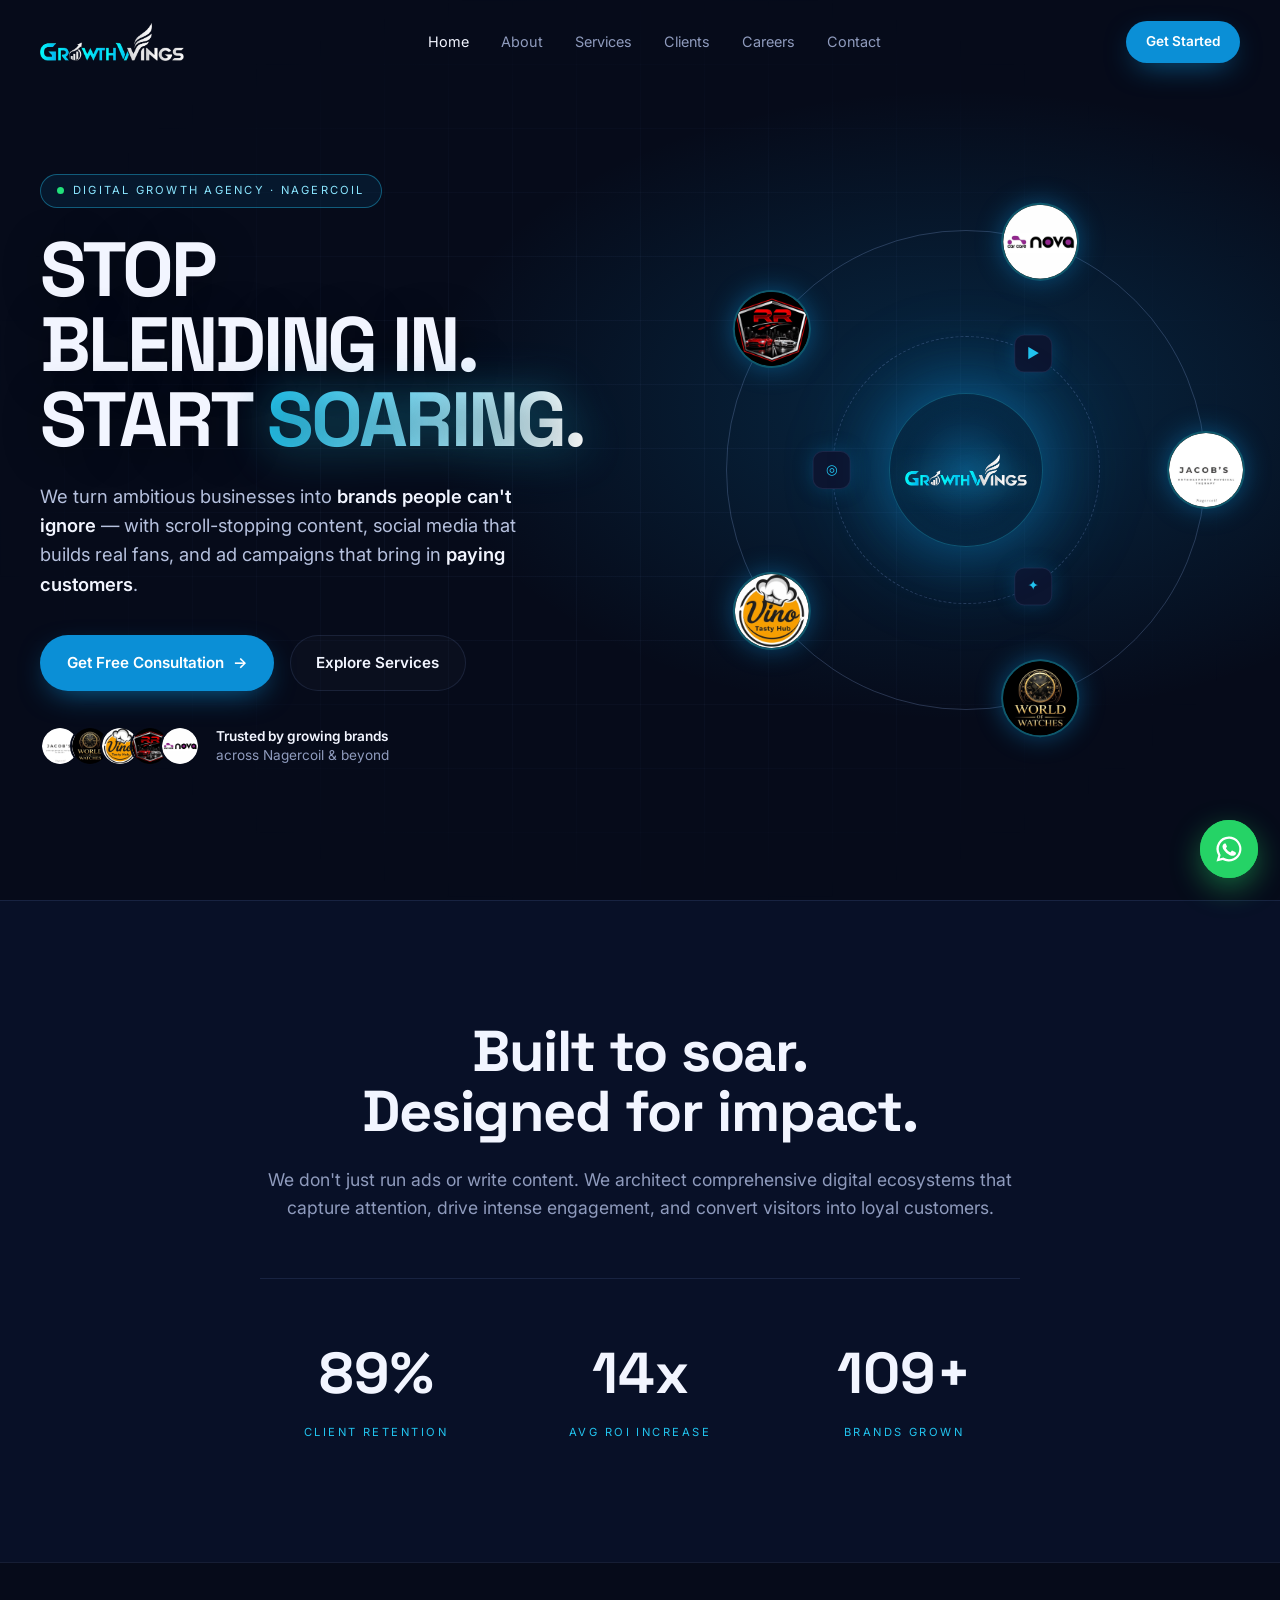
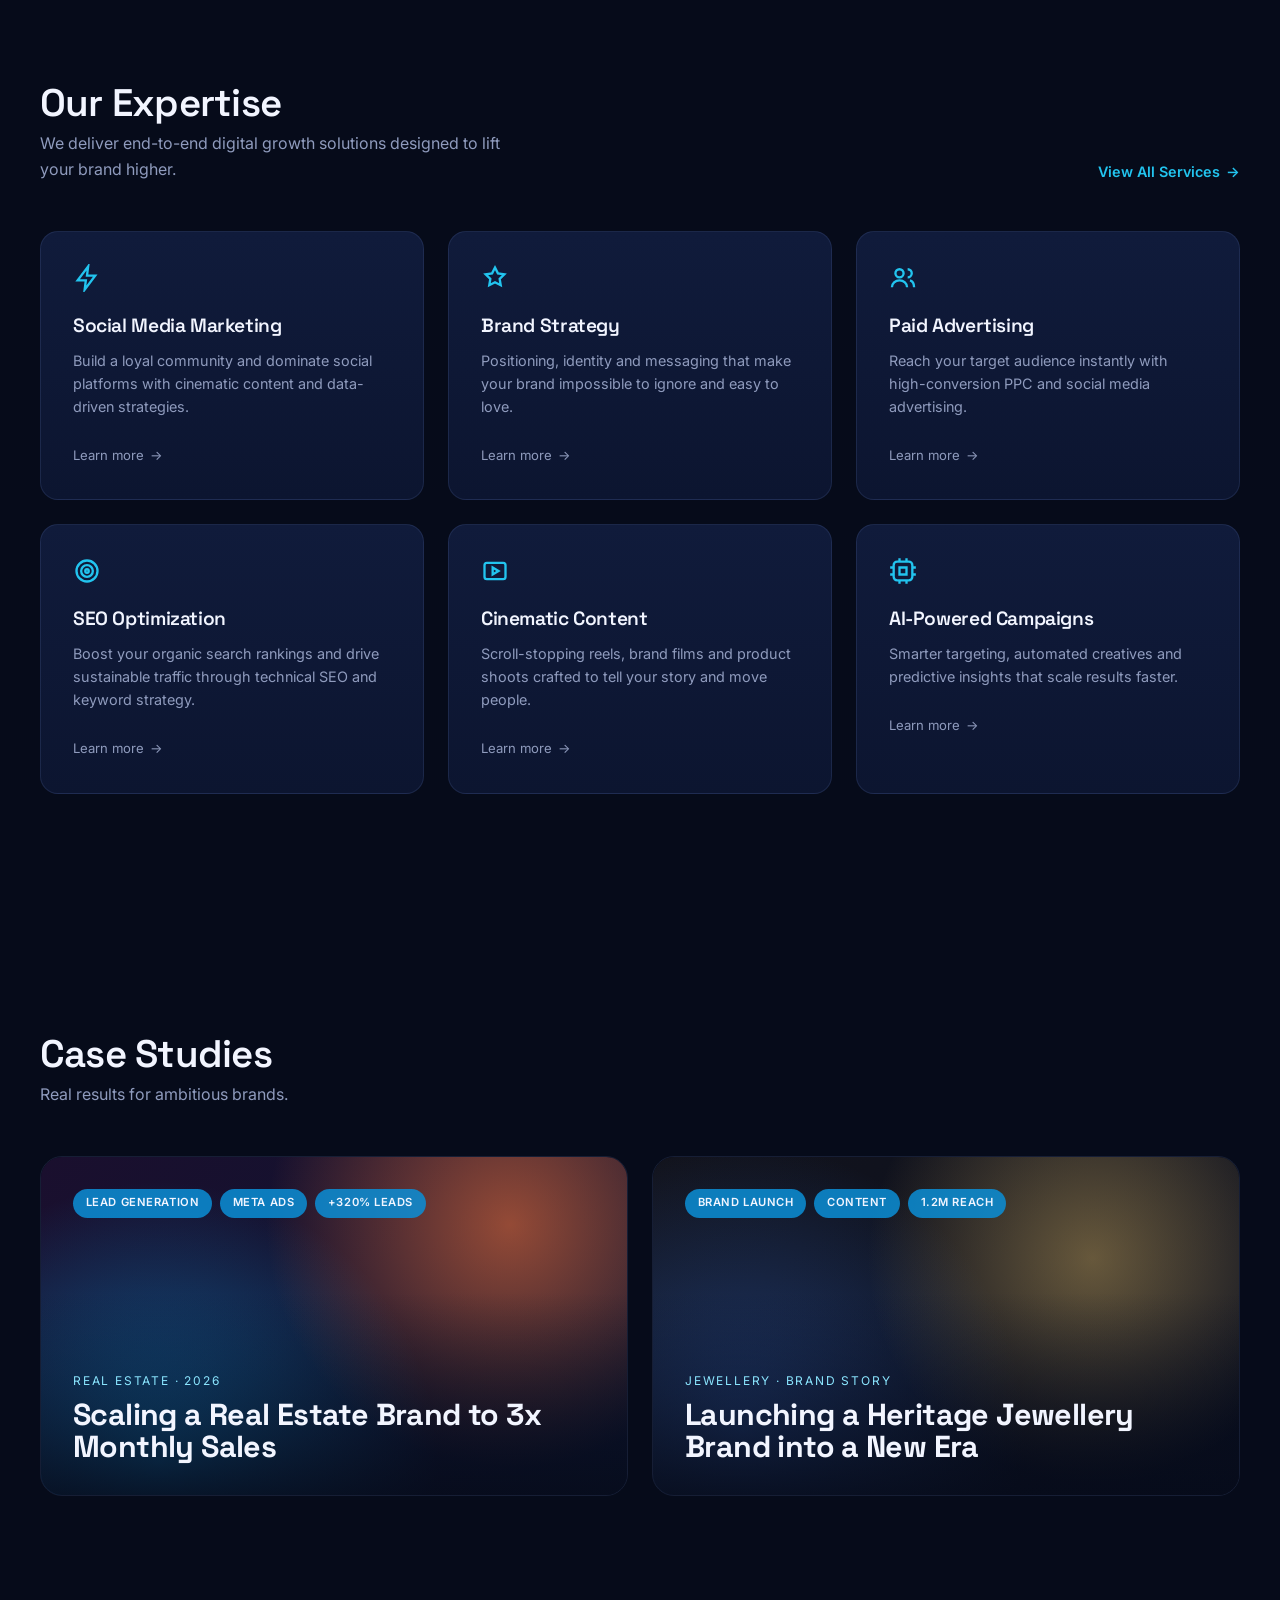
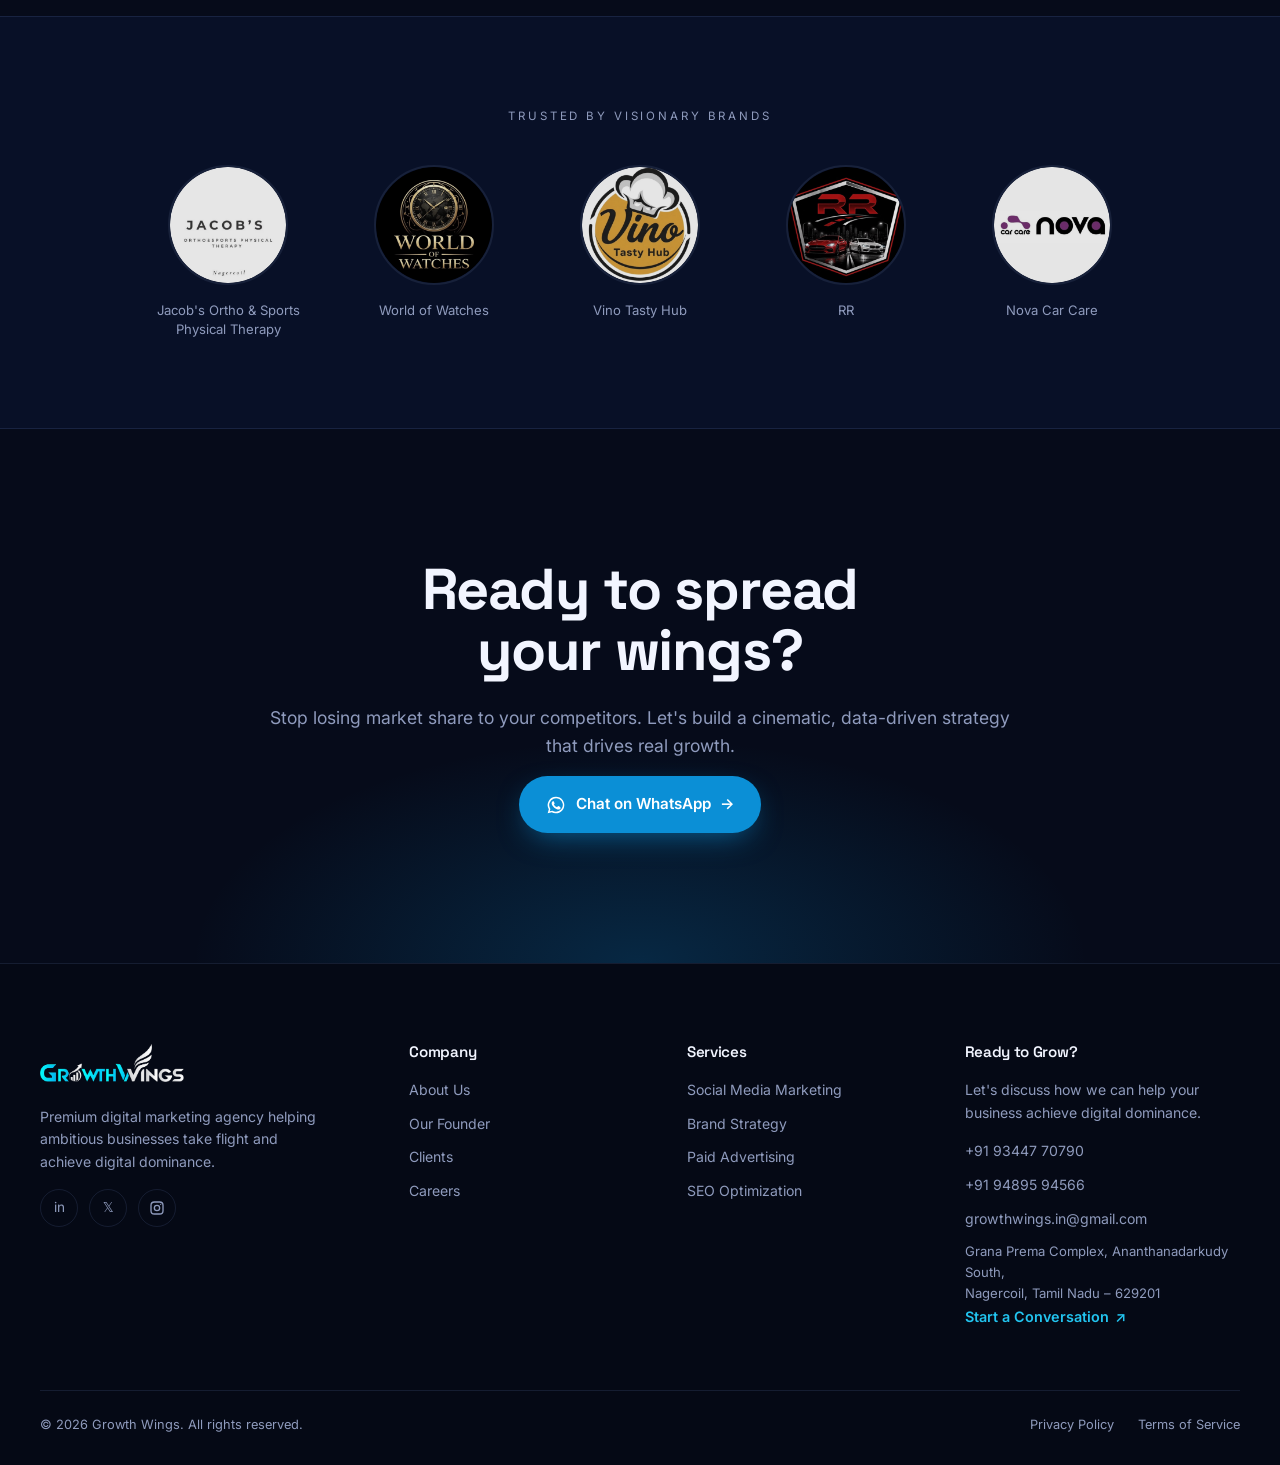
<file: index.html>
<!DOCTYPE html>
<html lang="en">
<head>
  <meta charset="UTF-8" />
  <meta name="viewport" content="width=device-width, initial-scale=1.0" />
  <title>Growth Wings | Digital Growth Agency</title>
  <meta name="description" content="Growth Wings — growth partners for ambitious brands. Data-driven strategy, social media marketing, cinematic content and performance campaigns." />
  <link rel="preconnect" href="https://fonts.googleapis.com" />
  <link rel="preconnect" href="https://fonts.gstatic.com" crossorigin />
  <link href="https://fonts.googleapis.com/css2?family=Space+Grotesk:wght@400;500;600;700&family=Inter:wght@400;500;600&display=swap" rel="stylesheet" />
  <link rel="stylesheet" href="styles.css" />
</head>
<body>

  <!-- ============ NAVBAR ============ -->
  <header class="nav" id="nav">
    <div class="container nav-inner">
      <a href="index.html" class="logo" aria-label="Growth Wings home">
        <img src="assets/logo-wordmark.png" alt="Growth Wings" class="logo-img" width="900" height="238" />
      </a>

      <nav class="nav-links" id="navLinks">
        <a href="index.html" class="active" aria-current="page">Home</a>
        <a href="about.html">About</a>
        <a href="services.html">Services</a>
        <a href="clients.html">Clients</a>
        <a href="careers.html">Careers</a>
        <a href="contact.html">Contact</a>
        <a href="https://wa.me/919344770790?text=Hi%20Growth%20Wings%21%20I%27d%20like%20to%20know%20more%20about%20your%20services." target="_blank" rel="noopener" class="btn btn-primary btn-sm nav-cta-mobile">Get Started</a>
      </nav>

      <a href="https://wa.me/919344770790?text=Hi%20Growth%20Wings%21%20I%27d%20like%20to%20know%20more%20about%20your%20services." target="_blank" rel="noopener" class="btn btn-primary btn-sm nav-cta">Get Started</a>
      <button class="menu-toggle" id="menuToggle" aria-label="Open menu"><span></span><span></span><span></span></button>
    </div>
  </header>

  <main>
    <!-- ============ HERO ============ -->
    <section class="hero" id="home">
      <div class="hero-grid-bg"></div>
      <div class="container hero-inner">
        <div class="hero-copy reveal">
          <span class="pill pill-live"><span class="live-dot"></span>Digital Growth Agency · Nagercoil</span>
          <h1>STOP<br />BLENDING IN.<br />START <span class="accent">SOARING.</span></h1>
          <p class="lead">We turn ambitious businesses into <strong>brands people can't ignore</strong> — with scroll-stopping content, social media that builds real fans, and ad campaigns that bring in <strong>paying customers</strong>.</p>
          <div class="hero-actions">
            <a href="https://wa.me/919344770790?text=Hi%20Growth%20Wings%21%20I%27d%20like%20to%20know%20more%20about%20your%20services." target="_blank" rel="noopener" class="btn btn-primary">Get Free Consultation <span class="arrow">→</span></a>
            <a href="services.html" class="btn btn-ghost">Explore Services</a>
          </div>
          <div class="hero-trust">
            <div class="trust-avatars">
              <img src="assets/client/jacobs-ortho.png" alt="" width="400" height="400" />
              <img src="assets/client/world-of-watches.png" alt="" width="400" height="400" />
              <img src="assets/client/vino-tasty-hub.png" alt="" width="400" height="400" />
              <img src="assets/client/rr.png" alt="" width="400" height="400" />
              <img src="assets/client/nova-car-care.png" alt="" width="400" height="400" />
            </div>
            <p><strong>Trusted by growing brands</strong><br />across Nagercoil &amp; beyond</p>
          </div>
        </div>

        <div class="hero-visual reveal">
          <div class="orbit-glow"></div>
          <div class="orbit orbit-outer">
            <div class="orbit-icon orbit-client" style="--a:18deg"><img src="assets/client/nova-car-care.png" alt="Nova Car Care" width="400" height="400" /></div>
            <div class="orbit-icon orbit-client" style="--a:90deg"><img src="assets/client/jacobs-ortho.png" alt="Jacob's Ortho &amp; Sports Physical Therapy, Nagercoil" width="400" height="400" /></div>
            <div class="orbit-icon orbit-client" style="--a:162deg"><img src="assets/client/world-of-watches.png" alt="World of Watches" width="400" height="400" /></div>
            <div class="orbit-icon orbit-client" style="--a:234deg"><img src="assets/client/vino-tasty-hub.png" alt="Vino Tasty Hub" width="400" height="400" /></div>
            <div class="orbit-icon orbit-client" style="--a:306deg"><img src="assets/client/rr.png" alt="RR" width="400" height="400" /></div>
          </div>
          <div class="orbit orbit-inner">
            <div class="orbit-icon sm" style="--a:30deg">▶</div>
            <div class="orbit-icon sm" style="--a:150deg">✦</div>
            <div class="orbit-icon sm" style="--a:270deg">◎</div>
          </div>
          <div class="orbit-core">
            <img src="assets/logo-wordmark.png" alt="" width="900" height="238" />
          </div>
        </div>
      </div>
    </section>

    <!-- ============ ABOUT / STATS ============ -->
    <section class="about" id="about">
      <div class="container narrow center reveal">
        <h2 class="display">Built to soar.<br />Designed for impact.</h2>
        <p class="muted big">We don't just run ads or write content. We architect comprehensive digital ecosystems that capture attention, drive intense engagement, and convert visitors into loyal customers.</p>
        <div class="stats">
          <div class="stat">
            <div class="stat-num" data-count="98" data-suffix="%">0%</div>
            <div class="stat-label">Client Retention</div>
          </div>
          <div class="stat">
            <div class="stat-num" data-count="15" data-suffix="x">0x</div>
            <div class="stat-label">Avg ROI Increase</div>
          </div>
          <div class="stat">
            <div class="stat-num" data-count="120" data-suffix="+">0+</div>
            <div class="stat-label">Brands Grown</div>
          </div>
        </div>
      </div>
    </section>

    <!-- ============ SERVICES ============ -->
    <section class="services" id="services">
      <div class="container">
        <div class="section-head reveal">
          <div>
            <h2>Our Expertise</h2>
            <p class="muted">We deliver end-to-end digital growth solutions designed to lift your brand higher.</p>
          </div>
          <a href="services.html" class="link">View All Services <span class="arrow">→</span></a>
        </div>

        <div class="cards">
          <article class="card reveal">
            <div class="card-icon">
              <svg viewBox="0 0 24 24" fill="none" stroke="currentColor" stroke-width="2"><path d="M13 2 4 14h7l-1 8 9-12h-7z"/></svg>
            </div>
            <h3>Social Media Marketing</h3>
            <p>Build a loyal community and dominate social platforms with cinematic content and data-driven strategies.</p>
            <a href="services.html" class="card-link">Learn more <span class="arrow">→</span></a>
          </article>
          <article class="card reveal">
            <div class="card-icon">
              <svg viewBox="0 0 24 24" fill="none" stroke="currentColor" stroke-width="2"><path d="M12 3l2.5 5 5.5.8-4 3.9.9 5.5L12 15.6 7.1 18.2l.9-5.5-4-3.9 5.5-.8z"/></svg>
            </div>
            <h3>Brand Strategy</h3>
            <p>Positioning, identity and messaging that make your brand impossible to ignore and easy to love.</p>
            <a href="services.html" class="card-link">Learn more <span class="arrow">→</span></a>
          </article>
          <article class="card reveal">
            <div class="card-icon">
              <svg viewBox="0 0 24 24" fill="none" stroke="currentColor" stroke-width="2"><circle cx="9" cy="8" r="3.5"/><path d="M2.5 20c0-3.6 2.9-6 6.5-6s6.5 2.4 6.5 6"/><path d="M16 4.5a3.5 3.5 0 0 1 0 7M18 14c2.2.6 3.5 2.8 3.5 6"/></svg>
            </div>
            <h3>Paid Advertising</h3>
            <p>Reach your target audience instantly with high-conversion PPC and social media advertising.</p>
            <a href="services.html" class="card-link">Learn more <span class="arrow">→</span></a>
          </article>
          <article class="card reveal">
            <div class="card-icon">
              <svg viewBox="0 0 24 24" fill="none" stroke="currentColor" stroke-width="2"><circle cx="12" cy="12" r="9"/><circle cx="12" cy="12" r="5"/><circle cx="12" cy="12" r="1.5"/></svg>
            </div>
            <h3>SEO Optimization</h3>
            <p>Boost your organic search rankings and drive sustainable traffic through technical SEO and keyword strategy.</p>
            <a href="services.html" class="card-link">Learn more <span class="arrow">→</span></a>
          </article>
          <article class="card reveal">
            <div class="card-icon">
              <svg viewBox="0 0 24 24" fill="none" stroke="currentColor" stroke-width="2"><rect x="3" y="5" width="18" height="14" rx="2"/><path d="m10 9 5 3-5 3z"/></svg>
            </div>
            <h3>Cinematic Content</h3>
            <p>Scroll-stopping reels, brand films and product shoots crafted to tell your story and move people.</p>
            <a href="services.html" class="card-link">Learn more <span class="arrow">→</span></a>
          </article>
          <article class="card reveal">
            <div class="card-icon">
              <svg viewBox="0 0 24 24" fill="none" stroke="currentColor" stroke-width="2"><rect x="4" y="4" width="16" height="16" rx="3"/><path d="M9 9h6v6H9z"/><path d="M9 1v3M15 1v3M9 20v3M15 20v3M1 9h3M1 15h3M20 9h3M20 15h3"/></svg>
            </div>
            <h3>AI-Powered Campaigns</h3>
            <p>Smarter targeting, automated creatives and predictive insights that scale results faster.</p>
            <a href="services.html" class="card-link">Learn more <span class="arrow">→</span></a>
          </article>
        </div>
      </div>
    </section>

    <!-- ============ CASE STUDIES ============ -->
    <section class="works" id="works">
      <div class="container">
        <div class="section-head reveal">
          <div>
            <h2>Case Studies</h2>
            <p class="muted">Real results for ambitious brands.</p>
          </div>
        </div>

        <div class="case-grid">
          <div class="case case-1 reveal">
            <div class="case-bg"></div>
            <div class="case-tags">
              <span>Lead Generation</span><span>Meta Ads</span><span>+320% Leads</span>
            </div>
            <div class="case-content">
              <span class="case-kicker">Real Estate · 2026</span>
              <h3>Scaling a Real Estate Brand to 3x Monthly Sales</h3>
            </div>
          </div>
          <div class="case case-2 reveal">
            <div class="case-bg"></div>
            <div class="case-tags">
              <span>Brand Launch</span><span>Content</span><span>1.2M Reach</span>
            </div>
            <div class="case-content">
              <span class="case-kicker">Jewellery · Brand Story</span>
              <h3>Launching a Heritage Jewellery Brand into a New Era</h3>
            </div>
          </div>
        </div>
      </div>
    </section>

    <!-- ============ CLIENTS ============ -->
    <section class="clients" id="clients">
      <div class="container center">
        <p class="eyebrow reveal">Trusted by Visionary Brands</p>
        <div class="client-logos reveal">
          <figure class="client-logo">
            <img src="assets/client/jacobs-ortho.png" alt="Jacob's Ortho &amp; Sports Physical Therapy, Nagercoil" width="400" height="400" loading="lazy" />
            <figcaption>Jacob's Ortho &amp; Sports Physical Therapy</figcaption>
          </figure>
          <figure class="client-logo">
            <img src="assets/client/world-of-watches.png" alt="World of Watches" width="400" height="400" loading="lazy" />
            <figcaption>World of Watches</figcaption>
          </figure>
          <figure class="client-logo">
            <img src="assets/client/vino-tasty-hub.png" alt="Vino Tasty Hub" width="400" height="400" loading="lazy" />
            <figcaption>Vino Tasty Hub</figcaption>
          </figure>
          <figure class="client-logo">
            <img src="assets/client/rr.png" alt="RR" width="400" height="400" loading="lazy" />
            <figcaption>RR</figcaption>
          </figure>
          <figure class="client-logo">
            <img src="assets/client/nova-car-care.png" alt="Nova Car Care" width="400" height="400" loading="lazy" />
            <figcaption>Nova Car Care</figcaption>
          </figure>
        </div>
      </div>
    </section>

    <!-- ============ CTA ============ -->
    <section class="cta" id="contact">
      <div class="container narrow center reveal">
        <h2 class="display">Ready to spread<br />your wings?</h2>
        <p class="muted big">Stop losing market share to your competitors. Let's build a cinematic, data-driven strategy that drives real growth.</p>
        <a href="https://wa.me/919344770790?text=Hi%20Growth%20Wings%21%20I%27d%20like%20to%20know%20more%20about%20your%20services." target="_blank" rel="noopener" class="btn btn-primary btn-wa"><svg viewBox="0 0 24 24" width="20" height="20" fill="currentColor" aria-hidden="true"><path d="M12 2a10 10 0 0 0-8.6 15.1L2 22l5-1.3A10 10 0 1 0 12 2zm0 18.2a8.2 8.2 0 0 1-4.2-1.2l-.3-.2-3 .8.8-2.9-.2-.3A8.2 8.2 0 1 1 12 20.2zm4.5-6.1c-.2-.1-1.5-.7-1.7-.8s-.4-.1-.6.1-.7.8-.8 1-.3.2-.5.1a6.7 6.7 0 0 1-3.3-2.9c-.3-.4.3-.4.7-1.4a.5.5 0 0 0 0-.4l-.8-1.8c-.2-.5-.4-.4-.6-.4h-.5a1 1 0 0 0-.7.3 3 3 0 0 0-.9 2.2 5.2 5.2 0 0 0 1.1 2.7 11.8 11.8 0 0 0 4.5 4c1.7.7 2.3.8 3.2.6a2.7 2.7 0 0 0 1.8-1.2 2.2 2.2 0 0 0 .1-1.3c0-.1-.2-.2-.5-.3z"/></svg> Chat on WhatsApp <span class="arrow">→</span></a>
      </div>
    </section>
  </main>

  <!-- ============ FOOTER ============ -->
  <footer class="footer">
    <div class="container footer-grid">
      <div class="footer-brand">
        <a href="index.html" class="logo">
        <img src="assets/logo-wordmark.png" alt="Growth Wings" class="logo-img" width="900" height="238" />
      </a>
        <p>Premium digital marketing agency helping ambitious businesses take flight and achieve digital dominance.</p>
        <div class="socials">
          <a href="#" aria-label="LinkedIn">in</a>
          <a href="#" aria-label="X / Twitter">𝕏</a>
          <a href="https://www.instagram.com/growthwings.in/" target="_blank" rel="noopener" aria-label="Growth Wings on Instagram"><svg viewBox="0 0 24 24" width="16" height="16" fill="none" stroke="currentColor" stroke-width="2"><rect x="3" y="3" width="18" height="18" rx="5"/><circle cx="12" cy="12" r="4"/><circle cx="17.5" cy="6.5" r="1" fill="currentColor" stroke="none"/></svg></a>
        </div>
      </div>
      <div>
        <h4>Company</h4>
        <a href="about.html">About Us</a>
        <a href="founder.html">Our Founder</a>
        <a href="clients.html">Clients</a>
        <a href="careers.html">Careers</a>
      </div>
      <div>
        <h4>Services</h4>
        <a href="services.html#social">Social Media Marketing</a>
        <a href="services.html#brand">Brand Strategy</a>
        <a href="services.html#ads">Paid Advertising</a>
        <a href="services.html#seo">SEO Optimization</a>
      </div>
      <div>
        <h4>Ready to Grow?</h4>
        <p>Let's discuss how we can help your business achieve digital dominance.</p>
        <a href="tel:+919344770790" class="footer-contact">+91 93447 70790</a>
        <a href="tel:+919489594566" class="footer-contact">+91 94895 94566</a>
        <a href="mailto:growthwings.in@gmail.com" class="footer-contact">growthwings.in@gmail.com</a>
        <p class="footer-address">Grana Prema Complex, Ananthanadarkudy South,<br />Nagercoil, Tamil Nadu – 629201</p>
        <a href="https://wa.me/919344770790?text=Hi%20Growth%20Wings%21%20I%27d%20like%20to%20know%20more%20about%20your%20services." target="_blank" rel="noopener" class="link">Start a Conversation <span class="arrow">↗</span></a>
      </div>
    </div>
    <div class="container footer-bottom">
      <span>© <span id="year">2026</span> Growth Wings. All rights reserved.</span>
      <div><a href="#">Privacy Policy</a><a href="#">Terms of Service</a></div>
    </div>
  </footer>

  <a href="https://wa.me/919344770790?text=Hi%20Growth%20Wings%21%20I%27d%20like%20to%20know%20more%20about%20your%20services." target="_blank" rel="noopener" class="wa-float" aria-label="Chat with Growth Wings on WhatsApp"><svg viewBox="0 0 24 24" width="20" height="20" fill="currentColor" aria-hidden="true"><path d="M12 2a10 10 0 0 0-8.6 15.1L2 22l5-1.3A10 10 0 1 0 12 2zm0 18.2a8.2 8.2 0 0 1-4.2-1.2l-.3-.2-3 .8.8-2.9-.2-.3A8.2 8.2 0 1 1 12 20.2zm4.5-6.1c-.2-.1-1.5-.7-1.7-.8s-.4-.1-.6.1-.7.8-.8 1-.3.2-.5.1a6.7 6.7 0 0 1-3.3-2.9c-.3-.4.3-.4.7-1.4a.5.5 0 0 0 0-.4l-.8-1.8c-.2-.5-.4-.4-.6-.4h-.5a1 1 0 0 0-.7.3 3 3 0 0 0-.9 2.2 5.2 5.2 0 0 0 1.1 2.7 11.8 11.8 0 0 0 4.5 4c1.7.7 2.3.8 3.2.6a2.7 2.7 0 0 0 1.8-1.2 2.2 2.2 0 0 0 .1-1.3c0-.1-.2-.2-.5-.3z"/></svg></a>

  <script src="script.js"></script>
</body>
</html>
</file>
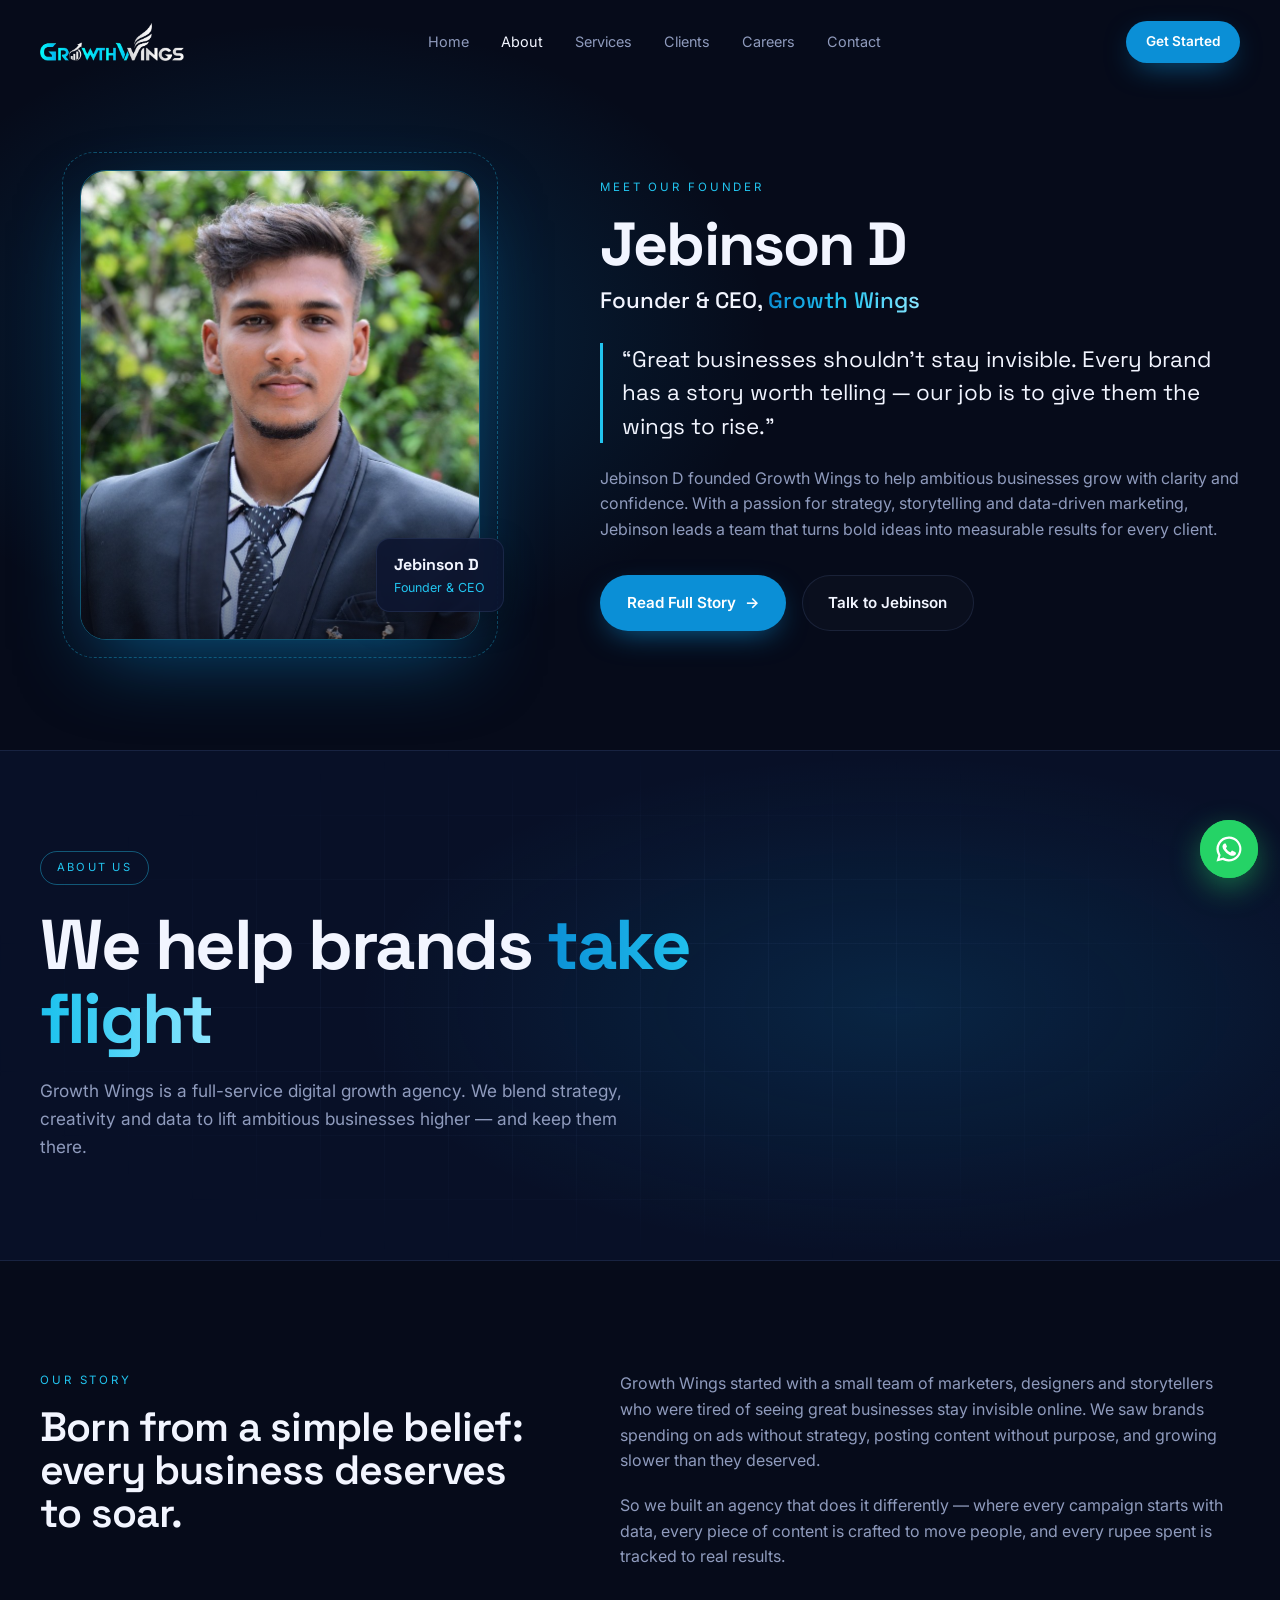
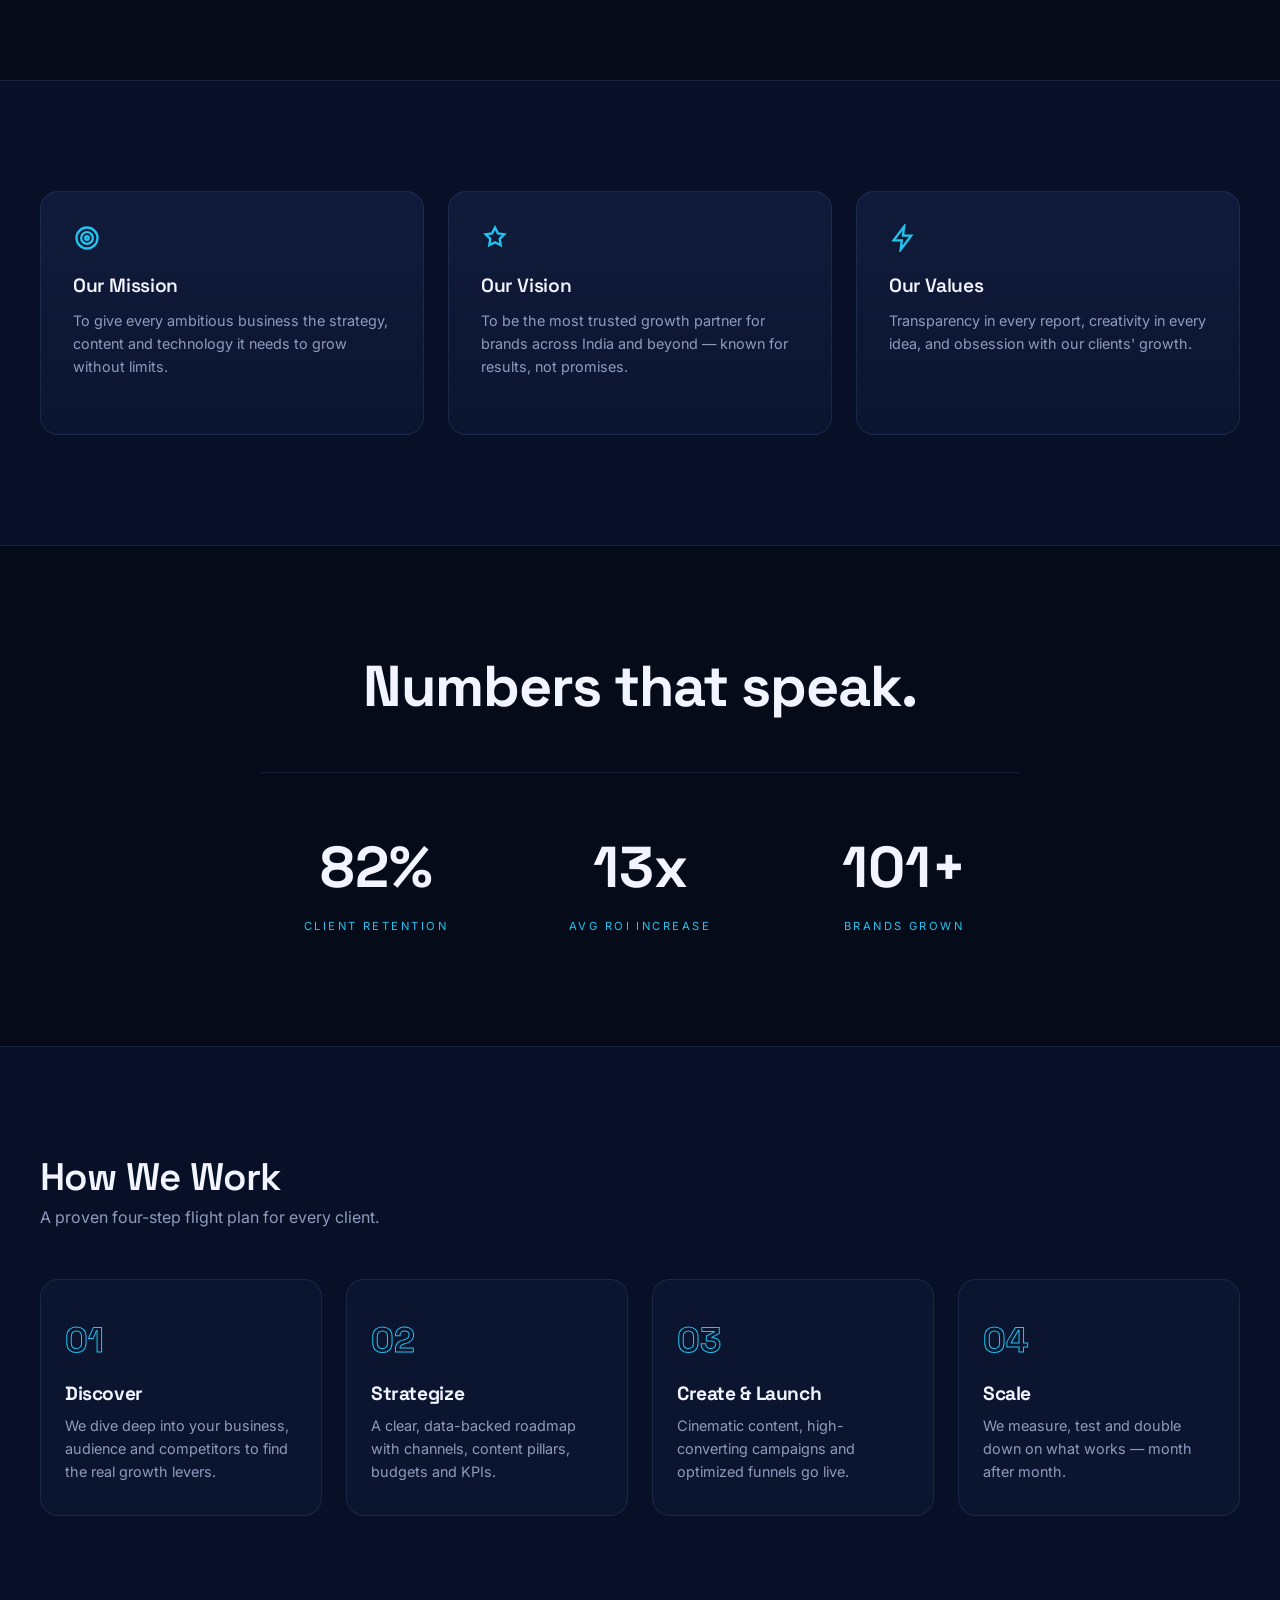
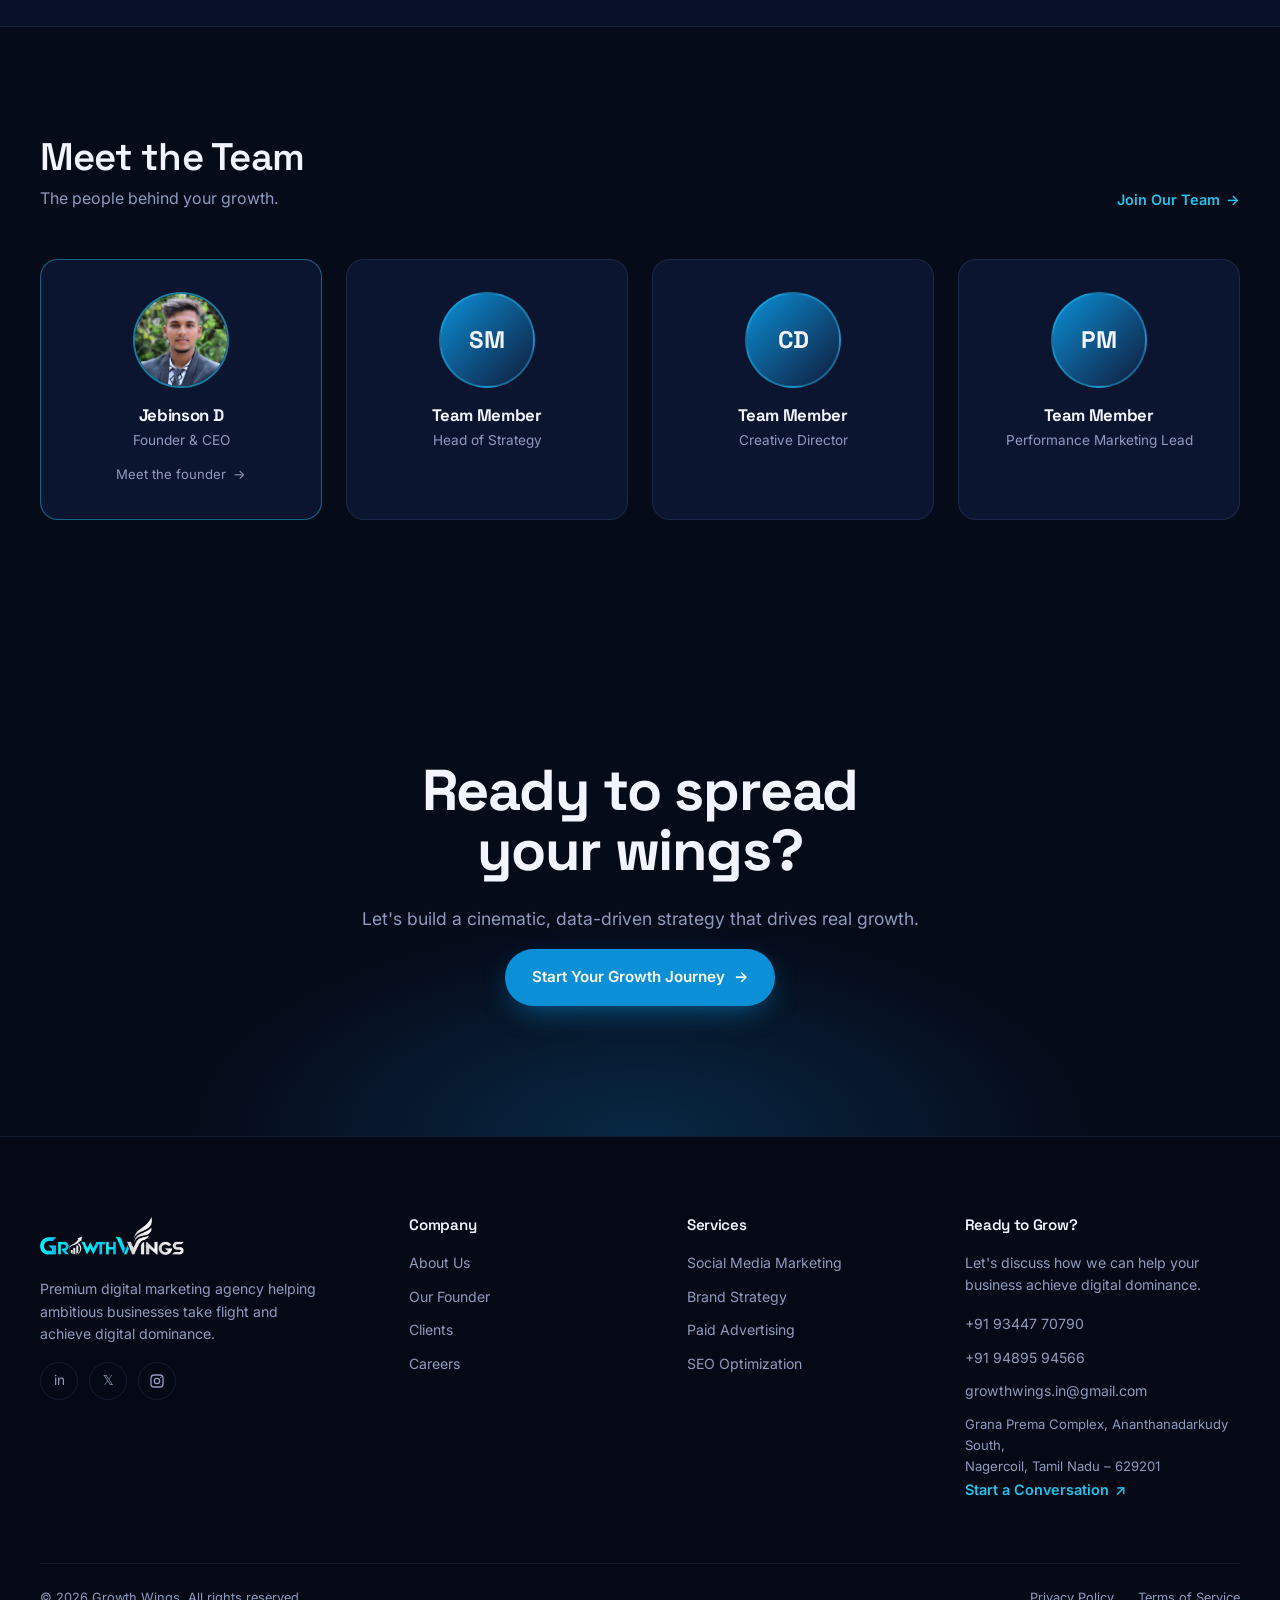
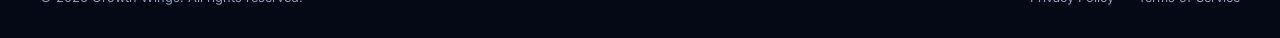
<file: about.html>
<!DOCTYPE html>
<html lang="en">
<head>
  <meta charset="UTF-8" />
  <meta name="viewport" content="width=device-width, initial-scale=1.0" />
  <title>About Us | Growth Wings</title>
  <meta name="description" content="Learn about Growth Wings — our story, mission, values and the team that helps brands take flight." />
  <link rel="preconnect" href="https://fonts.googleapis.com" />
  <link rel="preconnect" href="https://fonts.gstatic.com" crossorigin />
  <link href="https://fonts.googleapis.com/css2?family=Space+Grotesk:wght@400;500;600;700&family=Inter:wght@400;500;600&display=swap" rel="stylesheet" />
  <link rel="stylesheet" href="styles.css" />
</head>
<body>

  <!-- ============ NAVBAR ============ -->
  <header class="nav" id="nav">
    <div class="container nav-inner">
      <a href="index.html" class="logo" aria-label="Growth Wings home">
        <img src="assets/logo-wordmark.png" alt="Growth Wings" class="logo-img" width="900" height="238" />
      </a>

      <nav class="nav-links" id="navLinks">
        <a href="index.html">Home</a>
        <a href="about.html" class="active" aria-current="page">About</a>
        <a href="services.html">Services</a>
        <a href="clients.html">Clients</a>
        <a href="careers.html">Careers</a>
        <a href="contact.html">Contact</a>
        <a href="https://wa.me/919344770790?text=Hi%20Growth%20Wings%21%20I%27d%20like%20to%20know%20more%20about%20your%20services." target="_blank" rel="noopener" class="btn btn-primary btn-sm nav-cta-mobile">Get Started</a>
      </nav>

      <a href="https://wa.me/919344770790?text=Hi%20Growth%20Wings%21%20I%27d%20like%20to%20know%20more%20about%20your%20services." target="_blank" rel="noopener" class="btn btn-primary btn-sm nav-cta">Get Started</a>
      <button class="menu-toggle" id="menuToggle" aria-label="Open menu"><span></span><span></span><span></span></button>
    </div>
  </header>

  <main>
    <!-- ============ FOUNDER ============ -->
    <section class="section about-founder about-founder-first">
      <div class="container about-founder-inner">
        <div class="founder-photo reveal">
          <div class="photo-ring"></div>
          <div class="photo-frame">
            <img src="assets/founder-portrait.jpg" alt="Jebinson D, Founder and CEO of Growth Wings" width="800" height="939" />
          </div>
          <div class="photo-badge badge-bottom">
            <b>Jebinson D</b>
            <span>Founder &amp; CEO</span>
          </div>
        </div>
        <div class="reveal">
          <p class="eyebrow left">Meet Our Founder</p>
          <h2 class="about-founder-name">Jebinson D</h2>
          <p class="founder-role">Founder &amp; CEO, <span class="accent">Growth Wings</span></p>
          <blockquote class="about-founder-quote">“Great businesses shouldn't stay invisible. Every brand has a story worth telling — our job is to give them the wings to rise.”</blockquote>
          <p class="muted">Jebinson D founded Growth Wings to help ambitious businesses grow with clarity and confidence. With a passion for strategy, storytelling and data-driven marketing, Jebinson leads a team that turns bold ideas into measurable results for every client.</p>
          <div class="hero-actions">
            <a href="founder.html" class="btn btn-primary">Read Full Story <span class="arrow">→</span></a>
            <a href="https://wa.me/919344770790?text=Hi%20Jebinson%21%20I%27d%20like%20to%20discuss%20growing%20my%20business%20with%20Growth%20Wings." target="_blank" rel="noopener" class="btn btn-ghost">Talk to Jebinson</a>
          </div>
        </div>
      </div>
    </section>

    <section class="page-hero page-hero-second">
      <div class="hero-grid-bg"></div>
      <div class="container reveal">
        <span class="pill">About Us</span>
        <h1>We help brands <span class="accent">take flight</span></h1>
        <p class="lead">Growth Wings is a full-service digital growth agency. We blend strategy, creativity and data to lift ambitious businesses higher — and keep them there.</p>
      </div>
    </section>

    <section class="section">
      <div class="container split">
        <div class="reveal">
          <p class="eyebrow left">Our Story</p>
          <h2>Born from a simple belief: every business deserves to soar.</h2>
        </div>
        <div class="reveal">
          <p class="muted">Growth Wings started with a small team of marketers, designers and storytellers who were tired of seeing great businesses stay invisible online. We saw brands spending on ads without strategy, posting content without purpose, and growing slower than they deserved.</p>
          <p class="muted">So we built an agency that does it differently — where every campaign starts with data, every piece of content is crafted to move people, and every rupee spent is tracked to real results.</p>
        </div>
      </div>
    </section>

    <section class="section alt">
      <div class="container">
        <div class="cards">
          <article class="card reveal"><div class="card-icon"><svg viewBox="0 0 24 24" fill="none" stroke="currentColor" stroke-width="2"><circle cx="12" cy="12" r="9"/><circle cx="12" cy="12" r="5"/><circle cx="12" cy="12" r="1.5"/></svg></div>
            <h3>Our Mission</h3>
            <p>To give every ambitious business the strategy, content and technology it needs to grow without limits.</p>
          </article>
          <article class="card reveal"><div class="card-icon"><svg viewBox="0 0 24 24" fill="none" stroke="currentColor" stroke-width="2"><path d="M12 3l2.5 5 5.5.8-4 3.9.9 5.5L12 15.6 7.1 18.2l.9-5.5-4-3.9 5.5-.8z"/></svg></div>
            <h3>Our Vision</h3>
            <p>To be the most trusted growth partner for brands across India and beyond — known for results, not promises.</p>
          </article>
          <article class="card reveal"><div class="card-icon"><svg viewBox="0 0 24 24" fill="none" stroke="currentColor" stroke-width="2"><path d="M13 2 4 14h7l-1 8 9-12h-7z"/></svg></div>
            <h3>Our Values</h3>
            <p>Transparency in every report, creativity in every idea, and obsession with our clients' growth.</p>
          </article>
        </div>
      </div>
    </section>

    <section class="section">
      <div class="container narrow center reveal">
        <h2 class="display">Numbers that speak.</h2>
        <div class="stats">
          <div class="stat"><div class="stat-num" data-count="98" data-suffix="%">0%</div><div class="stat-label">Client Retention</div></div>
          <div class="stat"><div class="stat-num" data-count="15" data-suffix="x">0x</div><div class="stat-label">Avg ROI Increase</div></div>
          <div class="stat"><div class="stat-num" data-count="120" data-suffix="+">0+</div><div class="stat-label">Brands Grown</div></div>
        </div>
      </div>
    </section>

    <section class="section alt">
      <div class="container">
        <div class="section-head reveal">
          <div>
            <h2>How We Work</h2>
            <p class="muted">A proven four-step flight plan for every client.</p>
          </div>
        </div>
        <div class="steps">
          <div class="step reveal"><span>01</span><h3>Discover</h3><p>We dive deep into your business, audience and competitors to find the real growth levers.</p></div>
          <div class="step reveal"><span>02</span><h3>Strategize</h3><p>A clear, data-backed roadmap with channels, content pillars, budgets and KPIs.</p></div>
          <div class="step reveal"><span>03</span><h3>Create &amp; Launch</h3><p>Cinematic content, high-converting campaigns and optimized funnels go live.</p></div>
          <div class="step reveal"><span>04</span><h3>Scale</h3><p>We measure, test and double down on what works — month after month.</p></div>
        </div>
      </div>
    </section>

    <section class="section">
      <div class="container">
        <div class="section-head reveal">
          <div>
            <h2>Meet the Team</h2>
            <p class="muted">The people behind your growth.</p>
          </div>
          <a href="careers.html" class="link">Join Our Team <span class="arrow">→</span></a>
        </div>
        <div class="team">
          <a href="founder.html" class="member member-founder reveal"><img src="assets/founder-portrait.jpg" alt="Jebinson D" class="avatar-photo" width="800" height="939" /><h3>Jebinson D</h3><p>Founder &amp; CEO</p><span class="card-link">Meet the founder <span class="arrow">→</span></span></a>
          <div class="member reveal"><div class="avatar">SM</div><h3>Team Member</h3><p>Head of Strategy</p></div>
          <div class="member reveal"><div class="avatar">CD</div><h3>Team Member</h3><p>Creative Director</p></div>
          <div class="member reveal"><div class="avatar">PM</div><h3>Team Member</h3><p>Performance Marketing Lead</p></div>
        </div>
      </div>
    </section>
    <section class="cta">
      <div class="container narrow center reveal">
        <h2 class="display">Ready to spread<br />your wings?</h2>
        <p class="muted big">Let's build a cinematic, data-driven strategy that drives real growth.</p>
        <a href="https://wa.me/919344770790?text=Hi%20Growth%20Wings%21%20I%27d%20like%20to%20know%20more%20about%20your%20services." target="_blank" rel="noopener" class="btn btn-primary">Start Your Growth Journey <span class="arrow">→</span></a>
      </div>
    </section>

  </main>

  <!-- ============ FOOTER ============ -->
  <footer class="footer">
    <div class="container footer-grid">
      <div class="footer-brand">
        <a href="index.html" class="logo">
        <img src="assets/logo-wordmark.png" alt="Growth Wings" class="logo-img" width="900" height="238" />
      </a>
        <p>Premium digital marketing agency helping ambitious businesses take flight and achieve digital dominance.</p>
        <div class="socials">
          <a href="#" aria-label="LinkedIn">in</a>
          <a href="#" aria-label="X / Twitter">𝕏</a>
          <a href="https://www.instagram.com/growthwings.in/" target="_blank" rel="noopener" aria-label="Growth Wings on Instagram"><svg viewBox="0 0 24 24" width="16" height="16" fill="none" stroke="currentColor" stroke-width="2"><rect x="3" y="3" width="18" height="18" rx="5"/><circle cx="12" cy="12" r="4"/><circle cx="17.5" cy="6.5" r="1" fill="currentColor" stroke="none"/></svg></a>
        </div>
      </div>
      <div>
        <h4>Company</h4>
        <a href="about.html">About Us</a>
        <a href="founder.html">Our Founder</a>
        <a href="clients.html">Clients</a>
        <a href="careers.html">Careers</a>
      </div>
      <div>
        <h4>Services</h4>
        <a href="services.html#social">Social Media Marketing</a>
        <a href="services.html#brand">Brand Strategy</a>
        <a href="services.html#ads">Paid Advertising</a>
        <a href="services.html#seo">SEO Optimization</a>
      </div>
      <div>
        <h4>Ready to Grow?</h4>
        <p>Let's discuss how we can help your business achieve digital dominance.</p>
        <a href="tel:+919344770790" class="footer-contact">+91 93447 70790</a>
        <a href="tel:+919489594566" class="footer-contact">+91 94895 94566</a>
        <a href="mailto:growthwings.in@gmail.com" class="footer-contact">growthwings.in@gmail.com</a>
        <p class="footer-address">Grana Prema Complex, Ananthanadarkudy South,<br />Nagercoil, Tamil Nadu – 629201</p>
        <a href="https://wa.me/919344770790?text=Hi%20Growth%20Wings%21%20I%27d%20like%20to%20know%20more%20about%20your%20services." target="_blank" rel="noopener" class="link">Start a Conversation <span class="arrow">↗</span></a>
      </div>
    </div>
    <div class="container footer-bottom">
      <span>© <span id="year">2026</span> Growth Wings. All rights reserved.</span>
      <div><a href="#">Privacy Policy</a><a href="#">Terms of Service</a></div>
    </div>
  </footer>

  <a href="https://wa.me/919344770790?text=Hi%20Growth%20Wings%21%20I%27d%20like%20to%20know%20more%20about%20your%20services." target="_blank" rel="noopener" class="wa-float" aria-label="Chat with Growth Wings on WhatsApp"><svg viewBox="0 0 24 24" width="20" height="20" fill="currentColor" aria-hidden="true"><path d="M12 2a10 10 0 0 0-8.6 15.1L2 22l5-1.3A10 10 0 1 0 12 2zm0 18.2a8.2 8.2 0 0 1-4.2-1.2l-.3-.2-3 .8.8-2.9-.2-.3A8.2 8.2 0 1 1 12 20.2zm4.5-6.1c-.2-.1-1.5-.7-1.7-.8s-.4-.1-.6.1-.7.8-.8 1-.3.2-.5.1a6.7 6.7 0 0 1-3.3-2.9c-.3-.4.3-.4.7-1.4a.5.5 0 0 0 0-.4l-.8-1.8c-.2-.5-.4-.4-.6-.4h-.5a1 1 0 0 0-.7.3 3 3 0 0 0-.9 2.2 5.2 5.2 0 0 0 1.1 2.7 11.8 11.8 0 0 0 4.5 4c1.7.7 2.3.8 3.2.6a2.7 2.7 0 0 0 1.8-1.2 2.2 2.2 0 0 0 .1-1.3c0-.1-.2-.2-.5-.3z"/></svg></a>

  <script src="script.js"></script>
</body>
</html>
</file>
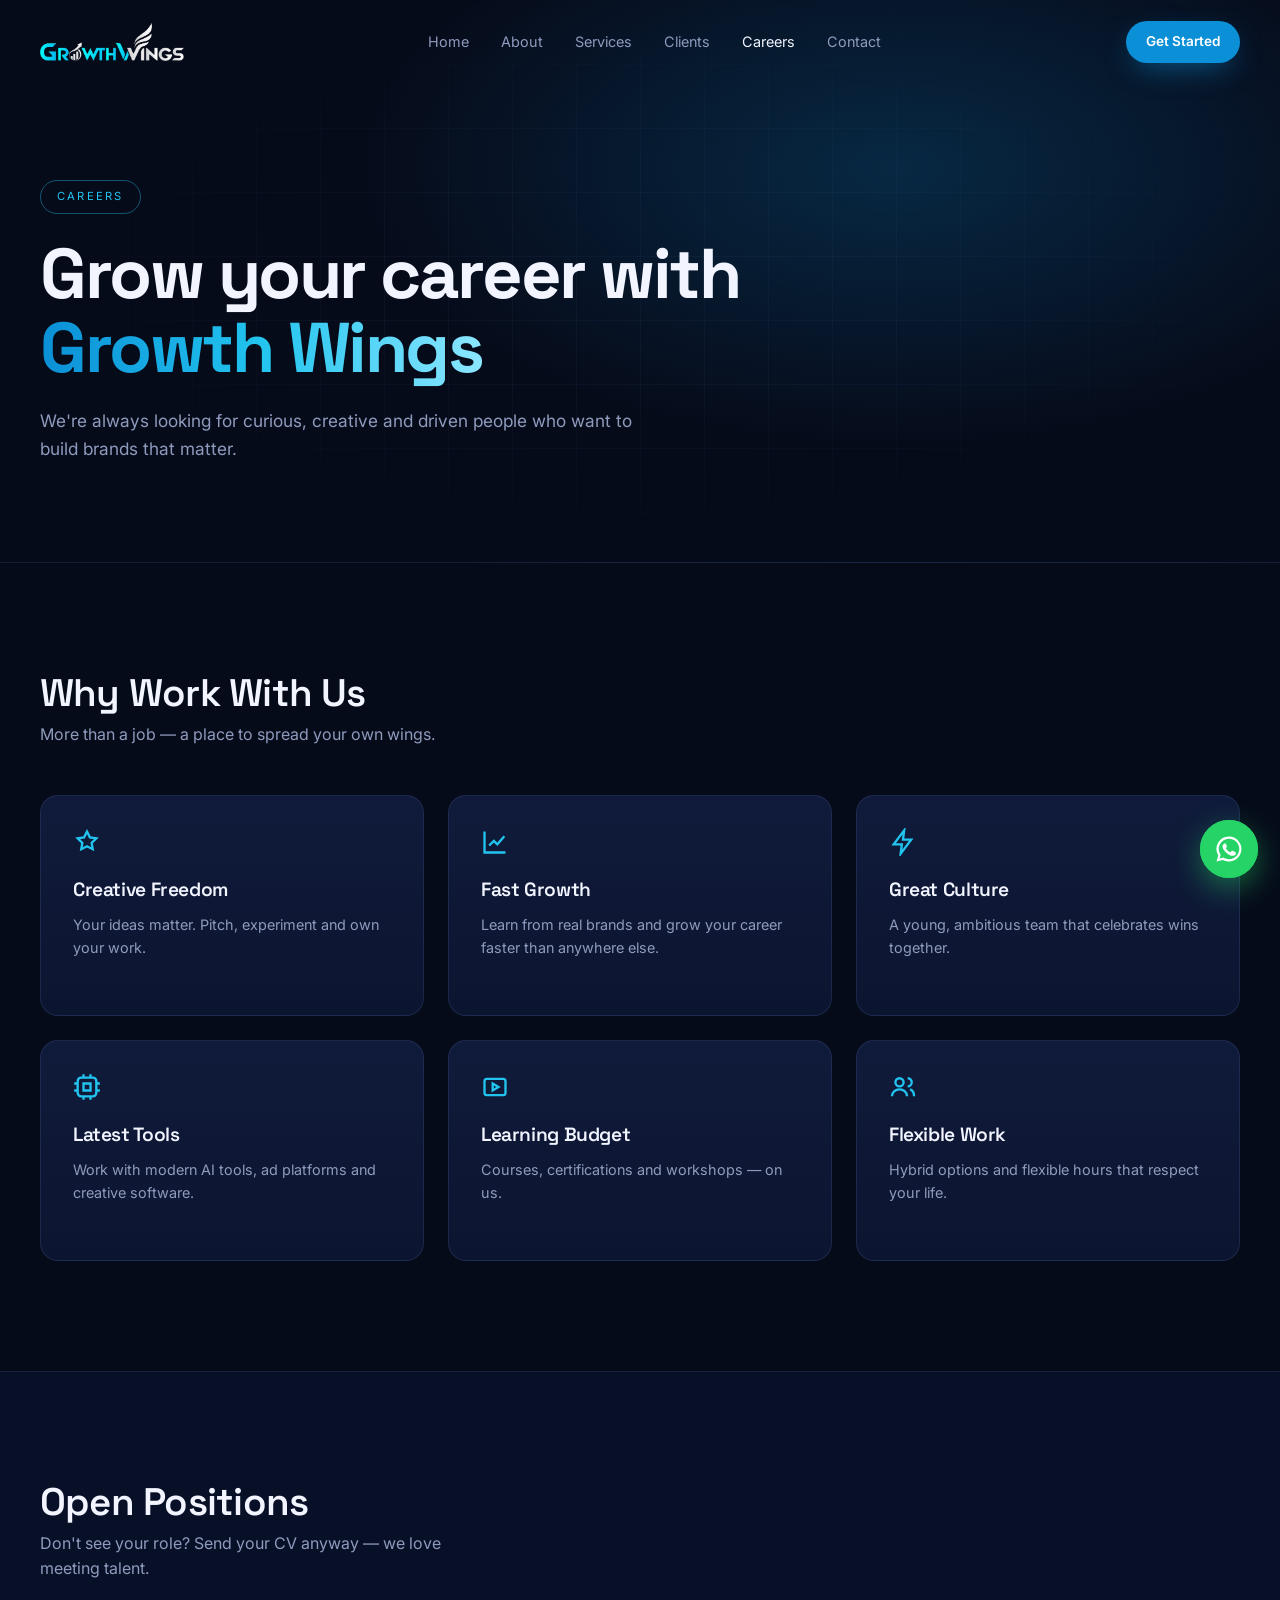
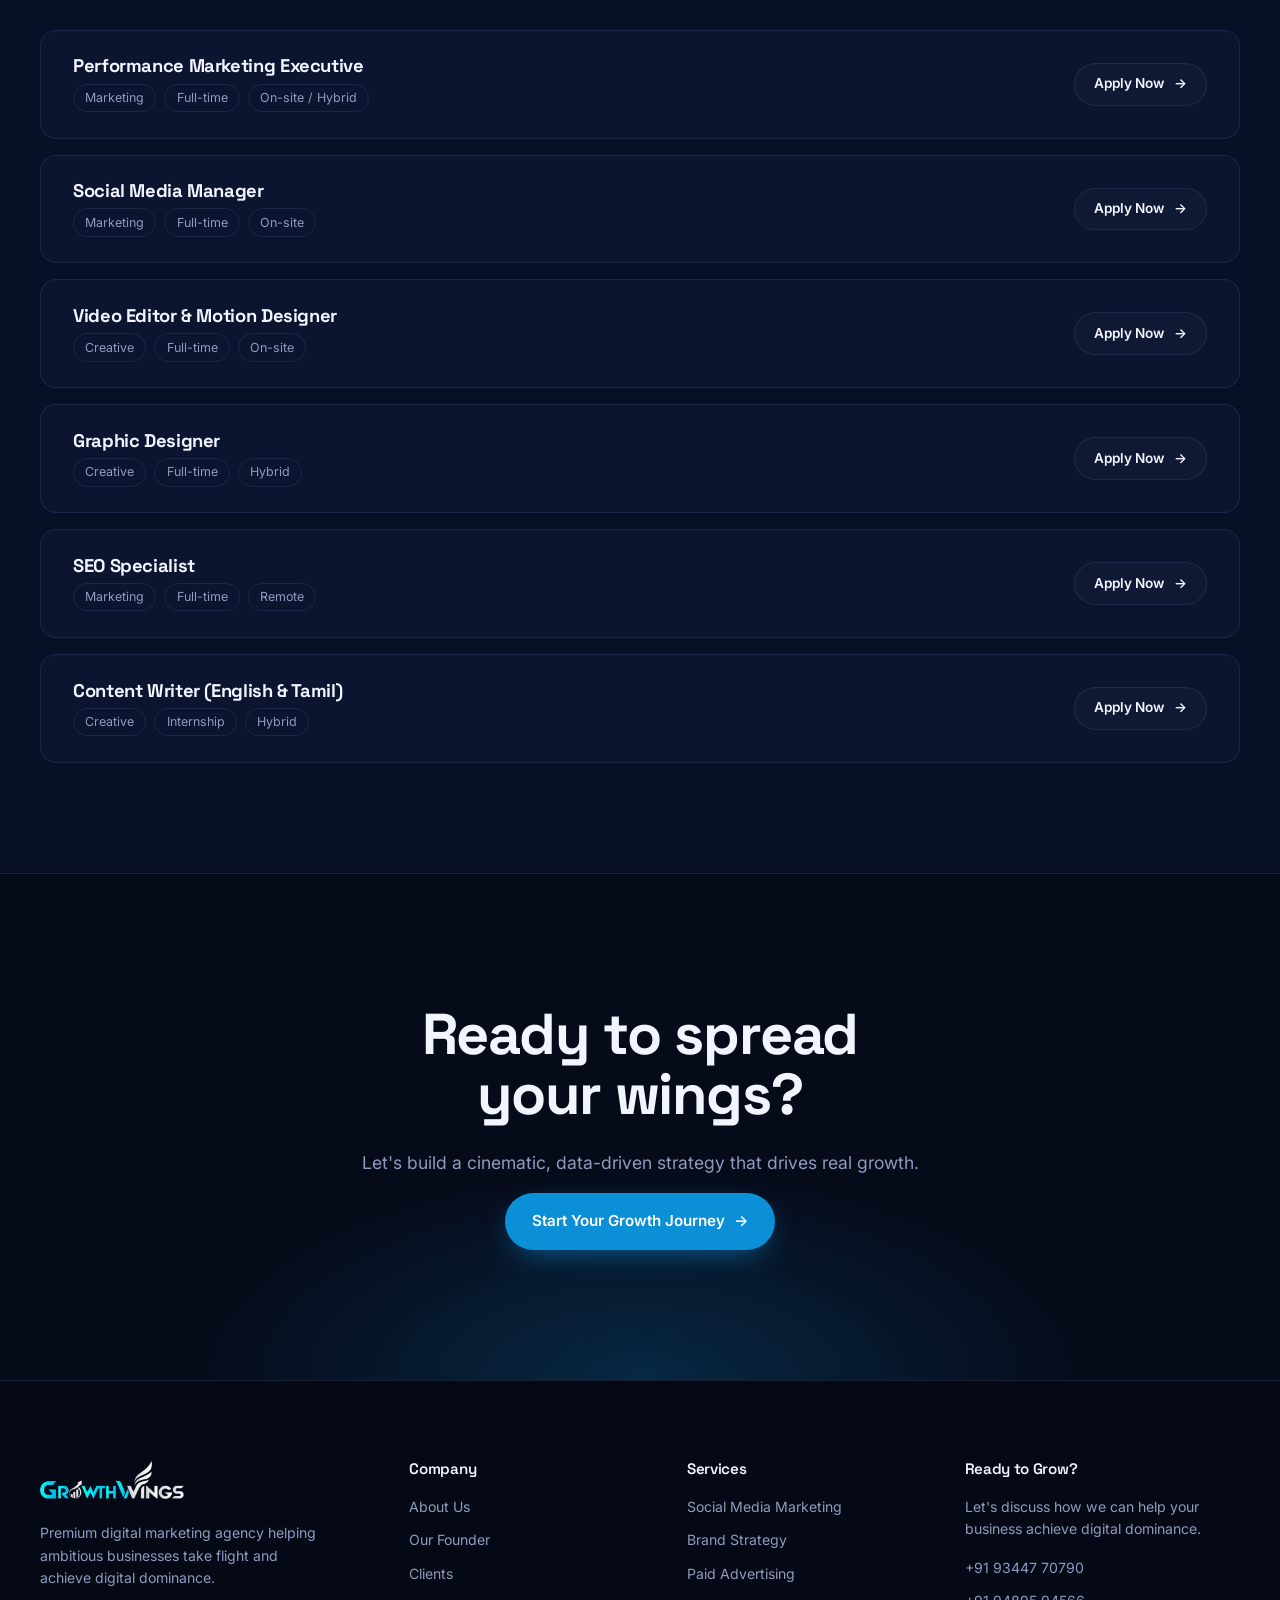
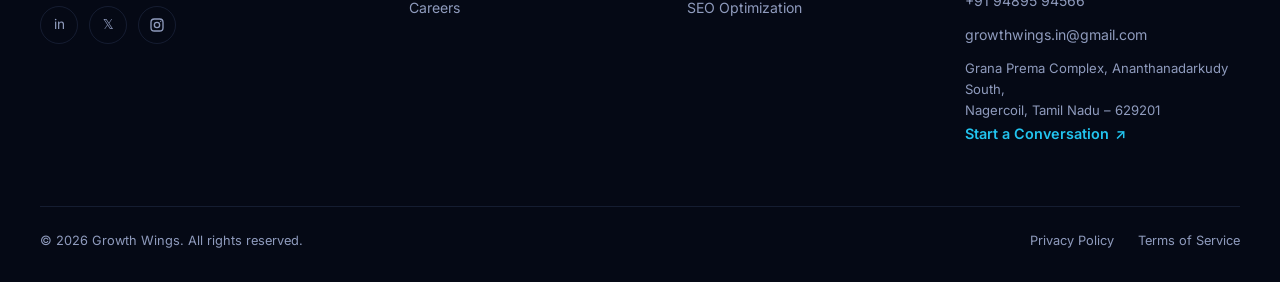
<file: careers.html>
<!DOCTYPE html>
<html lang="en">
<head>
  <meta charset="UTF-8" />
  <meta name="viewport" content="width=device-width, initial-scale=1.0" />
  <title>Careers | Growth Wings</title>
  <meta name="description" content="Join the Growth Wings team — open positions in marketing, design, video and content." />
  <link rel="preconnect" href="https://fonts.googleapis.com" />
  <link rel="preconnect" href="https://fonts.gstatic.com" crossorigin />
  <link href="https://fonts.googleapis.com/css2?family=Space+Grotesk:wght@400;500;600;700&family=Inter:wght@400;500;600&display=swap" rel="stylesheet" />
  <link rel="stylesheet" href="styles.css" />
</head>
<body>

  <!-- ============ NAVBAR ============ -->
  <header class="nav" id="nav">
    <div class="container nav-inner">
      <a href="index.html" class="logo" aria-label="Growth Wings home">
        <img src="assets/logo-wordmark.png" alt="Growth Wings" class="logo-img" width="900" height="238" />
      </a>

      <nav class="nav-links" id="navLinks">
        <a href="index.html">Home</a>
        <a href="about.html">About</a>
        <a href="services.html">Services</a>
        <a href="clients.html">Clients</a>
        <a href="careers.html" class="active" aria-current="page">Careers</a>
        <a href="contact.html">Contact</a>
        <a href="https://wa.me/919344770790?text=Hi%20Growth%20Wings%21%20I%27d%20like%20to%20know%20more%20about%20your%20services." target="_blank" rel="noopener" class="btn btn-primary btn-sm nav-cta-mobile">Get Started</a>
      </nav>

      <a href="https://wa.me/919344770790?text=Hi%20Growth%20Wings%21%20I%27d%20like%20to%20know%20more%20about%20your%20services." target="_blank" rel="noopener" class="btn btn-primary btn-sm nav-cta">Get Started</a>
      <button class="menu-toggle" id="menuToggle" aria-label="Open menu"><span></span><span></span><span></span></button>
    </div>
  </header>

  <main>
    <section class="page-hero">
      <div class="hero-grid-bg"></div>
      <div class="container reveal">
        <span class="pill">Careers</span>
        <h1>Grow your career with <span class="accent">Growth Wings</span></h1>
        <p class="lead">We're always looking for curious, creative and driven people who want to build brands that matter.</p>
      </div>
    </section>

    <section class="section">
      <div class="container">
        <div class="section-head reveal">
          <div>
            <h2>Why Work With Us</h2>
            <p class="muted">More than a job — a place to spread your own wings.</p>
          </div>
        </div>
        <div class="cards">
          <article class="card reveal"><div class="card-icon"><svg viewBox="0 0 24 24" fill="none" stroke="currentColor" stroke-width="2"><path d="M12 3l2.5 5 5.5.8-4 3.9.9 5.5L12 15.6 7.1 18.2l.9-5.5-4-3.9 5.5-.8z"/></svg></div><h3>Creative Freedom</h3><p>Your ideas matter. Pitch, experiment and own your work.</p></article><article class="card reveal"><div class="card-icon"><svg viewBox="0 0 24 24" fill="none" stroke="currentColor" stroke-width="2"><path d="M3 3v18h18"/><path d="m7 15 4-4 3 3 6-7"/></svg></div><h3>Fast Growth</h3><p>Learn from real brands and grow your career faster than anywhere else.</p></article><article class="card reveal"><div class="card-icon"><svg viewBox="0 0 24 24" fill="none" stroke="currentColor" stroke-width="2"><path d="M13 2 4 14h7l-1 8 9-12h-7z"/></svg></div><h3>Great Culture</h3><p>A young, ambitious team that celebrates wins together.</p></article><article class="card reveal"><div class="card-icon"><svg viewBox="0 0 24 24" fill="none" stroke="currentColor" stroke-width="2"><rect x="4" y="4" width="16" height="16" rx="3"/><path d="M9 9h6v6H9z"/><path d="M9 1v3M15 1v3M9 20v3M15 20v3M1 9h3M1 15h3M20 9h3M20 15h3"/></svg></div><h3>Latest Tools</h3><p>Work with modern AI tools, ad platforms and creative software.</p></article><article class="card reveal"><div class="card-icon"><svg viewBox="0 0 24 24" fill="none" stroke="currentColor" stroke-width="2"><rect x="3" y="5" width="18" height="14" rx="2"/><path d="m10 9 5 3-5 3z"/></svg></div><h3>Learning Budget</h3><p>Courses, certifications and workshops — on us.</p></article><article class="card reveal"><div class="card-icon"><svg viewBox="0 0 24 24" fill="none" stroke="currentColor" stroke-width="2"><circle cx="9" cy="8" r="3.5"/><path d="M2.5 20c0-3.6 2.9-6 6.5-6s6.5 2.4 6.5 6"/><path d="M16 4.5a3.5 3.5 0 0 1 0 7M18 14c2.2.6 3.5 2.8 3.5 6"/></svg></div><h3>Flexible Work</h3><p>Hybrid options and flexible hours that respect your life.</p></article>
        </div>
      </div>
    </section>

    <section class="section alt">
      <div class="container">
        <div class="section-head reveal">
          <div>
            <h2>Open Positions</h2>
            <p class="muted">Don't see your role? Send your CV anyway — we love meeting talent.</p>
          </div>
        </div>
        <div class="jobs">
          <div class="job reveal">
            <div><h3>Performance Marketing Executive</h3><div class="job-meta"><span>Marketing</span><span>Full-time</span><span>On-site / Hybrid</span></div></div>
            <a href="https://wa.me/919344770790?text=Hi%20Growth%20Wings%21%20I%20would%20like%20to%20apply%20for%20the%20Performance%20Marketing%20Executive%20role." target="_blank" rel="noopener" class="btn btn-ghost btn-sm">Apply Now <span class="arrow">→</span></a>
          </div><div class="job reveal">
            <div><h3>Social Media Manager</h3><div class="job-meta"><span>Marketing</span><span>Full-time</span><span>On-site</span></div></div>
            <a href="https://wa.me/919344770790?text=Hi%20Growth%20Wings%21%20I%20would%20like%20to%20apply%20for%20the%20Social%20Media%20Manager%20role." target="_blank" rel="noopener" class="btn btn-ghost btn-sm">Apply Now <span class="arrow">→</span></a>
          </div><div class="job reveal">
            <div><h3>Video Editor & Motion Designer</h3><div class="job-meta"><span>Creative</span><span>Full-time</span><span>On-site</span></div></div>
            <a href="https://wa.me/919344770790?text=Hi%20Growth%20Wings%21%20I%20would%20like%20to%20apply%20for%20the%20Video%20Editor%20%26%20Motion%20Designer%20role." target="_blank" rel="noopener" class="btn btn-ghost btn-sm">Apply Now <span class="arrow">→</span></a>
          </div><div class="job reveal">
            <div><h3>Graphic Designer</h3><div class="job-meta"><span>Creative</span><span>Full-time</span><span>Hybrid</span></div></div>
            <a href="https://wa.me/919344770790?text=Hi%20Growth%20Wings%21%20I%20would%20like%20to%20apply%20for%20the%20Graphic%20Designer%20role." target="_blank" rel="noopener" class="btn btn-ghost btn-sm">Apply Now <span class="arrow">→</span></a>
          </div><div class="job reveal">
            <div><h3>SEO Specialist</h3><div class="job-meta"><span>Marketing</span><span>Full-time</span><span>Remote</span></div></div>
            <a href="https://wa.me/919344770790?text=Hi%20Growth%20Wings%21%20I%20would%20like%20to%20apply%20for%20the%20SEO%20Specialist%20role." target="_blank" rel="noopener" class="btn btn-ghost btn-sm">Apply Now <span class="arrow">→</span></a>
          </div><div class="job reveal">
            <div><h3>Content Writer (English & Tamil)</h3><div class="job-meta"><span>Creative</span><span>Internship</span><span>Hybrid</span></div></div>
            <a href="https://wa.me/919344770790?text=Hi%20Growth%20Wings%21%20I%20would%20like%20to%20apply%20for%20the%20Content%20Writer%20%28English%20%26%20Tamil%29%20role." target="_blank" rel="noopener" class="btn btn-ghost btn-sm">Apply Now <span class="arrow">→</span></a>
          </div>
        </div>
      </div>
    </section>
    <section class="cta">
      <div class="container narrow center reveal">
        <h2 class="display">Ready to spread<br />your wings?</h2>
        <p class="muted big">Let's build a cinematic, data-driven strategy that drives real growth.</p>
        <a href="https://wa.me/919344770790?text=Hi%20Growth%20Wings%21%20I%27d%20like%20to%20know%20more%20about%20your%20services." target="_blank" rel="noopener" class="btn btn-primary">Start Your Growth Journey <span class="arrow">→</span></a>
      </div>
    </section>

  </main>

  <!-- ============ FOOTER ============ -->
  <footer class="footer">
    <div class="container footer-grid">
      <div class="footer-brand">
        <a href="index.html" class="logo">
        <img src="assets/logo-wordmark.png" alt="Growth Wings" class="logo-img" width="900" height="238" />
      </a>
        <p>Premium digital marketing agency helping ambitious businesses take flight and achieve digital dominance.</p>
        <div class="socials">
          <a href="#" aria-label="LinkedIn">in</a>
          <a href="#" aria-label="X / Twitter">𝕏</a>
          <a href="https://www.instagram.com/growthwings.in/" target="_blank" rel="noopener" aria-label="Growth Wings on Instagram"><svg viewBox="0 0 24 24" width="16" height="16" fill="none" stroke="currentColor" stroke-width="2"><rect x="3" y="3" width="18" height="18" rx="5"/><circle cx="12" cy="12" r="4"/><circle cx="17.5" cy="6.5" r="1" fill="currentColor" stroke="none"/></svg></a>
        </div>
      </div>
      <div>
        <h4>Company</h4>
        <a href="about.html">About Us</a>
        <a href="founder.html">Our Founder</a>
        <a href="clients.html">Clients</a>
        <a href="careers.html">Careers</a>
      </div>
      <div>
        <h4>Services</h4>
        <a href="services.html#social">Social Media Marketing</a>
        <a href="services.html#brand">Brand Strategy</a>
        <a href="services.html#ads">Paid Advertising</a>
        <a href="services.html#seo">SEO Optimization</a>
      </div>
      <div>
        <h4>Ready to Grow?</h4>
        <p>Let's discuss how we can help your business achieve digital dominance.</p>
        <a href="tel:+919344770790" class="footer-contact">+91 93447 70790</a>
        <a href="tel:+919489594566" class="footer-contact">+91 94895 94566</a>
        <a href="mailto:growthwings.in@gmail.com" class="footer-contact">growthwings.in@gmail.com</a>
        <p class="footer-address">Grana Prema Complex, Ananthanadarkudy South,<br />Nagercoil, Tamil Nadu – 629201</p>
        <a href="https://wa.me/919344770790?text=Hi%20Growth%20Wings%21%20I%27d%20like%20to%20know%20more%20about%20your%20services." target="_blank" rel="noopener" class="link">Start a Conversation <span class="arrow">↗</span></a>
      </div>
    </div>
    <div class="container footer-bottom">
      <span>© <span id="year">2026</span> Growth Wings. All rights reserved.</span>
      <div><a href="#">Privacy Policy</a><a href="#">Terms of Service</a></div>
    </div>
  </footer>

  <a href="https://wa.me/919344770790?text=Hi%20Growth%20Wings%21%20I%27d%20like%20to%20know%20more%20about%20your%20services." target="_blank" rel="noopener" class="wa-float" aria-label="Chat with Growth Wings on WhatsApp"><svg viewBox="0 0 24 24" width="20" height="20" fill="currentColor" aria-hidden="true"><path d="M12 2a10 10 0 0 0-8.6 15.1L2 22l5-1.3A10 10 0 1 0 12 2zm0 18.2a8.2 8.2 0 0 1-4.2-1.2l-.3-.2-3 .8.8-2.9-.2-.3A8.2 8.2 0 1 1 12 20.2zm4.5-6.1c-.2-.1-1.5-.7-1.7-.8s-.4-.1-.6.1-.7.8-.8 1-.3.2-.5.1a6.7 6.7 0 0 1-3.3-2.9c-.3-.4.3-.4.7-1.4a.5.5 0 0 0 0-.4l-.8-1.8c-.2-.5-.4-.4-.6-.4h-.5a1 1 0 0 0-.7.3 3 3 0 0 0-.9 2.2 5.2 5.2 0 0 0 1.1 2.7 11.8 11.8 0 0 0 4.5 4c1.7.7 2.3.8 3.2.6a2.7 2.7 0 0 0 1.8-1.2 2.2 2.2 0 0 0 .1-1.3c0-.1-.2-.2-.5-.3z"/></svg></a>

  <script src="script.js"></script>
</body>
</html>
</file>
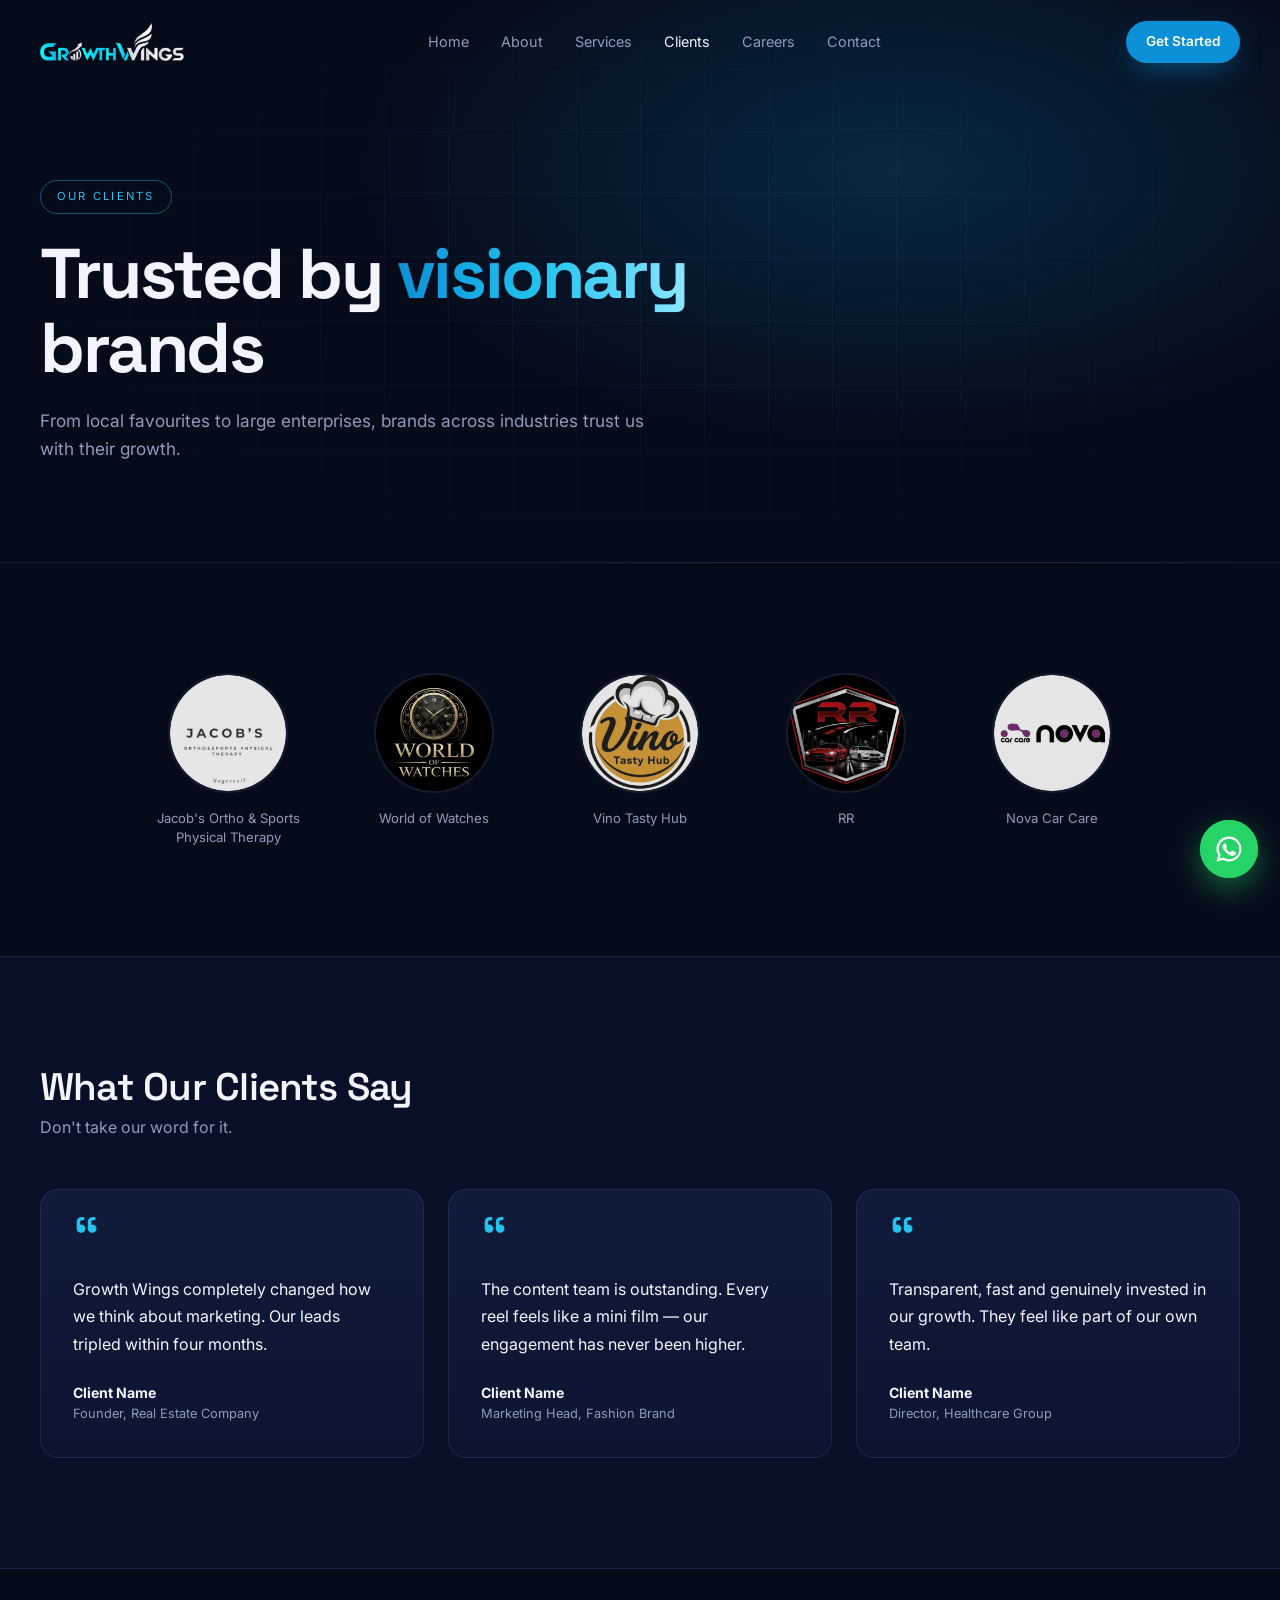
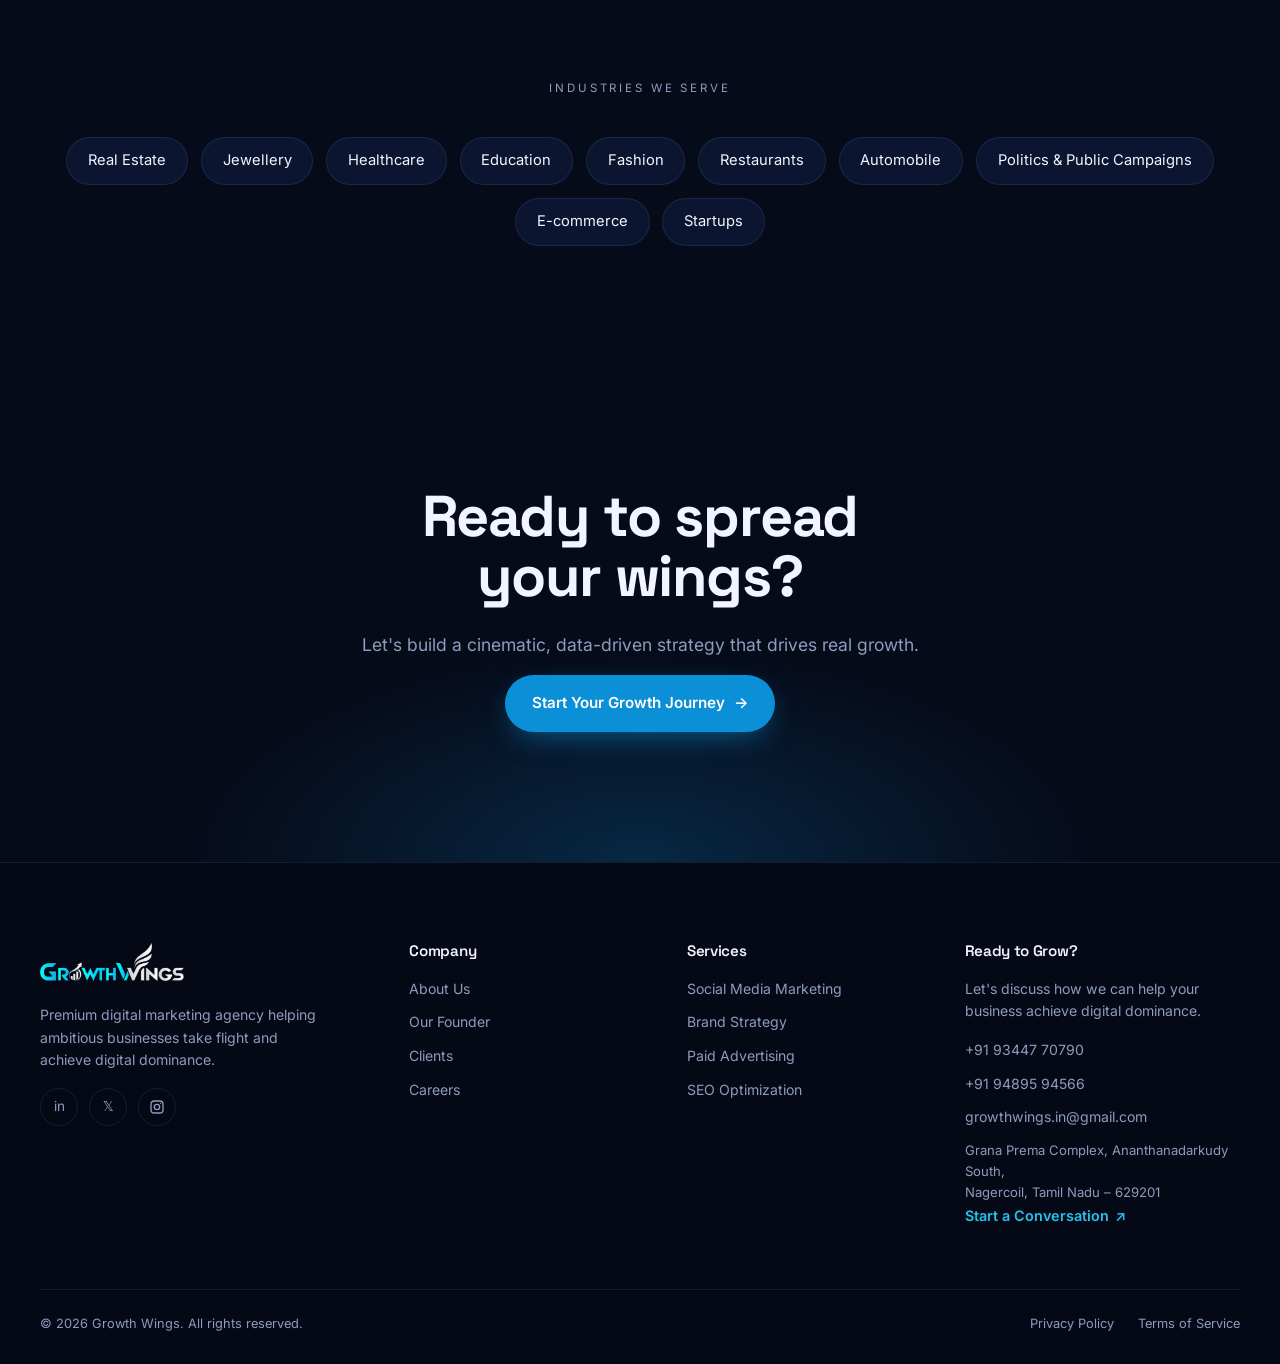
<file: clients.html>
<!DOCTYPE html>
<html lang="en">
<head>
  <meta charset="UTF-8" />
  <meta name="viewport" content="width=device-width, initial-scale=1.0" />
  <title>Clients | Growth Wings</title>
  <meta name="description" content="Brands and industries that trust Growth Wings with their digital growth." />
  <link rel="preconnect" href="https://fonts.googleapis.com" />
  <link rel="preconnect" href="https://fonts.gstatic.com" crossorigin />
  <link href="https://fonts.googleapis.com/css2?family=Space+Grotesk:wght@400;500;600;700&family=Inter:wght@400;500;600&display=swap" rel="stylesheet" />
  <link rel="stylesheet" href="styles.css" />
</head>
<body>

  <!-- ============ NAVBAR ============ -->
  <header class="nav" id="nav">
    <div class="container nav-inner">
      <a href="index.html" class="logo" aria-label="Growth Wings home">
        <img src="assets/logo-wordmark.png" alt="Growth Wings" class="logo-img" width="900" height="238" />
      </a>

      <nav class="nav-links" id="navLinks">
        <a href="index.html">Home</a>
        <a href="about.html">About</a>
        <a href="services.html">Services</a>
        <a href="clients.html" class="active" aria-current="page">Clients</a>
        <a href="careers.html">Careers</a>
        <a href="contact.html">Contact</a>
        <a href="https://wa.me/919344770790?text=Hi%20Growth%20Wings%21%20I%27d%20like%20to%20know%20more%20about%20your%20services." target="_blank" rel="noopener" class="btn btn-primary btn-sm nav-cta-mobile">Get Started</a>
      </nav>

      <a href="https://wa.me/919344770790?text=Hi%20Growth%20Wings%21%20I%27d%20like%20to%20know%20more%20about%20your%20services." target="_blank" rel="noopener" class="btn btn-primary btn-sm nav-cta">Get Started</a>
      <button class="menu-toggle" id="menuToggle" aria-label="Open menu"><span></span><span></span><span></span></button>
    </div>
  </header>

  <main>
    <section class="page-hero">
      <div class="hero-grid-bg"></div>
      <div class="container reveal">
        <span class="pill">Our Clients</span>
        <h1>Trusted by <span class="accent">visionary</span> brands</h1>
        <p class="lead">From local favourites to large enterprises, brands across industries trust us with their growth.</p>
      </div>
    </section>

    <section class="section">
      <div class="container center">
        <div class="client-logos reveal">
          <figure class="client-logo">
            <img src="assets/client/jacobs-ortho.png" alt="Jacob's Ortho &amp; Sports Physical Therapy, Nagercoil" width="400" height="400" loading="lazy" />
            <figcaption>Jacob's Ortho &amp; Sports Physical Therapy</figcaption>
          </figure>
          <figure class="client-logo">
            <img src="assets/client/world-of-watches.png" alt="World of Watches" width="400" height="400" loading="lazy" />
            <figcaption>World of Watches</figcaption>
          </figure>
          <figure class="client-logo">
            <img src="assets/client/vino-tasty-hub.png" alt="Vino Tasty Hub" width="400" height="400" loading="lazy" />
            <figcaption>Vino Tasty Hub</figcaption>
          </figure>
          <figure class="client-logo">
            <img src="assets/client/rr.png" alt="RR" width="400" height="400" loading="lazy" />
            <figcaption>RR</figcaption>
          </figure>
          <figure class="client-logo">
            <img src="assets/client/nova-car-care.png" alt="Nova Car Care" width="400" height="400" loading="lazy" />
            <figcaption>Nova Car Care</figcaption>
          </figure>
        </div>
      </div>
    </section>

    <section class="section alt">
      <div class="container">
        <div class="section-head reveal">
          <div>
            <h2>What Our Clients Say</h2>
            <p class="muted">Don't take our word for it.</p>
          </div>
        </div>
        <div class="cards">
          <figure class="card testimonial reveal">
            <div class="quote-mark">“</div>
            <blockquote>Growth Wings completely changed how we think about marketing. Our leads tripled within four months.</blockquote>
            <figcaption><b>Client Name</b><span>Founder, Real Estate Company</span></figcaption>
          </figure><figure class="card testimonial reveal">
            <div class="quote-mark">“</div>
            <blockquote>The content team is outstanding. Every reel feels like a mini film — our engagement has never been higher.</blockquote>
            <figcaption><b>Client Name</b><span>Marketing Head, Fashion Brand</span></figcaption>
          </figure><figure class="card testimonial reveal">
            <div class="quote-mark">“</div>
            <blockquote>Transparent, fast and genuinely invested in our growth. They feel like part of our own team.</blockquote>
            <figcaption><b>Client Name</b><span>Director, Healthcare Group</span></figcaption>
          </figure>
        </div>
      </div>
    </section>

    <section class="section">
      <div class="container center reveal">
        <p class="eyebrow">Industries We Serve</p>
        <div class="chips">
          <span>Real Estate</span><span>Jewellery</span><span>Healthcare</span><span>Education</span><span>Fashion</span><span>Restaurants</span><span>Automobile</span><span>Politics &amp; Public Campaigns</span><span>E-commerce</span><span>Startups</span>
        </div>
      </div>
    </section>
    <section class="cta">
      <div class="container narrow center reveal">
        <h2 class="display">Ready to spread<br />your wings?</h2>
        <p class="muted big">Let's build a cinematic, data-driven strategy that drives real growth.</p>
        <a href="https://wa.me/919344770790?text=Hi%20Growth%20Wings%21%20I%27d%20like%20to%20know%20more%20about%20your%20services." target="_blank" rel="noopener" class="btn btn-primary">Start Your Growth Journey <span class="arrow">→</span></a>
      </div>
    </section>

  </main>

  <!-- ============ FOOTER ============ -->
  <footer class="footer">
    <div class="container footer-grid">
      <div class="footer-brand">
        <a href="index.html" class="logo">
        <img src="assets/logo-wordmark.png" alt="Growth Wings" class="logo-img" width="900" height="238" />
      </a>
        <p>Premium digital marketing agency helping ambitious businesses take flight and achieve digital dominance.</p>
        <div class="socials">
          <a href="#" aria-label="LinkedIn">in</a>
          <a href="#" aria-label="X / Twitter">𝕏</a>
          <a href="https://www.instagram.com/growthwings.in/" target="_blank" rel="noopener" aria-label="Growth Wings on Instagram"><svg viewBox="0 0 24 24" width="16" height="16" fill="none" stroke="currentColor" stroke-width="2"><rect x="3" y="3" width="18" height="18" rx="5"/><circle cx="12" cy="12" r="4"/><circle cx="17.5" cy="6.5" r="1" fill="currentColor" stroke="none"/></svg></a>
        </div>
      </div>
      <div>
        <h4>Company</h4>
        <a href="about.html">About Us</a>
        <a href="founder.html">Our Founder</a>
        <a href="clients.html">Clients</a>
        <a href="careers.html">Careers</a>
      </div>
      <div>
        <h4>Services</h4>
        <a href="services.html#social">Social Media Marketing</a>
        <a href="services.html#brand">Brand Strategy</a>
        <a href="services.html#ads">Paid Advertising</a>
        <a href="services.html#seo">SEO Optimization</a>
      </div>
      <div>
        <h4>Ready to Grow?</h4>
        <p>Let's discuss how we can help your business achieve digital dominance.</p>
        <a href="tel:+919344770790" class="footer-contact">+91 93447 70790</a>
        <a href="tel:+919489594566" class="footer-contact">+91 94895 94566</a>
        <a href="mailto:growthwings.in@gmail.com" class="footer-contact">growthwings.in@gmail.com</a>
        <p class="footer-address">Grana Prema Complex, Ananthanadarkudy South,<br />Nagercoil, Tamil Nadu – 629201</p>
        <a href="https://wa.me/919344770790?text=Hi%20Growth%20Wings%21%20I%27d%20like%20to%20know%20more%20about%20your%20services." target="_blank" rel="noopener" class="link">Start a Conversation <span class="arrow">↗</span></a>
      </div>
    </div>
    <div class="container footer-bottom">
      <span>© <span id="year">2026</span> Growth Wings. All rights reserved.</span>
      <div><a href="#">Privacy Policy</a><a href="#">Terms of Service</a></div>
    </div>
  </footer>

  <a href="https://wa.me/919344770790?text=Hi%20Growth%20Wings%21%20I%27d%20like%20to%20know%20more%20about%20your%20services." target="_blank" rel="noopener" class="wa-float" aria-label="Chat with Growth Wings on WhatsApp"><svg viewBox="0 0 24 24" width="20" height="20" fill="currentColor" aria-hidden="true"><path d="M12 2a10 10 0 0 0-8.6 15.1L2 22l5-1.3A10 10 0 1 0 12 2zm0 18.2a8.2 8.2 0 0 1-4.2-1.2l-.3-.2-3 .8.8-2.9-.2-.3A8.2 8.2 0 1 1 12 20.2zm4.5-6.1c-.2-.1-1.5-.7-1.7-.8s-.4-.1-.6.1-.7.8-.8 1-.3.2-.5.1a6.7 6.7 0 0 1-3.3-2.9c-.3-.4.3-.4.7-1.4a.5.5 0 0 0 0-.4l-.8-1.8c-.2-.5-.4-.4-.6-.4h-.5a1 1 0 0 0-.7.3 3 3 0 0 0-.9 2.2 5.2 5.2 0 0 0 1.1 2.7 11.8 11.8 0 0 0 4.5 4c1.7.7 2.3.8 3.2.6a2.7 2.7 0 0 0 1.8-1.2 2.2 2.2 0 0 0 .1-1.3c0-.1-.2-.2-.5-.3z"/></svg></a>

  <script src="script.js"></script>
</body>
</html>
</file>
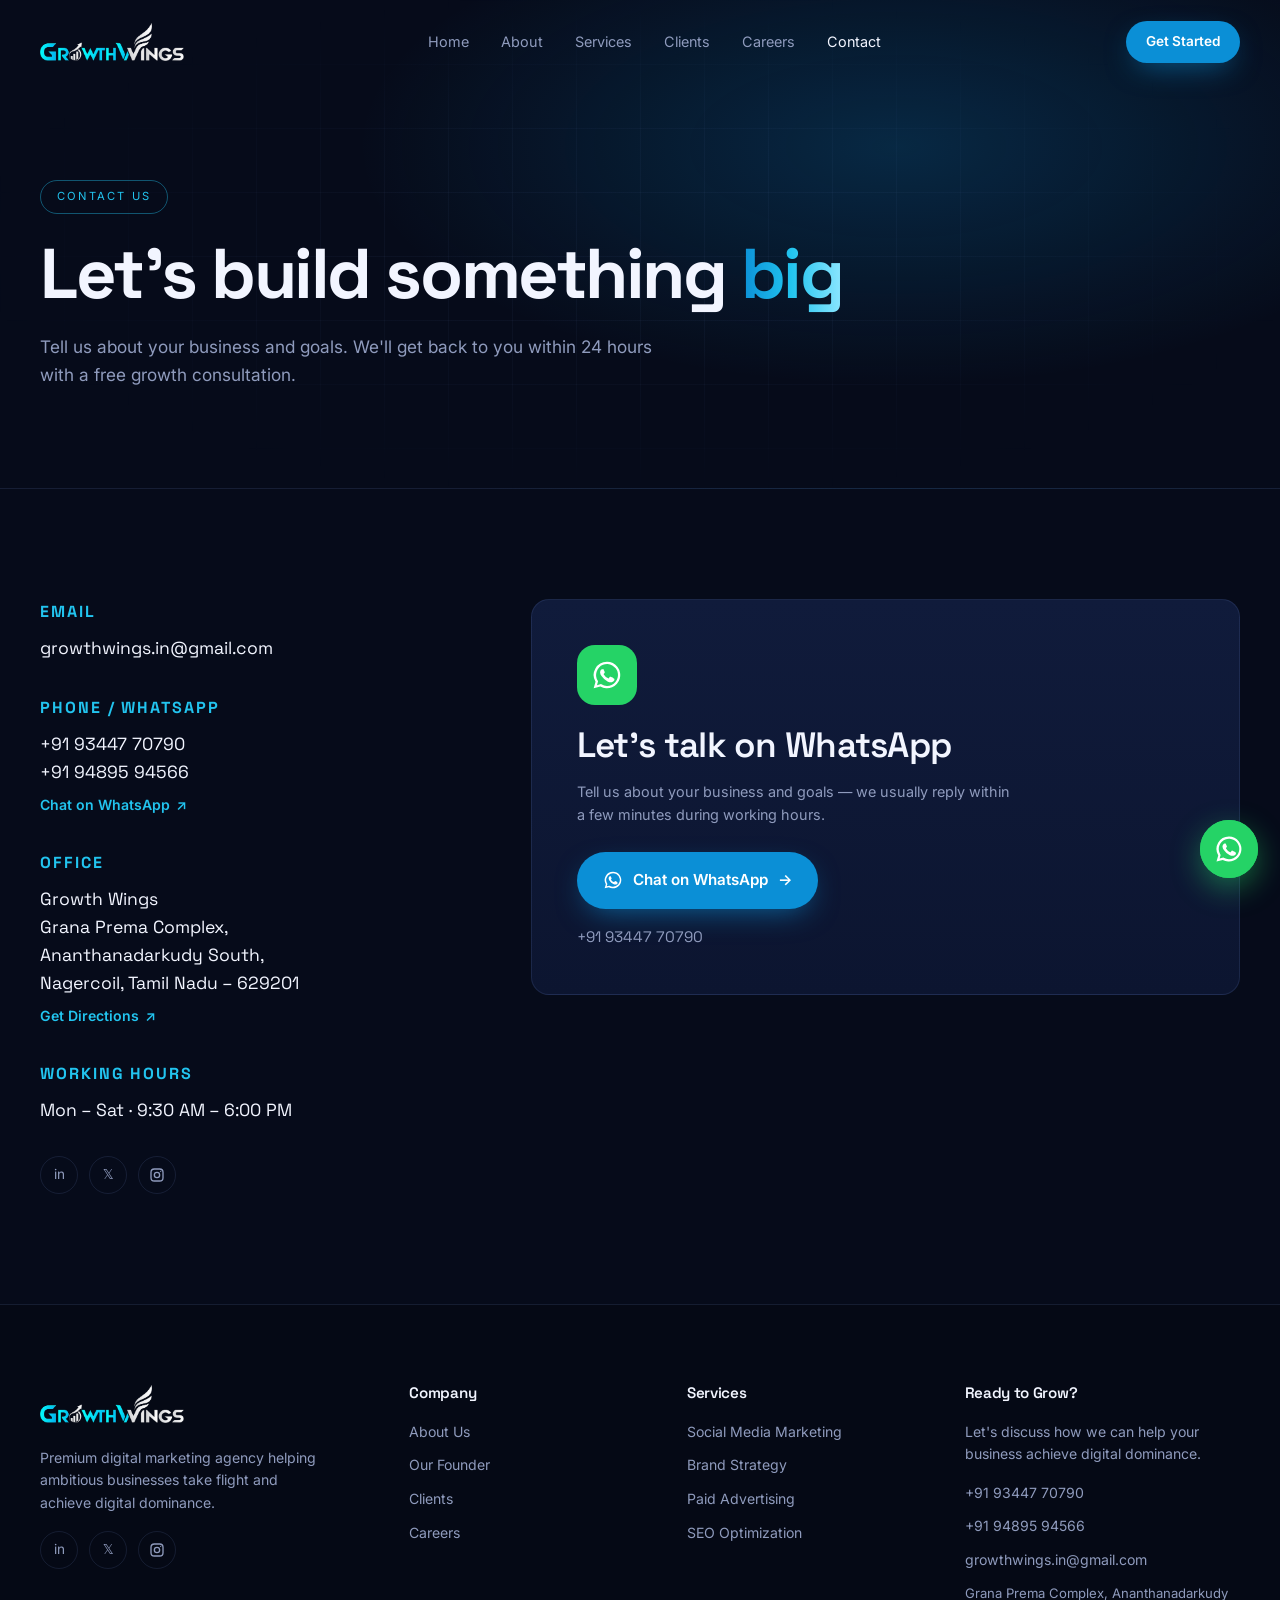
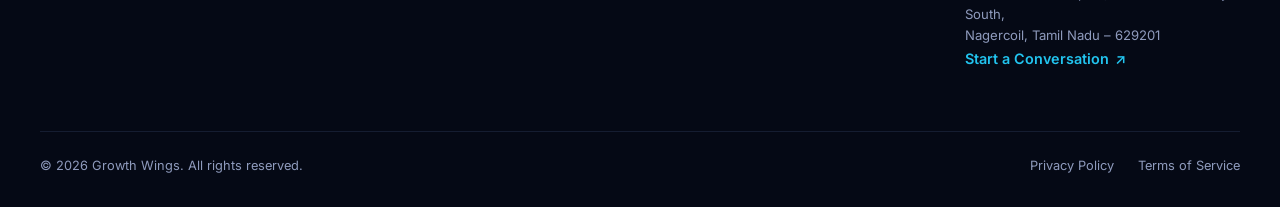
<file: contact.html>
<!DOCTYPE html>
<html lang="en">
<head>
  <meta charset="UTF-8" />
  <meta name="viewport" content="width=device-width, initial-scale=1.0" />
  <title>Contact | Growth Wings</title>
  <meta name="description" content="Get a free growth consultation from Growth Wings. Call, email or send us a message." />
  <link rel="preconnect" href="https://fonts.googleapis.com" />
  <link rel="preconnect" href="https://fonts.gstatic.com" crossorigin />
  <link href="https://fonts.googleapis.com/css2?family=Space+Grotesk:wght@400;500;600;700&family=Inter:wght@400;500;600&display=swap" rel="stylesheet" />
  <link rel="stylesheet" href="styles.css" />
</head>
<body>

  <!-- ============ NAVBAR ============ -->
  <header class="nav" id="nav">
    <div class="container nav-inner">
      <a href="index.html" class="logo" aria-label="Growth Wings home">
        <img src="assets/logo-wordmark.png" alt="Growth Wings" class="logo-img" width="900" height="238" />
      </a>

      <nav class="nav-links" id="navLinks">
        <a href="index.html">Home</a>
        <a href="about.html">About</a>
        <a href="services.html">Services</a>
        <a href="clients.html">Clients</a>
        <a href="careers.html">Careers</a>
        <a href="contact.html" class="active" aria-current="page">Contact</a>
        <a href="https://wa.me/919344770790?text=Hi%20Growth%20Wings%21%20I%27d%20like%20to%20know%20more%20about%20your%20services." target="_blank" rel="noopener" class="btn btn-primary btn-sm nav-cta-mobile">Get Started</a>
      </nav>

      <a href="https://wa.me/919344770790?text=Hi%20Growth%20Wings%21%20I%27d%20like%20to%20know%20more%20about%20your%20services." target="_blank" rel="noopener" class="btn btn-primary btn-sm nav-cta">Get Started</a>
      <button class="menu-toggle" id="menuToggle" aria-label="Open menu"><span></span><span></span><span></span></button>
    </div>
  </header>

  <main>
    <section class="page-hero">
      <div class="hero-grid-bg"></div>
      <div class="container reveal">
        <span class="pill">Contact Us</span>
        <h1>Let's build something <span class="accent">big</span></h1>
        <p class="lead">Tell us about your business and goals. We'll get back to you within 24 hours with a free growth consultation.</p>
      </div>
    </section>

    <section class="section">
      <div class="container contact-grid">
        <div class="contact-info reveal">
          <div class="info-item">
            <span class="info-label">Email</span>
            <a href="mailto:growthwings.in@gmail.com">growthwings.in@gmail.com</a>
          </div>
          <div class="info-item">
            <span class="info-label">Phone / WhatsApp</span>
            <a href="tel:+919344770790">+91 93447 70790</a>
            <a href="tel:+919489594566">+91 94895 94566</a>
            <a href="https://wa.me/919344770790" target="_blank" rel="noopener" class="link wa-link">Chat on WhatsApp <span class="arrow">↗</span></a>
          </div>
          <div class="info-item">
            <span class="info-label">Office</span>
            <p>Growth Wings<br />Grana Prema Complex,<br />Ananthanadarkudy South,<br />Nagercoil, Tamil Nadu – 629201</p>
            <a href="https://www.google.com/maps/search/?api=1&amp;query=Grana+Prema+Complex+Ananthanadarkudy+South+Nagercoil+629201" target="_blank" rel="noopener" class="link wa-link">Get Directions <span class="arrow">↗</span></a>
          </div>
          <div class="info-item">
            <span class="info-label">Working Hours</span>
            <p>Mon – Sat · 9:30 AM – 6:00 PM</p>
          </div>
          <div class="socials">
            <a href="#" aria-label="LinkedIn">in</a>
            <a href="#" aria-label="X / Twitter">𝕏</a>
            <a href="https://www.instagram.com/growthwings.in/" target="_blank" rel="noopener" aria-label="Growth Wings on Instagram"><svg viewBox="0 0 24 24" width="16" height="16" fill="none" stroke="currentColor" stroke-width="2"><rect x="3" y="3" width="18" height="18" rx="5"/><circle cx="12" cy="12" r="4"/><circle cx="17.5" cy="6.5" r="1" fill="currentColor" stroke="none"/></svg></a>
          </div>
        </div>

        <div class="wa-card card reveal">
          <div class="wa-icon"><svg viewBox="0 0 24 24" width="20" height="20" fill="currentColor" aria-hidden="true"><path d="M12 2a10 10 0 0 0-8.6 15.1L2 22l5-1.3A10 10 0 1 0 12 2zm0 18.2a8.2 8.2 0 0 1-4.2-1.2l-.3-.2-3 .8.8-2.9-.2-.3A8.2 8.2 0 1 1 12 20.2zm4.5-6.1c-.2-.1-1.5-.7-1.7-.8s-.4-.1-.6.1-.7.8-.8 1-.3.2-.5.1a6.7 6.7 0 0 1-3.3-2.9c-.3-.4.3-.4.7-1.4a.5.5 0 0 0 0-.4l-.8-1.8c-.2-.5-.4-.4-.6-.4h-.5a1 1 0 0 0-.7.3 3 3 0 0 0-.9 2.2 5.2 5.2 0 0 0 1.1 2.7 11.8 11.8 0 0 0 4.5 4c1.7.7 2.3.8 3.2.6a2.7 2.7 0 0 0 1.8-1.2 2.2 2.2 0 0 0 .1-1.3c0-.1-.2-.2-.5-.3z"/></svg></div>
          <h2>Let's talk on WhatsApp</h2>
          <p>Tell us about your business and goals — we usually reply within a few minutes during working hours.</p>
          <a href="https://wa.me/919344770790?text=Hi%20Growth%20Wings%21%20I%27d%20like%20to%20know%20more%20about%20your%20services." target="_blank" rel="noopener" class="btn btn-primary btn-wa"><svg viewBox="0 0 24 24" width="20" height="20" fill="currentColor" aria-hidden="true"><path d="M12 2a10 10 0 0 0-8.6 15.1L2 22l5-1.3A10 10 0 1 0 12 2zm0 18.2a8.2 8.2 0 0 1-4.2-1.2l-.3-.2-3 .8.8-2.9-.2-.3A8.2 8.2 0 1 1 12 20.2zm4.5-6.1c-.2-.1-1.5-.7-1.7-.8s-.4-.1-.6.1-.7.8-.8 1-.3.2-.5.1a6.7 6.7 0 0 1-3.3-2.9c-.3-.4.3-.4.7-1.4a.5.5 0 0 0 0-.4l-.8-1.8c-.2-.5-.4-.4-.6-.4h-.5a1 1 0 0 0-.7.3 3 3 0 0 0-.9 2.2 5.2 5.2 0 0 0 1.1 2.7 11.8 11.8 0 0 0 4.5 4c1.7.7 2.3.8 3.2.6a2.7 2.7 0 0 0 1.8-1.2 2.2 2.2 0 0 0 .1-1.3c0-.1-.2-.2-.5-.3z"/></svg> Chat on WhatsApp <span class="arrow">→</span></a>
          <span class="wa-number">+91 93447 70790</span>
        </div>
      </div>
    </section>

  </main>

  <!-- ============ FOOTER ============ -->
  <footer class="footer">
    <div class="container footer-grid">
      <div class="footer-brand">
        <a href="index.html" class="logo">
        <img src="assets/logo-wordmark.png" alt="Growth Wings" class="logo-img" width="900" height="238" />
      </a>
        <p>Premium digital marketing agency helping ambitious businesses take flight and achieve digital dominance.</p>
        <div class="socials">
          <a href="#" aria-label="LinkedIn">in</a>
          <a href="#" aria-label="X / Twitter">𝕏</a>
          <a href="https://www.instagram.com/growthwings.in/" target="_blank" rel="noopener" aria-label="Growth Wings on Instagram"><svg viewBox="0 0 24 24" width="16" height="16" fill="none" stroke="currentColor" stroke-width="2"><rect x="3" y="3" width="18" height="18" rx="5"/><circle cx="12" cy="12" r="4"/><circle cx="17.5" cy="6.5" r="1" fill="currentColor" stroke="none"/></svg></a>
        </div>
      </div>
      <div>
        <h4>Company</h4>
        <a href="about.html">About Us</a>
        <a href="founder.html">Our Founder</a>
        <a href="clients.html">Clients</a>
        <a href="careers.html">Careers</a>
      </div>
      <div>
        <h4>Services</h4>
        <a href="services.html#social">Social Media Marketing</a>
        <a href="services.html#brand">Brand Strategy</a>
        <a href="services.html#ads">Paid Advertising</a>
        <a href="services.html#seo">SEO Optimization</a>
      </div>
      <div>
        <h4>Ready to Grow?</h4>
        <p>Let's discuss how we can help your business achieve digital dominance.</p>
        <a href="tel:+919344770790" class="footer-contact">+91 93447 70790</a>
        <a href="tel:+919489594566" class="footer-contact">+91 94895 94566</a>
        <a href="mailto:growthwings.in@gmail.com" class="footer-contact">growthwings.in@gmail.com</a>
        <p class="footer-address">Grana Prema Complex, Ananthanadarkudy South,<br />Nagercoil, Tamil Nadu – 629201</p>
        <a href="https://wa.me/919344770790?text=Hi%20Growth%20Wings%21%20I%27d%20like%20to%20know%20more%20about%20your%20services." target="_blank" rel="noopener" class="link">Start a Conversation <span class="arrow">↗</span></a>
      </div>
    </div>
    <div class="container footer-bottom">
      <span>© <span id="year">2026</span> Growth Wings. All rights reserved.</span>
      <div><a href="#">Privacy Policy</a><a href="#">Terms of Service</a></div>
    </div>
  </footer>

  <a href="https://wa.me/919344770790?text=Hi%20Growth%20Wings%21%20I%27d%20like%20to%20know%20more%20about%20your%20services." target="_blank" rel="noopener" class="wa-float" aria-label="Chat with Growth Wings on WhatsApp"><svg viewBox="0 0 24 24" width="20" height="20" fill="currentColor" aria-hidden="true"><path d="M12 2a10 10 0 0 0-8.6 15.1L2 22l5-1.3A10 10 0 1 0 12 2zm0 18.2a8.2 8.2 0 0 1-4.2-1.2l-.3-.2-3 .8.8-2.9-.2-.3A8.2 8.2 0 1 1 12 20.2zm4.5-6.1c-.2-.1-1.5-.7-1.7-.8s-.4-.1-.6.1-.7.8-.8 1-.3.2-.5.1a6.7 6.7 0 0 1-3.3-2.9c-.3-.4.3-.4.7-1.4a.5.5 0 0 0 0-.4l-.8-1.8c-.2-.5-.4-.4-.6-.4h-.5a1 1 0 0 0-.7.3 3 3 0 0 0-.9 2.2 5.2 5.2 0 0 0 1.1 2.7 11.8 11.8 0 0 0 4.5 4c1.7.7 2.3.8 3.2.6a2.7 2.7 0 0 0 1.8-1.2 2.2 2.2 0 0 0 .1-1.3c0-.1-.2-.2-.5-.3z"/></svg></a>

  <script src="script.js"></script>
</body>
</html>
</file>
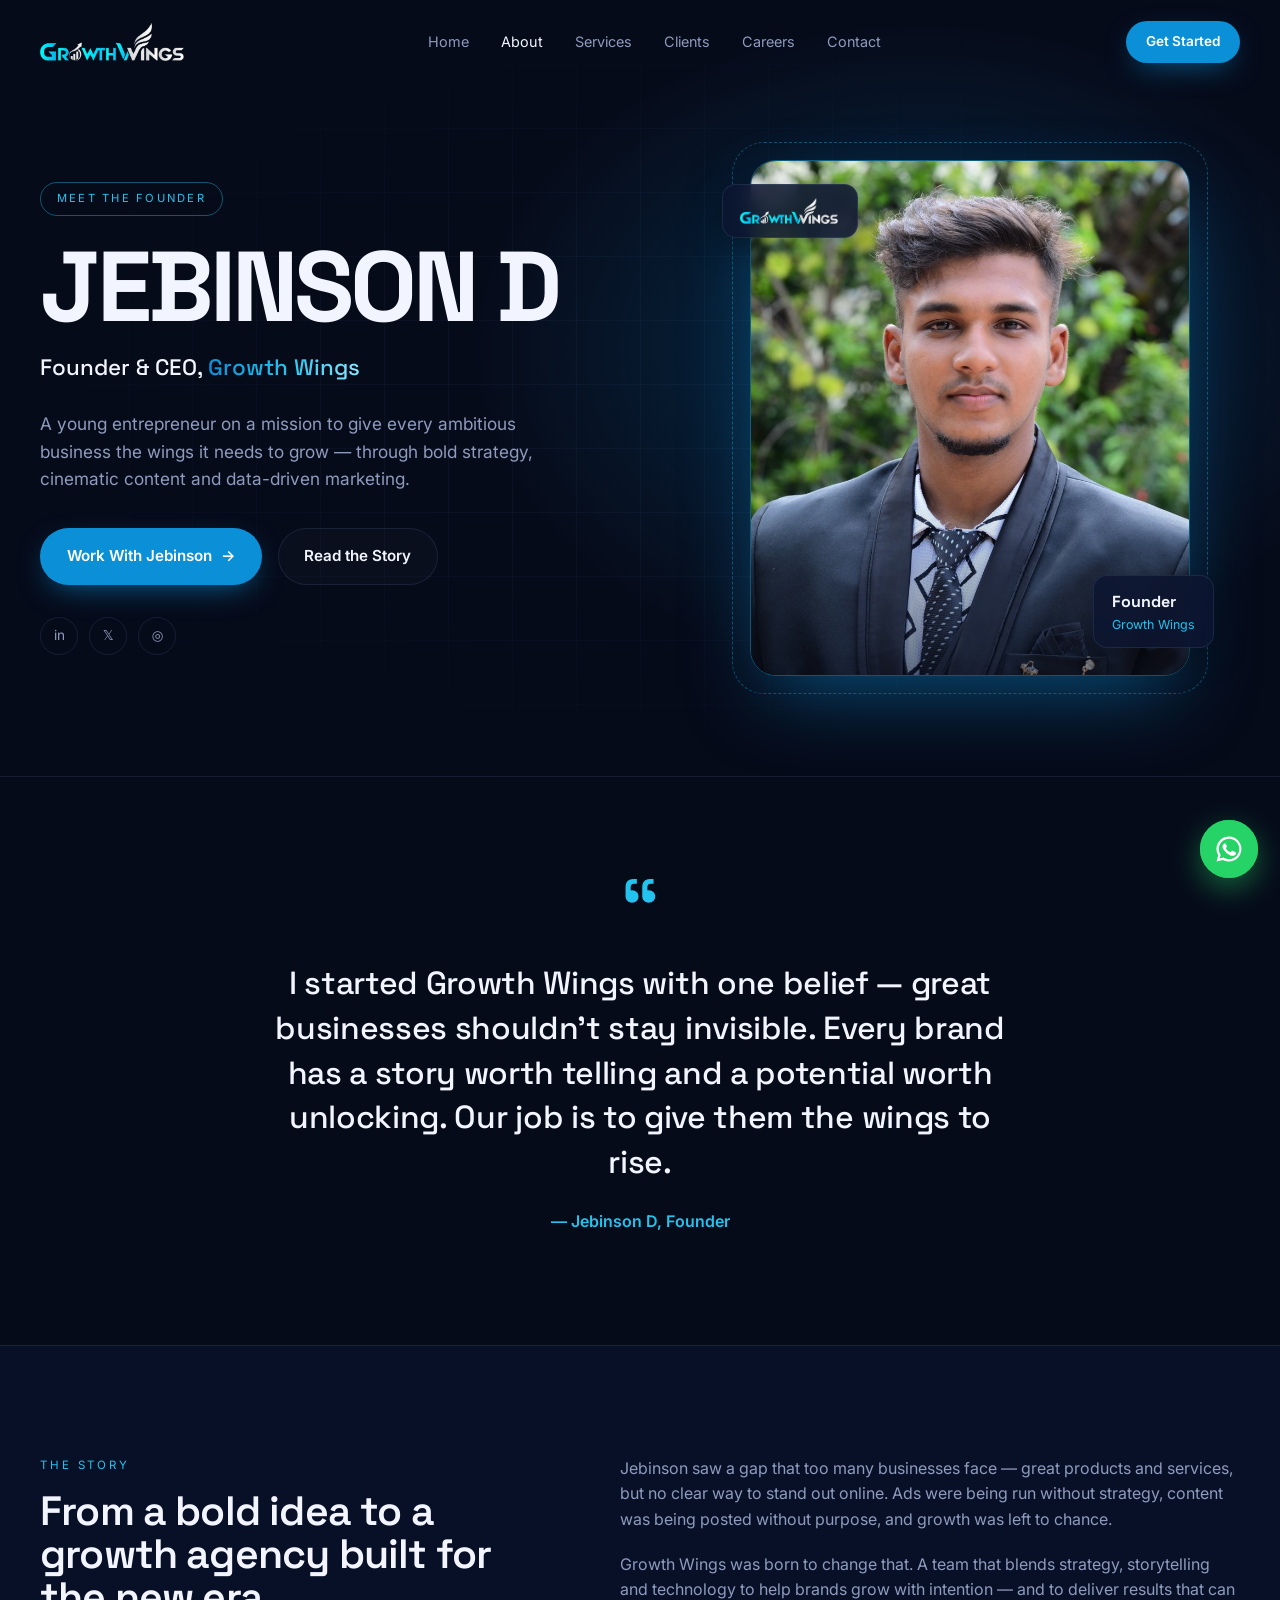
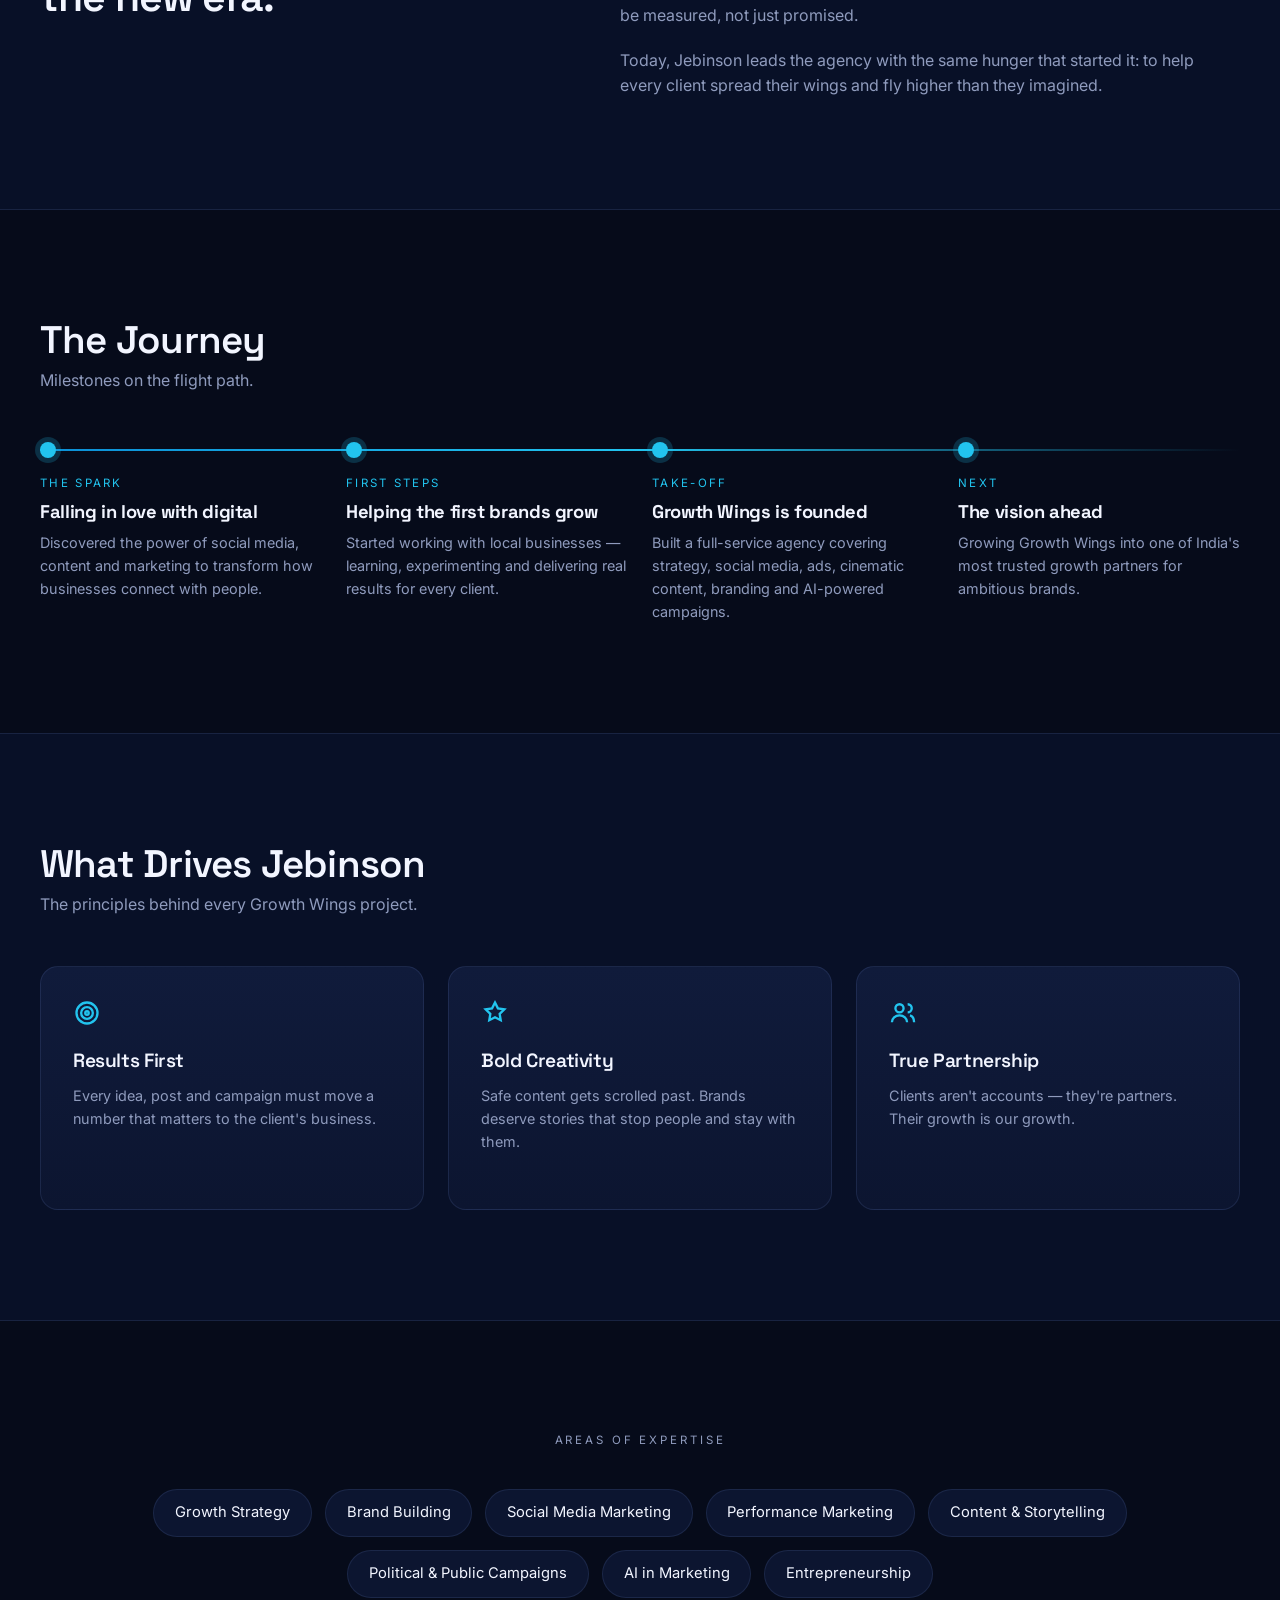
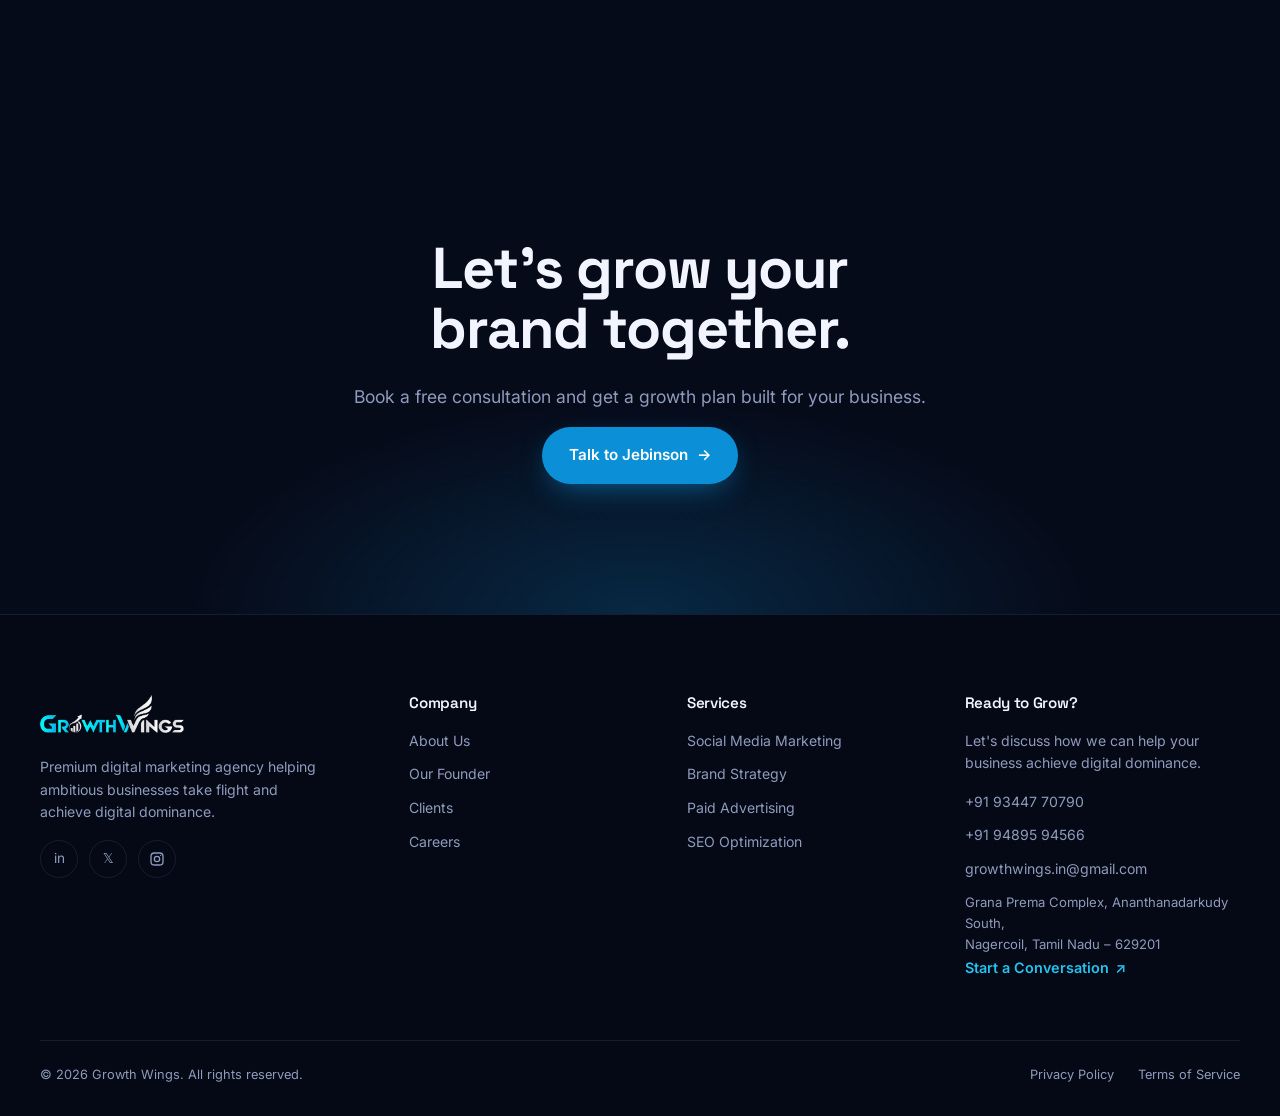
<file: founder.html>
<!DOCTYPE html>
<html lang="en">
<head>
  <meta charset="UTF-8" />
  <meta name="viewport" content="width=device-width, initial-scale=1.0" />
  <title>Jebinson D – Founder | Growth Wings</title>
  <meta name="description" content="Meet Jebinson D, Founder &amp; CEO of Growth Wings — the story, vision and principles behind the agency." />
  <link rel="preconnect" href="https://fonts.googleapis.com" />
  <link rel="preconnect" href="https://fonts.gstatic.com" crossorigin />
  <link href="https://fonts.googleapis.com/css2?family=Space+Grotesk:wght@400;500;600;700&family=Inter:wght@400;500;600&display=swap" rel="stylesheet" />
  <link rel="stylesheet" href="styles.css" />
</head>
<body>

  <!-- ============ NAVBAR ============ -->
  <header class="nav" id="nav">
    <div class="container nav-inner">
      <a href="index.html" class="logo" aria-label="Growth Wings home">
        <img src="assets/logo-wordmark.png" alt="Growth Wings" class="logo-img" width="900" height="238" />
      </a>

      <nav class="nav-links" id="navLinks">
        <a href="index.html">Home</a>
        <a href="about.html" class="active" aria-current="page">About</a>
        <a href="services.html">Services</a>
        <a href="clients.html">Clients</a>
        <a href="careers.html">Careers</a>
        <a href="contact.html">Contact</a>
        <a href="https://wa.me/919344770790?text=Hi%20Growth%20Wings%21%20I%27d%20like%20to%20know%20more%20about%20your%20services." target="_blank" rel="noopener" class="btn btn-primary btn-sm nav-cta-mobile">Get Started</a>
      </nav>

      <a href="https://wa.me/919344770790?text=Hi%20Growth%20Wings%21%20I%27d%20like%20to%20know%20more%20about%20your%20services." target="_blank" rel="noopener" class="btn btn-primary btn-sm nav-cta">Get Started</a>
      <button class="menu-toggle" id="menuToggle" aria-label="Open menu"><span></span><span></span><span></span></button>
    </div>
  </header>

  <main>
    <!-- ============ FOUNDER HERO ============ -->
    <section class="founder-hero">
      <div class="hero-grid-bg"></div>
      <div class="container founder-hero-inner">
        <div class="founder-copy reveal">
          <span class="pill">Meet the Founder</span>
          <h1>JEBINSON D</h1>
          <p class="founder-role">Founder &amp; CEO, <span class="accent">Growth Wings</span></p>
          <p class="lead">A young entrepreneur on a mission to give every ambitious business the wings it needs to grow — through bold strategy, cinematic content and data-driven marketing.</p>
          <div class="hero-actions">
            <a href="https://wa.me/919344770790?text=Hi%20Jebinson%21%20I%27d%20like%20to%20discuss%20growing%20my%20business%20with%20Growth%20Wings." target="_blank" rel="noopener" class="btn btn-primary">Work With Jebinson <span class="arrow">→</span></a>
            <a href="#story" class="btn btn-ghost">Read the Story</a>
          </div>
          <div class="socials founder-socials">
            <a href="#" aria-label="LinkedIn">in</a>
            <a href="#" aria-label="X / Twitter">𝕏</a>
            <a href="#" aria-label="Instagram">◎</a>
          </div>
        </div>

        <div class="founder-photo reveal">
          <div class="photo-ring"></div>
          <div class="photo-frame">
            <img src="assets/founder-portrait.jpg" alt="Jebinson D, Founder and CEO of Growth Wings" width="800" height="939" />
          </div>
          <div class="photo-badge badge-top">
            <img src="assets/logo-wordmark.png" alt="" width="900" height="238" />
          </div>
          <div class="photo-badge badge-bottom">
            <b>Founder</b>
            <span>Growth Wings</span>
          </div>
        </div>
      </div>
    </section>

    <!-- ============ FOUNDER MESSAGE ============ -->
    <section class="section">
      <div class="container narrow center reveal">
        <div class="quote-mark big-quote">“</div>
        <blockquote class="founder-quote">I started Growth Wings with one belief — great businesses shouldn't stay invisible. Every brand has a story worth telling and a potential worth unlocking. Our job is to give them the wings to rise.</blockquote>
        <p class="quote-sign">— Jebinson D, Founder</p>
      </div>
    </section>

    <!-- ============ STORY ============ -->
    <section class="section alt" id="story">
      <div class="container split">
        <div class="reveal">
          <p class="eyebrow left">The Story</p>
          <h2>From a bold idea to a growth agency built for the new era.</h2>
        </div>
        <div class="reveal">
          <p class="muted">Jebinson saw a gap that too many businesses face — great products and services, but no clear way to stand out online. Ads were being run without strategy, content was being posted without purpose, and growth was left to chance.</p>
          <p class="muted">Growth Wings was born to change that. A team that blends strategy, storytelling and technology to help brands grow with intention — and to deliver results that can be measured, not just promised.</p>
          <p class="muted">Today, Jebinson leads the agency with the same hunger that started it: to help every client spread their wings and fly higher than they imagined.</p>
        </div>
      </div>
    </section>

    <!-- ============ JOURNEY ============ -->
    <section class="section">
      <div class="container">
        <div class="section-head reveal">
          <div>
            <h2>The Journey</h2>
            <p class="muted">Milestones on the flight path.</p>
          </div>
        </div>
        <div class="timeline">
          <div class="tl-item reveal">
            <span class="tl-dot"></span>
            <span class="tl-year">The Spark</span>
            <h3>Falling in love with digital</h3>
            <p>Discovered the power of social media, content and marketing to transform how businesses connect with people.</p>
          </div>
          <div class="tl-item reveal">
            <span class="tl-dot"></span>
            <span class="tl-year">First Steps</span>
            <h3>Helping the first brands grow</h3>
            <p>Started working with local businesses — learning, experimenting and delivering real results for every client.</p>
          </div>
          <div class="tl-item reveal">
            <span class="tl-dot"></span>
            <span class="tl-year">Take-off</span>
            <h3>Growth Wings is founded</h3>
            <p>Built a full-service agency covering strategy, social media, ads, cinematic content, branding and AI-powered campaigns.</p>
          </div>
          <div class="tl-item reveal">
            <span class="tl-dot"></span>
            <span class="tl-year">Next</span>
            <h3>The vision ahead</h3>
            <p>Growing Growth Wings into one of India's most trusted growth partners for ambitious brands.</p>
          </div>
        </div>
      </div>
    </section>

    <!-- ============ PRINCIPLES ============ -->
    <section class="section alt">
      <div class="container">
        <div class="section-head reveal">
          <div>
            <h2>What Drives Jebinson</h2>
            <p class="muted">The principles behind every Growth Wings project.</p>
          </div>
        </div>
        <div class="cards">
          <article class="card reveal">
            <div class="card-icon"><svg viewBox="0 0 24 24" fill="none" stroke="currentColor" stroke-width="2"><circle cx="12" cy="12" r="9"/><circle cx="12" cy="12" r="5"/><circle cx="12" cy="12" r="1.5"/></svg></div>
            <h3>Results First</h3>
            <p>Every idea, post and campaign must move a number that matters to the client's business.</p>
          </article>
          <article class="card reveal">
            <div class="card-icon"><svg viewBox="0 0 24 24" fill="none" stroke="currentColor" stroke-width="2"><path d="M12 3l2.5 5 5.5.8-4 3.9.9 5.5L12 15.6 7.1 18.2l.9-5.5-4-3.9 5.5-.8z"/></svg></div>
            <h3>Bold Creativity</h3>
            <p>Safe content gets scrolled past. Brands deserve stories that stop people and stay with them.</p>
          </article>
          <article class="card reveal">
            <div class="card-icon"><svg viewBox="0 0 24 24" fill="none" stroke="currentColor" stroke-width="2"><circle cx="9" cy="8" r="3.5"/><path d="M2.5 20c0-3.6 2.9-6 6.5-6s6.5 2.4 6.5 6"/><path d="M16 4.5a3.5 3.5 0 0 1 0 7M18 14c2.2.6 3.5 2.8 3.5 6"/></svg></div>
            <h3>True Partnership</h3>
            <p>Clients aren't accounts — they're partners. Their growth is our growth.</p>
          </article>
        </div>
      </div>
    </section>

    <!-- ============ EXPERTISE ============ -->
    <section class="section">
      <div class="container center reveal">
        <p class="eyebrow">Areas of Expertise</p>
        <div class="chips">
          <span>Growth Strategy</span><span>Brand Building</span><span>Social Media Marketing</span>
          <span>Performance Marketing</span><span>Content &amp; Storytelling</span><span>Political &amp; Public Campaigns</span>
          <span>AI in Marketing</span><span>Entrepreneurship</span>
        </div>
      </div>
    </section>

    <!-- ============ CTA ============ -->
    <section class="cta">
      <div class="container narrow center reveal">
        <h2 class="display">Let's grow your<br />brand together.</h2>
        <p class="muted big">Book a free consultation and get a growth plan built for your business.</p>
        <a href="https://wa.me/919344770790?text=Hi%20Jebinson%21%20I%27d%20like%20to%20discuss%20growing%20my%20business%20with%20Growth%20Wings." target="_blank" rel="noopener" class="btn btn-primary">Talk to Jebinson <span class="arrow">→</span></a>
      </div>
    </section>
  </main>

  <!-- ============ FOOTER ============ -->
  <footer class="footer">
    <div class="container footer-grid">
      <div class="footer-brand">
        <a href="index.html" class="logo">
        <img src="assets/logo-wordmark.png" alt="Growth Wings" class="logo-img" width="900" height="238" />
      </a>
        <p>Premium digital marketing agency helping ambitious businesses take flight and achieve digital dominance.</p>
        <div class="socials">
          <a href="#" aria-label="LinkedIn">in</a>
          <a href="#" aria-label="X / Twitter">𝕏</a>
          <a href="https://www.instagram.com/growthwings.in/" target="_blank" rel="noopener" aria-label="Growth Wings on Instagram"><svg viewBox="0 0 24 24" width="16" height="16" fill="none" stroke="currentColor" stroke-width="2"><rect x="3" y="3" width="18" height="18" rx="5"/><circle cx="12" cy="12" r="4"/><circle cx="17.5" cy="6.5" r="1" fill="currentColor" stroke="none"/></svg></a>
        </div>
      </div>
      <div>
        <h4>Company</h4>
        <a href="about.html">About Us</a>
        <a href="founder.html">Our Founder</a>
        <a href="clients.html">Clients</a>
        <a href="careers.html">Careers</a>
      </div>
      <div>
        <h4>Services</h4>
        <a href="services.html#social">Social Media Marketing</a>
        <a href="services.html#brand">Brand Strategy</a>
        <a href="services.html#ads">Paid Advertising</a>
        <a href="services.html#seo">SEO Optimization</a>
      </div>
      <div>
        <h4>Ready to Grow?</h4>
        <p>Let's discuss how we can help your business achieve digital dominance.</p>
        <a href="tel:+919344770790" class="footer-contact">+91 93447 70790</a>
        <a href="tel:+919489594566" class="footer-contact">+91 94895 94566</a>
        <a href="mailto:growthwings.in@gmail.com" class="footer-contact">growthwings.in@gmail.com</a>
        <p class="footer-address">Grana Prema Complex, Ananthanadarkudy South,<br />Nagercoil, Tamil Nadu – 629201</p>
        <a href="https://wa.me/919344770790?text=Hi%20Growth%20Wings%21%20I%27d%20like%20to%20know%20more%20about%20your%20services." target="_blank" rel="noopener" class="link">Start a Conversation <span class="arrow">↗</span></a>
      </div>
    </div>
    <div class="container footer-bottom">
      <span>© <span id="year">2026</span> Growth Wings. All rights reserved.</span>
      <div><a href="#">Privacy Policy</a><a href="#">Terms of Service</a></div>
    </div>
  </footer>

  <a href="https://wa.me/919344770790?text=Hi%20Growth%20Wings%21%20I%27d%20like%20to%20know%20more%20about%20your%20services." target="_blank" rel="noopener" class="wa-float" aria-label="Chat with Growth Wings on WhatsApp"><svg viewBox="0 0 24 24" width="20" height="20" fill="currentColor" aria-hidden="true"><path d="M12 2a10 10 0 0 0-8.6 15.1L2 22l5-1.3A10 10 0 1 0 12 2zm0 18.2a8.2 8.2 0 0 1-4.2-1.2l-.3-.2-3 .8.8-2.9-.2-.3A8.2 8.2 0 1 1 12 20.2zm4.5-6.1c-.2-.1-1.5-.7-1.7-.8s-.4-.1-.6.1-.7.8-.8 1-.3.2-.5.1a6.7 6.7 0 0 1-3.3-2.9c-.3-.4.3-.4.7-1.4a.5.5 0 0 0 0-.4l-.8-1.8c-.2-.5-.4-.4-.6-.4h-.5a1 1 0 0 0-.7.3 3 3 0 0 0-.9 2.2 5.2 5.2 0 0 0 1.1 2.7 11.8 11.8 0 0 0 4.5 4c1.7.7 2.3.8 3.2.6a2.7 2.7 0 0 0 1.8-1.2 2.2 2.2 0 0 0 .1-1.3c0-.1-.2-.2-.5-.3z"/></svg></a>

  <script src="script.js"></script>
</body>
</html>
</file>
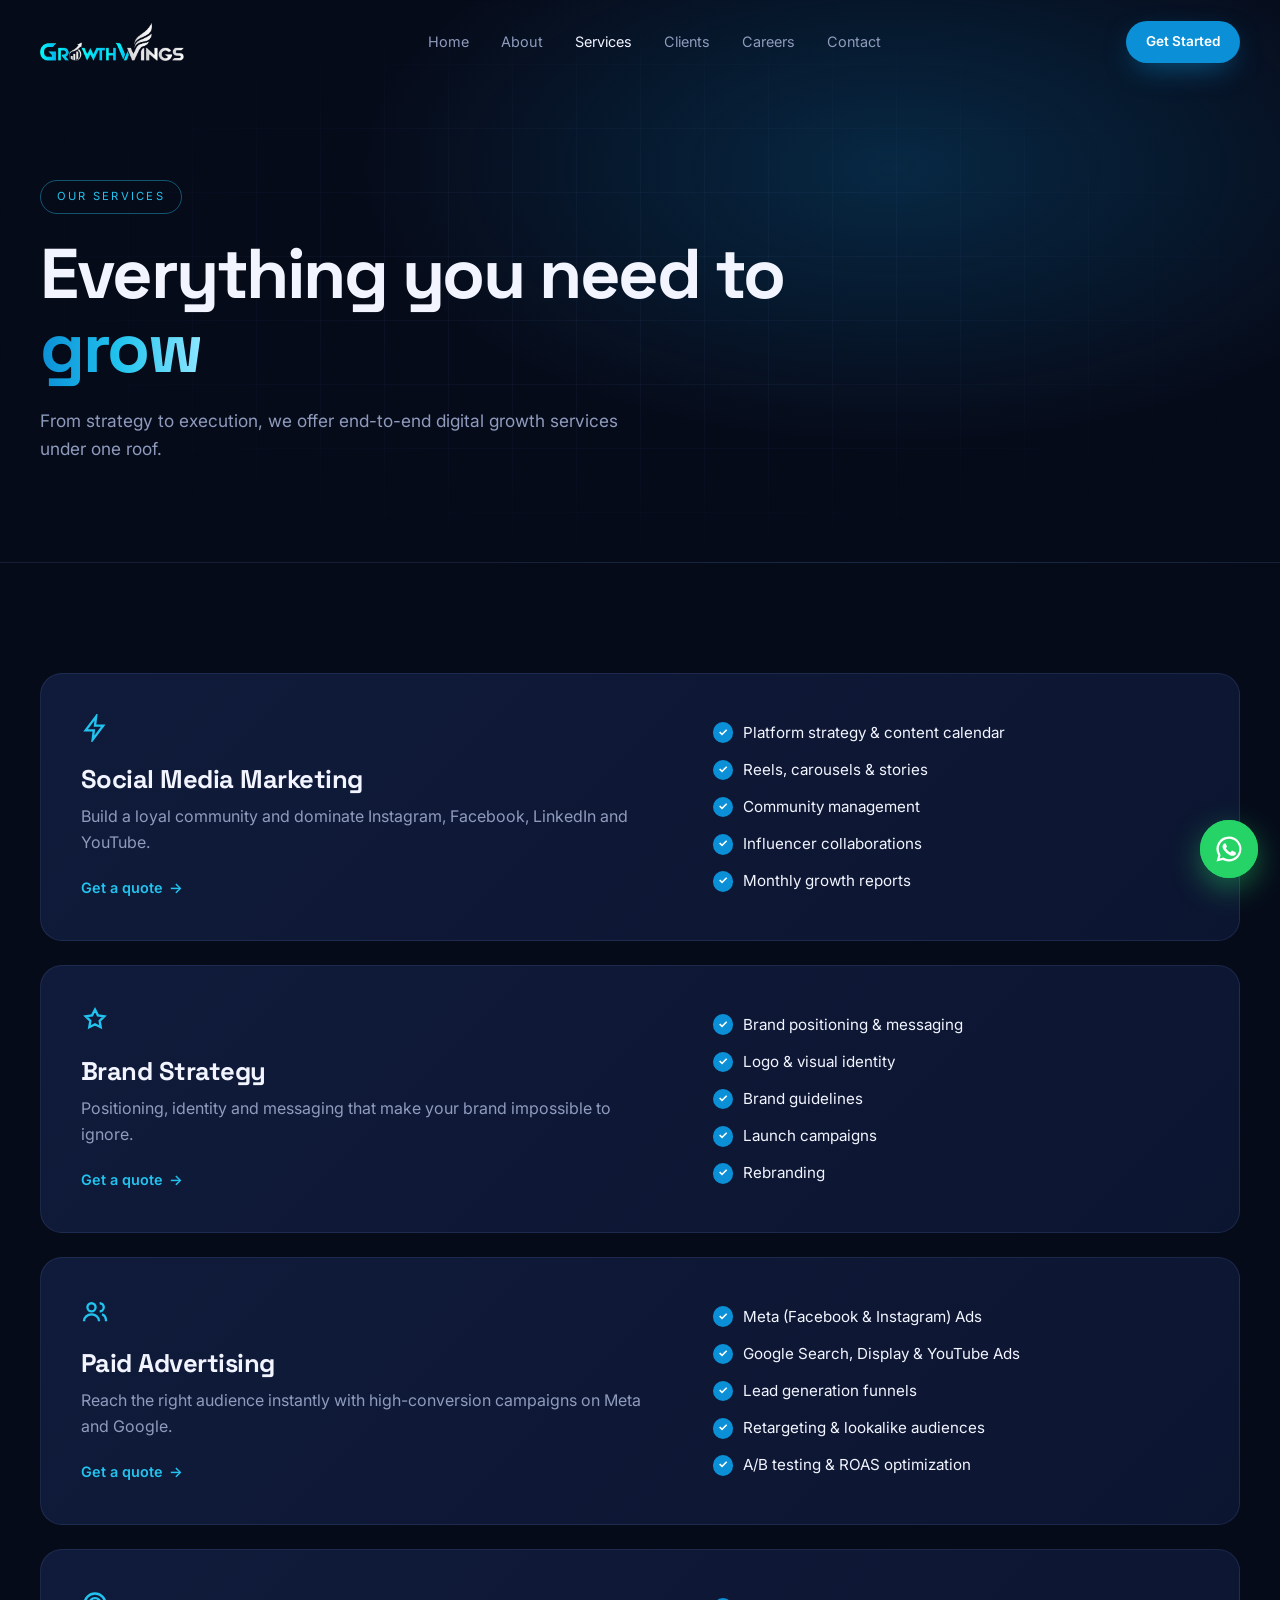
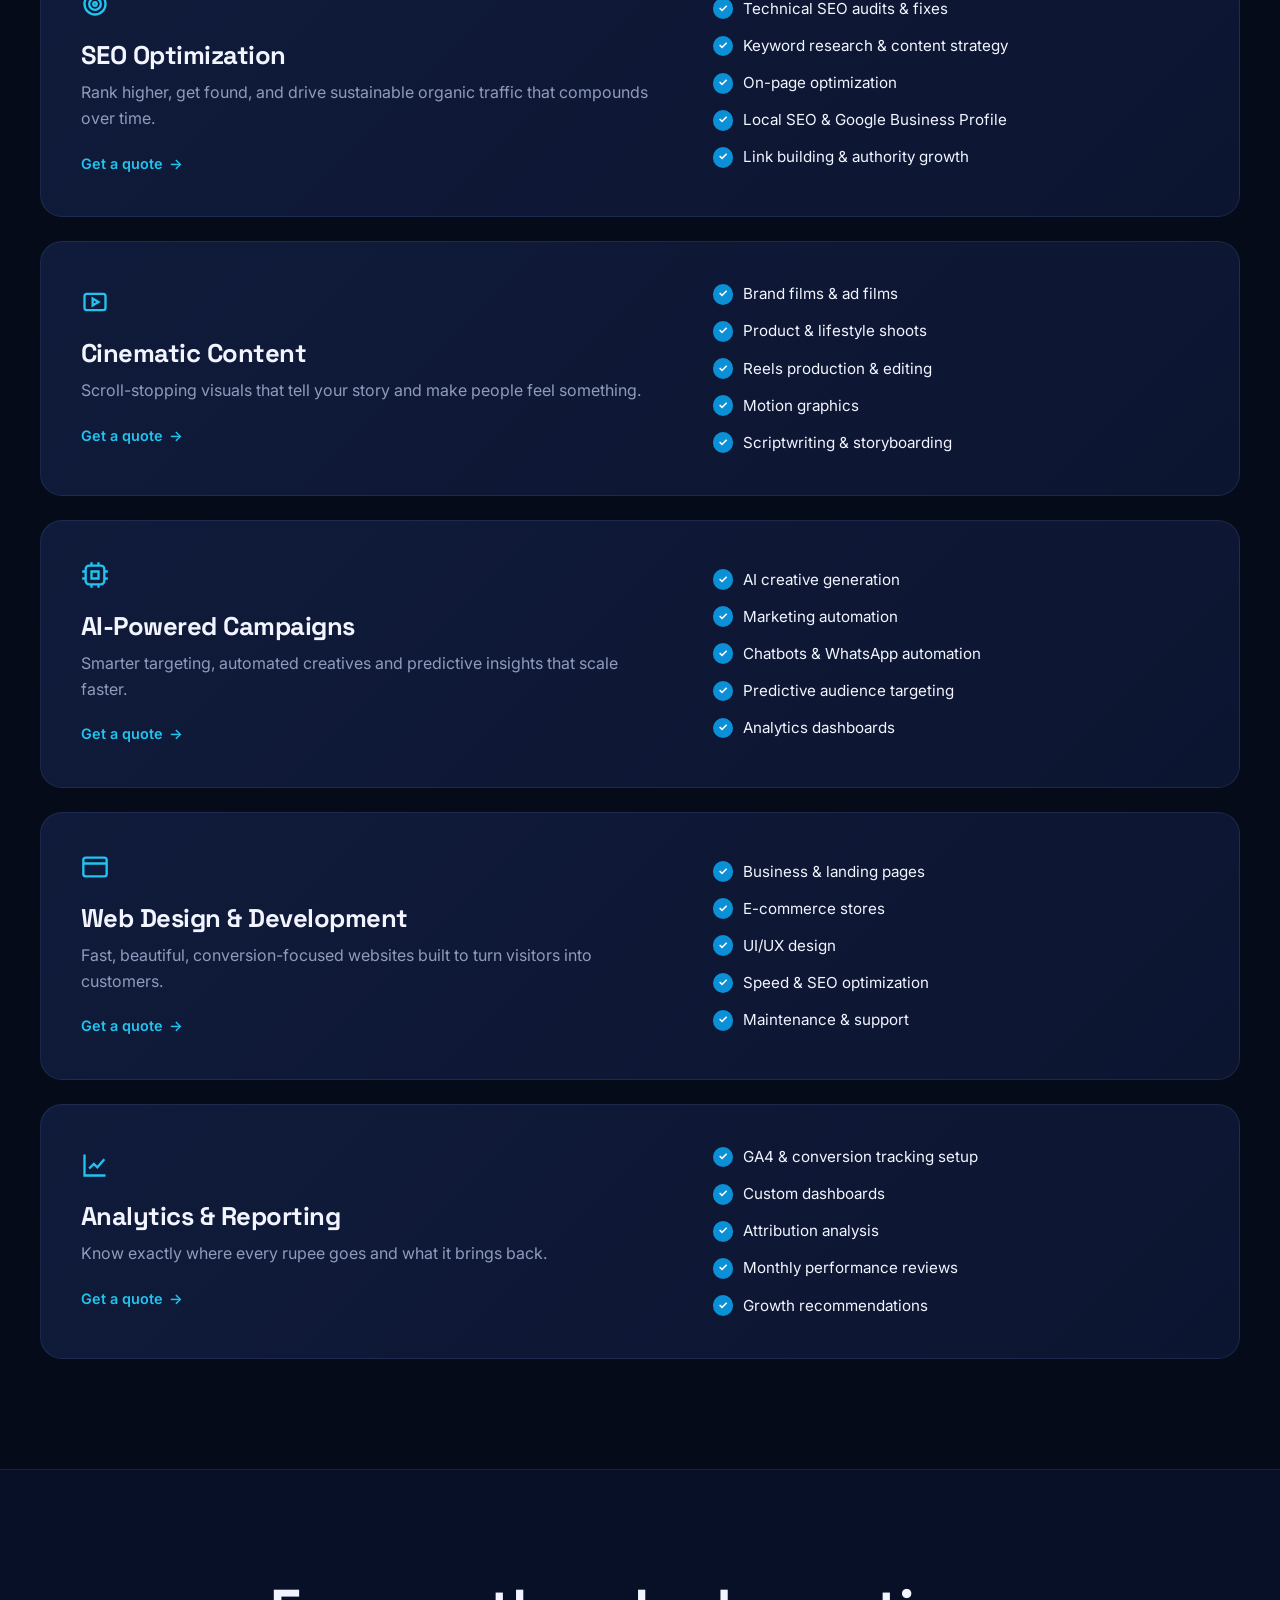
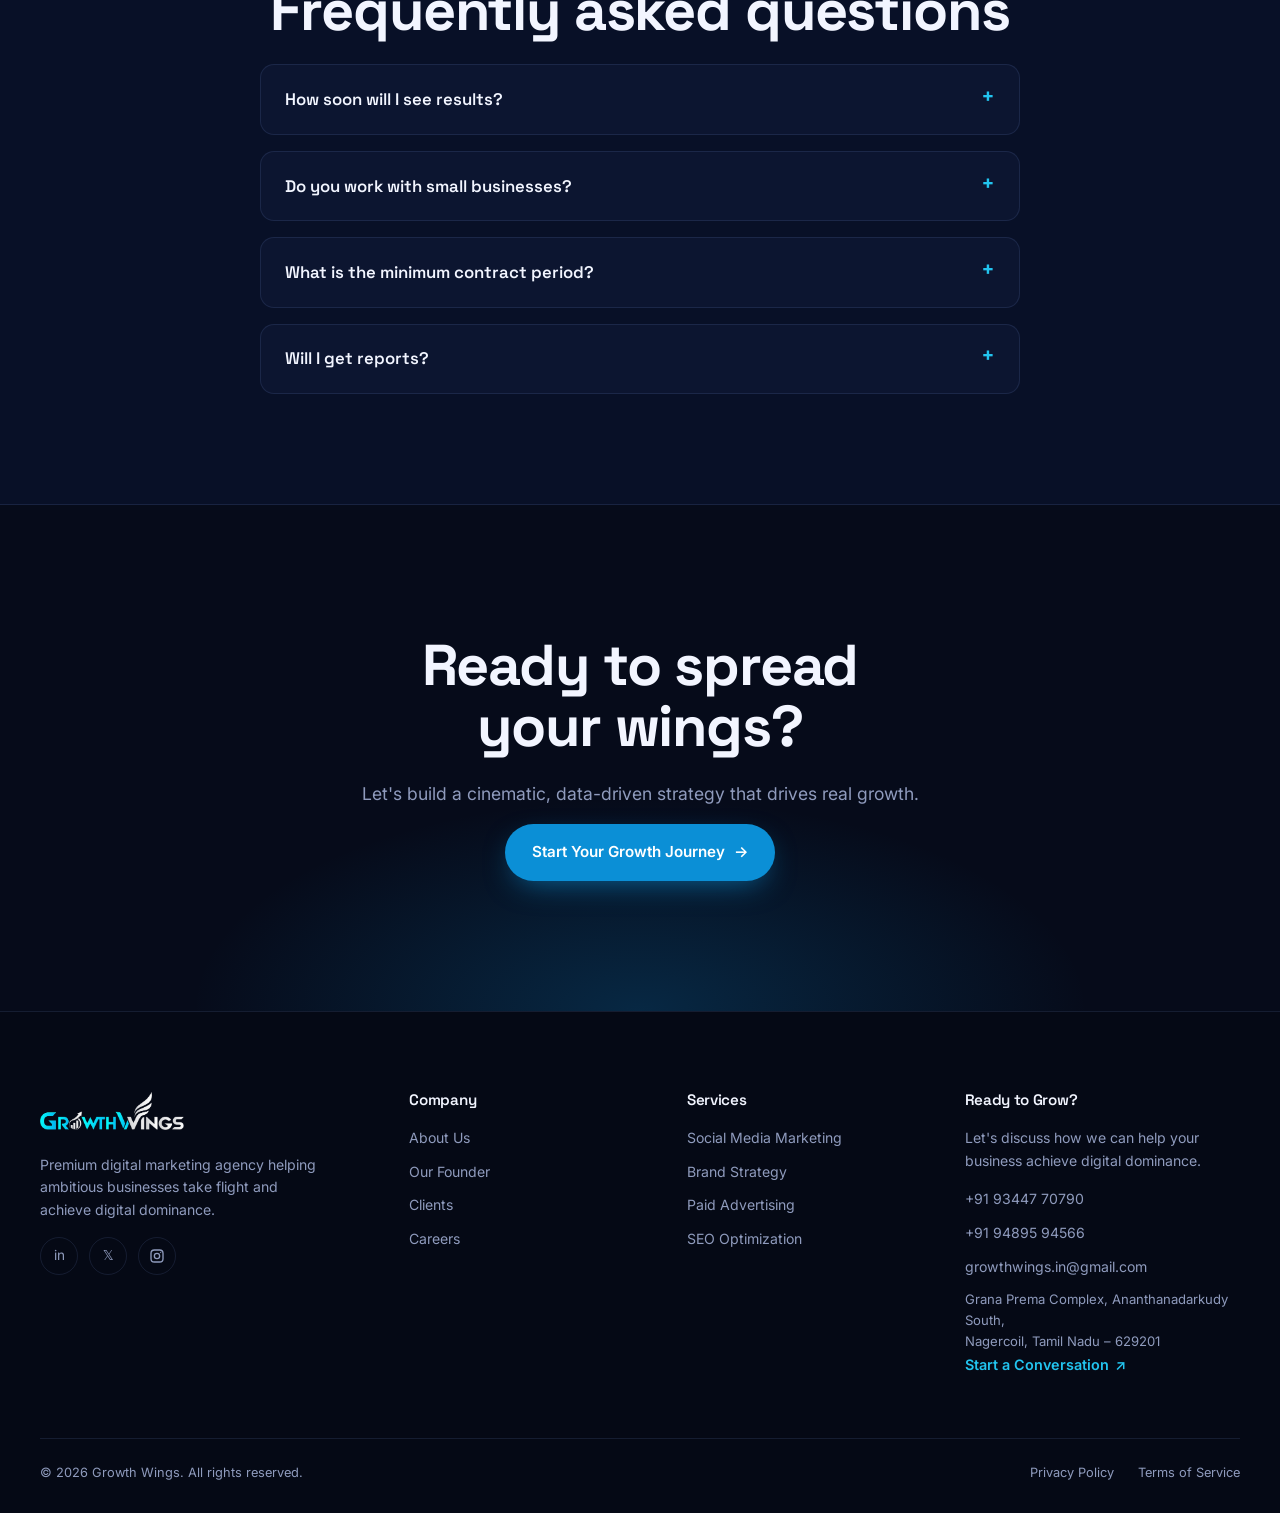
<file: services.html>
<!DOCTYPE html>
<html lang="en">
<head>
  <meta charset="UTF-8" />
  <meta name="viewport" content="width=device-width, initial-scale=1.0" />
  <title>Services | Growth Wings</title>
  <meta name="description" content="SEO, social media marketing, paid ads, cinematic content, branding, web design and AI campaigns by Growth Wings." />
  <link rel="preconnect" href="https://fonts.googleapis.com" />
  <link rel="preconnect" href="https://fonts.gstatic.com" crossorigin />
  <link href="https://fonts.googleapis.com/css2?family=Space+Grotesk:wght@400;500;600;700&family=Inter:wght@400;500;600&display=swap" rel="stylesheet" />
  <link rel="stylesheet" href="styles.css" />
</head>
<body>

  <!-- ============ NAVBAR ============ -->
  <header class="nav" id="nav">
    <div class="container nav-inner">
      <a href="index.html" class="logo" aria-label="Growth Wings home">
        <img src="assets/logo-wordmark.png" alt="Growth Wings" class="logo-img" width="900" height="238" />
      </a>

      <nav class="nav-links" id="navLinks">
        <a href="index.html">Home</a>
        <a href="about.html">About</a>
        <a href="services.html" class="active" aria-current="page">Services</a>
        <a href="clients.html">Clients</a>
        <a href="careers.html">Careers</a>
        <a href="contact.html">Contact</a>
        <a href="https://wa.me/919344770790?text=Hi%20Growth%20Wings%21%20I%27d%20like%20to%20know%20more%20about%20your%20services." target="_blank" rel="noopener" class="btn btn-primary btn-sm nav-cta-mobile">Get Started</a>
      </nav>

      <a href="https://wa.me/919344770790?text=Hi%20Growth%20Wings%21%20I%27d%20like%20to%20know%20more%20about%20your%20services." target="_blank" rel="noopener" class="btn btn-primary btn-sm nav-cta">Get Started</a>
      <button class="menu-toggle" id="menuToggle" aria-label="Open menu"><span></span><span></span><span></span></button>
    </div>
  </header>

  <main>
    <section class="page-hero">
      <div class="hero-grid-bg"></div>
      <div class="container reveal">
        <span class="pill">Our Services</span>
        <h1>Everything you need to <span class="accent">grow</span></h1>
        <p class="lead">From strategy to execution, we offer end-to-end digital growth services under one roof.</p>
      </div>
    </section>

    <section class="section">
      <div class="container service-list">
        <article class="service-row reveal" id="social">
          <div class="service-main">
            <div class="card-icon"><svg viewBox="0 0 24 24" fill="none" stroke="currentColor" stroke-width="2"><path d="M13 2 4 14h7l-1 8 9-12h-7z"/></svg></div>
            <h3>Social Media Marketing</h3>
            <p class="muted">Build a loyal community and dominate Instagram, Facebook, LinkedIn and YouTube.</p>
            <a href="https://wa.me/919344770790?text=Hi%20Growth%20Wings%21%20I%20am%20interested%20in%20Social%20Media%20Marketing.%20Can%20you%20share%20the%20details%3F" target="_blank" rel="noopener" class="link">Get a quote <span class="arrow">→</span></a>
          </div>
          <ul class="checklist">
            <li>Platform strategy & content calendar</li><li>Reels, carousels & stories</li><li>Community management</li><li>Influencer collaborations</li><li>Monthly growth reports</li>
          </ul>
        </article>
        <article class="service-row reveal" id="brand">
          <div class="service-main">
            <div class="card-icon"><svg viewBox="0 0 24 24" fill="none" stroke="currentColor" stroke-width="2"><path d="M12 3l2.5 5 5.5.8-4 3.9.9 5.5L12 15.6 7.1 18.2l.9-5.5-4-3.9 5.5-.8z"/></svg></div>
            <h3>Brand Strategy</h3>
            <p class="muted">Positioning, identity and messaging that make your brand impossible to ignore.</p>
            <a href="https://wa.me/919344770790?text=Hi%20Growth%20Wings%21%20I%20am%20interested%20in%20Brand%20Strategy.%20Can%20you%20share%20the%20details%3F" target="_blank" rel="noopener" class="link">Get a quote <span class="arrow">→</span></a>
          </div>
          <ul class="checklist">
            <li>Brand positioning & messaging</li><li>Logo & visual identity</li><li>Brand guidelines</li><li>Launch campaigns</li><li>Rebranding</li>
          </ul>
        </article>
        <article class="service-row reveal" id="ads">
          <div class="service-main">
            <div class="card-icon"><svg viewBox="0 0 24 24" fill="none" stroke="currentColor" stroke-width="2"><circle cx="9" cy="8" r="3.5"/><path d="M2.5 20c0-3.6 2.9-6 6.5-6s6.5 2.4 6.5 6"/><path d="M16 4.5a3.5 3.5 0 0 1 0 7M18 14c2.2.6 3.5 2.8 3.5 6"/></svg></div>
            <h3>Paid Advertising</h3>
            <p class="muted">Reach the right audience instantly with high-conversion campaigns on Meta and Google.</p>
            <a href="https://wa.me/919344770790?text=Hi%20Growth%20Wings%21%20I%20am%20interested%20in%20Paid%20Advertising.%20Can%20you%20share%20the%20details%3F" target="_blank" rel="noopener" class="link">Get a quote <span class="arrow">→</span></a>
          </div>
          <ul class="checklist">
            <li>Meta (Facebook & Instagram) Ads</li><li>Google Search, Display & YouTube Ads</li><li>Lead generation funnels</li><li>Retargeting & lookalike audiences</li><li>A/B testing & ROAS optimization</li>
          </ul>
        </article>
        <article class="service-row reveal" id="seo">
          <div class="service-main">
            <div class="card-icon"><svg viewBox="0 0 24 24" fill="none" stroke="currentColor" stroke-width="2"><circle cx="12" cy="12" r="9"/><circle cx="12" cy="12" r="5"/><circle cx="12" cy="12" r="1.5"/></svg></div>
            <h3>SEO Optimization</h3>
            <p class="muted">Rank higher, get found, and drive sustainable organic traffic that compounds over time.</p>
            <a href="https://wa.me/919344770790?text=Hi%20Growth%20Wings%21%20I%20am%20interested%20in%20SEO%20Optimization.%20Can%20you%20share%20the%20details%3F" target="_blank" rel="noopener" class="link">Get a quote <span class="arrow">→</span></a>
          </div>
          <ul class="checklist">
            <li>Technical SEO audits & fixes</li><li>Keyword research & content strategy</li><li>On-page optimization</li><li>Local SEO & Google Business Profile</li><li>Link building & authority growth</li>
          </ul>
        </article>
        <article class="service-row reveal" id="content">
          <div class="service-main">
            <div class="card-icon"><svg viewBox="0 0 24 24" fill="none" stroke="currentColor" stroke-width="2"><rect x="3" y="5" width="18" height="14" rx="2"/><path d="m10 9 5 3-5 3z"/></svg></div>
            <h3>Cinematic Content</h3>
            <p class="muted">Scroll-stopping visuals that tell your story and make people feel something.</p>
            <a href="https://wa.me/919344770790?text=Hi%20Growth%20Wings%21%20I%20am%20interested%20in%20Cinematic%20Content.%20Can%20you%20share%20the%20details%3F" target="_blank" rel="noopener" class="link">Get a quote <span class="arrow">→</span></a>
          </div>
          <ul class="checklist">
            <li>Brand films & ad films</li><li>Product & lifestyle shoots</li><li>Reels production & editing</li><li>Motion graphics</li><li>Scriptwriting & storyboarding</li>
          </ul>
        </article>
        <article class="service-row reveal" id="ai">
          <div class="service-main">
            <div class="card-icon"><svg viewBox="0 0 24 24" fill="none" stroke="currentColor" stroke-width="2"><rect x="4" y="4" width="16" height="16" rx="3"/><path d="M9 9h6v6H9z"/><path d="M9 1v3M15 1v3M9 20v3M15 20v3M1 9h3M1 15h3M20 9h3M20 15h3"/></svg></div>
            <h3>AI-Powered Campaigns</h3>
            <p class="muted">Smarter targeting, automated creatives and predictive insights that scale faster.</p>
            <a href="https://wa.me/919344770790?text=Hi%20Growth%20Wings%21%20I%20am%20interested%20in%20AI-Powered%20Campaigns.%20Can%20you%20share%20the%20details%3F" target="_blank" rel="noopener" class="link">Get a quote <span class="arrow">→</span></a>
          </div>
          <ul class="checklist">
            <li>AI creative generation</li><li>Marketing automation</li><li>Chatbots & WhatsApp automation</li><li>Predictive audience targeting</li><li>Analytics dashboards</li>
          </ul>
        </article>
        <article class="service-row reveal" id="web">
          <div class="service-main">
            <div class="card-icon"><svg viewBox="0 0 24 24" fill="none" stroke="currentColor" stroke-width="2"><rect x="2" y="4" width="20" height="16" rx="2"/><path d="M2 9h20M6 6.5h.01M9 6.5h.01"/></svg></div>
            <h3>Web Design & Development</h3>
            <p class="muted">Fast, beautiful, conversion-focused websites built to turn visitors into customers.</p>
            <a href="https://wa.me/919344770790?text=Hi%20Growth%20Wings%21%20I%20am%20interested%20in%20Web%20Design%20%26%20Development.%20Can%20you%20share%20the%20details%3F" target="_blank" rel="noopener" class="link">Get a quote <span class="arrow">→</span></a>
          </div>
          <ul class="checklist">
            <li>Business & landing pages</li><li>E-commerce stores</li><li>UI/UX design</li><li>Speed & SEO optimization</li><li>Maintenance & support</li>
          </ul>
        </article>
        <article class="service-row reveal" id="analytics">
          <div class="service-main">
            <div class="card-icon"><svg viewBox="0 0 24 24" fill="none" stroke="currentColor" stroke-width="2"><path d="M3 3v18h18"/><path d="m7 15 4-4 3 3 6-7"/></svg></div>
            <h3>Analytics & Reporting</h3>
            <p class="muted">Know exactly where every rupee goes and what it brings back.</p>
            <a href="https://wa.me/919344770790?text=Hi%20Growth%20Wings%21%20I%20am%20interested%20in%20Analytics%20%26%20Reporting.%20Can%20you%20share%20the%20details%3F" target="_blank" rel="noopener" class="link">Get a quote <span class="arrow">→</span></a>
          </div>
          <ul class="checklist">
            <li>GA4 & conversion tracking setup</li><li>Custom dashboards</li><li>Attribution analysis</li><li>Monthly performance reviews</li><li>Growth recommendations</li>
          </ul>
        </article>
      </div>
    </section>

    <section class="section alt">
      <div class="container narrow">
        <div class="center reveal">
          <h2 class="display">Frequently asked questions</h2>
        </div>
        <div class="faq reveal">
          <details class="faq-item">
            <summary>How soon will I see results?</summary>
            <p>Paid campaigns can deliver leads within the first week. SEO and organic social typically show strong momentum in 3–6 months.</p>
          </details>
          <details class="faq-item">
            <summary>Do you work with small businesses?</summary>
            <p>Yes. We work with startups, local businesses and large enterprises, and build packages that fit your stage and budget.</p>
          </details>
          <details class="faq-item">
            <summary>What is the minimum contract period?</summary>
            <p>We recommend 3 months to see meaningful results, but we also offer one-time projects like shoots, websites and brand identities.</p>
          </details>
          <details class="faq-item">
            <summary>Will I get reports?</summary>
            <p>Always. You get clear monthly reports and a review call, plus live dashboards for paid campaigns.</p>
          </details>
        </div>
      </div>
    </section>
    <section class="cta">
      <div class="container narrow center reveal">
        <h2 class="display">Ready to spread<br />your wings?</h2>
        <p class="muted big">Let's build a cinematic, data-driven strategy that drives real growth.</p>
        <a href="https://wa.me/919344770790?text=Hi%20Growth%20Wings%21%20I%27d%20like%20to%20know%20more%20about%20your%20services." target="_blank" rel="noopener" class="btn btn-primary">Start Your Growth Journey <span class="arrow">→</span></a>
      </div>
    </section>

  </main>

  <!-- ============ FOOTER ============ -->
  <footer class="footer">
    <div class="container footer-grid">
      <div class="footer-brand">
        <a href="index.html" class="logo">
        <img src="assets/logo-wordmark.png" alt="Growth Wings" class="logo-img" width="900" height="238" />
      </a>
        <p>Premium digital marketing agency helping ambitious businesses take flight and achieve digital dominance.</p>
        <div class="socials">
          <a href="#" aria-label="LinkedIn">in</a>
          <a href="#" aria-label="X / Twitter">𝕏</a>
          <a href="https://www.instagram.com/growthwings.in/" target="_blank" rel="noopener" aria-label="Growth Wings on Instagram"><svg viewBox="0 0 24 24" width="16" height="16" fill="none" stroke="currentColor" stroke-width="2"><rect x="3" y="3" width="18" height="18" rx="5"/><circle cx="12" cy="12" r="4"/><circle cx="17.5" cy="6.5" r="1" fill="currentColor" stroke="none"/></svg></a>
        </div>
      </div>
      <div>
        <h4>Company</h4>
        <a href="about.html">About Us</a>
        <a href="founder.html">Our Founder</a>
        <a href="clients.html">Clients</a>
        <a href="careers.html">Careers</a>
      </div>
      <div>
        <h4>Services</h4>
        <a href="services.html#social">Social Media Marketing</a>
        <a href="services.html#brand">Brand Strategy</a>
        <a href="services.html#ads">Paid Advertising</a>
        <a href="services.html#seo">SEO Optimization</a>
      </div>
      <div>
        <h4>Ready to Grow?</h4>
        <p>Let's discuss how we can help your business achieve digital dominance.</p>
        <a href="tel:+919344770790" class="footer-contact">+91 93447 70790</a>
        <a href="tel:+919489594566" class="footer-contact">+91 94895 94566</a>
        <a href="mailto:growthwings.in@gmail.com" class="footer-contact">growthwings.in@gmail.com</a>
        <p class="footer-address">Grana Prema Complex, Ananthanadarkudy South,<br />Nagercoil, Tamil Nadu – 629201</p>
        <a href="https://wa.me/919344770790?text=Hi%20Growth%20Wings%21%20I%27d%20like%20to%20know%20more%20about%20your%20services." target="_blank" rel="noopener" class="link">Start a Conversation <span class="arrow">↗</span></a>
      </div>
    </div>
    <div class="container footer-bottom">
      <span>© <span id="year">2026</span> Growth Wings. All rights reserved.</span>
      <div><a href="#">Privacy Policy</a><a href="#">Terms of Service</a></div>
    </div>
  </footer>

  <a href="https://wa.me/919344770790?text=Hi%20Growth%20Wings%21%20I%27d%20like%20to%20know%20more%20about%20your%20services." target="_blank" rel="noopener" class="wa-float" aria-label="Chat with Growth Wings on WhatsApp"><svg viewBox="0 0 24 24" width="20" height="20" fill="currentColor" aria-hidden="true"><path d="M12 2a10 10 0 0 0-8.6 15.1L2 22l5-1.3A10 10 0 1 0 12 2zm0 18.2a8.2 8.2 0 0 1-4.2-1.2l-.3-.2-3 .8.8-2.9-.2-.3A8.2 8.2 0 1 1 12 20.2zm4.5-6.1c-.2-.1-1.5-.7-1.7-.8s-.4-.1-.6.1-.7.8-.8 1-.3.2-.5.1a6.7 6.7 0 0 1-3.3-2.9c-.3-.4.3-.4.7-1.4a.5.5 0 0 0 0-.4l-.8-1.8c-.2-.5-.4-.4-.6-.4h-.5a1 1 0 0 0-.7.3 3 3 0 0 0-.9 2.2 5.2 5.2 0 0 0 1.1 2.7 11.8 11.8 0 0 0 4.5 4c1.7.7 2.3.8 3.2.6a2.7 2.7 0 0 0 1.8-1.2 2.2 2.2 0 0 0 .1-1.3c0-.1-.2-.2-.5-.3z"/></svg></a>

  <script src="script.js"></script>
</body>
</html>
</file>
<file: styles.css>
:root {
  --bg: #060b1a;
  --bg-2: #081027;
  --surface: #0c1530;
  --surface-2: #101b3b;
  --border: rgba(120, 150, 220, 0.14);
  --text: #f2f5ff;
  --muted: #8f9bbd;
  --blue: #0b8fd6;
  --blue-2: #22c4ef;
  --sky: #8be6ff;
  --radius: 18px;
  --font-display: "Space Grotesk", system-ui, sans-serif;
  --font-body: "Inter", system-ui, sans-serif;
}

* { box-sizing: border-box; margin: 0; padding: 0; }
html { scroll-behavior: smooth; }
body {
  background: var(--bg);
  color: var(--text);
  font-family: var(--font-body);
  line-height: 1.6;
  -webkit-font-smoothing: antialiased;
  overflow-x: hidden;
}
a { color: inherit; text-decoration: none; }
img, svg { display: block; }

.container { width: min(1200px, 100% - 48px); margin-inline: auto; }
.narrow { max-width: 760px; }
.center { text-align: center; margin-inline: auto; }
.muted { color: var(--muted); }
.big { font-size: 1.1rem; }

h1, h2, h3, h4 { font-family: var(--font-display); line-height: 1.05; letter-spacing: -0.02em; }
h2 { font-size: clamp(1.8rem, 3vw, 2.4rem); font-weight: 600; margin-bottom: 0.5rem; }
.display { font-size: clamp(2.2rem, 5vw, 3.6rem); font-weight: 700; margin-bottom: 1.5rem; }

/* ---------- Buttons ---------- */
.btn {
  display: inline-flex; align-items: center; gap: 0.6rem;
  padding: 0.95rem 1.6rem; border-radius: 999px;
  font-weight: 600; font-size: 0.95rem; border: 1px solid transparent;
  cursor: pointer; font-family: inherit;
  transition: transform .25s, box-shadow .25s, background .25s, border-color .25s;
}
.btn-sm { padding: 0.6rem 1.2rem; font-size: 0.85rem; }
.btn-primary { background: var(--blue); color: #fff; box-shadow: 0 10px 30px -10px rgba(11, 143, 214, .7); }
.btn-primary:hover { background: var(--blue-2); transform: translateY(-2px); box-shadow: 0 16px 40px -10px rgba(11, 143, 214, .9); }
.btn-ghost { border-color: var(--border); color: var(--text); background: rgba(255,255,255,.02); }
.btn-ghost:hover { border-color: var(--blue-2); transform: translateY(-2px); }
.arrow { transition: transform .25s; display: inline-block; }
.btn:hover .arrow, .link:hover .arrow, .card-link:hover .arrow { transform: translateX(4px); }

.link { color: var(--blue-2); font-weight: 600; font-size: 0.9rem; display: inline-flex; gap: .4rem; }

/* ---------- Logo ---------- */
.logo { display: inline-flex; align-items: center; gap: .5rem; }
.logo-img { height: 38px; width: auto; }

/* ---------- Nav ---------- */
.nav {
  position: fixed; inset: 0 0 auto; z-index: 50;
  transition: background .3s, border-color .3s, backdrop-filter .3s;
  border-bottom: 1px solid transparent;
}
.nav.scrolled { background: rgba(6, 11, 26, .8); backdrop-filter: blur(14px); border-color: var(--border); }
.nav-inner { display: flex; align-items: center; justify-content: space-between; height: 84px; gap: 1.5rem; }
.nav-links { display: flex; gap: 2rem; }
.nav-links a { font-size: .9rem; color: var(--muted); transition: color .2s; }
.nav-links a:hover, .nav-links a.active { color: var(--text); }
.nav-cta-mobile { display: none; }
.menu-toggle { display: none; background: none; border: 0; cursor: pointer; width: 32px; height: 24px; position: relative; }
.menu-toggle span { position: absolute; left: 0; width: 100%; height: 2px; background: var(--text); border-radius: 2px; transition: .3s; }
.menu-toggle span:nth-child(1) { top: 2px; }
.menu-toggle span:nth-child(2) { top: 11px; }
.menu-toggle span:nth-child(3) { top: 20px; }
.menu-toggle.open span:nth-child(1) { top: 11px; transform: rotate(45deg); }
.menu-toggle.open span:nth-child(2) { opacity: 0; }
.menu-toggle.open span:nth-child(3) { top: 11px; transform: rotate(-45deg); }

/* ---------- Hero ---------- */
.hero {
  position: relative; min-height: 100vh; display: flex; align-items: center;
  padding: 120px 0 80px; overflow: hidden;
  background: radial-gradient(ellipse 60% 50% at 75% 45%, rgba(11, 143, 214, .22), transparent 70%), var(--bg);
}
.hero-grid-bg {
  position: absolute; inset: 0; pointer-events: none;
  background-image: linear-gradient(rgba(120,150,220,.05) 1px, transparent 1px), linear-gradient(90deg, rgba(120,150,220,.05) 1px, transparent 1px);
  background-size: 64px 64px;
  mask-image: radial-gradient(ellipse at center, #000 30%, transparent 75%);
}
.hero-inner { position: relative; display: grid; grid-template-columns: 1.1fr 1fr; align-items: center; gap: 3rem; }
.pill {
  display: inline-block; padding: .45rem 1rem; border: 1px solid rgba(34,196,239,.4); border-radius: 999px;
  font-size: .7rem; letter-spacing: .2em; text-transform: uppercase; color: var(--blue-2); margin-bottom: 1.5rem;
}
.hero h1 { font-size: clamp(2.8rem, 6.5vw, 5.4rem); font-weight: 700; line-height: .95; letter-spacing: -0.04em; margin-bottom: 1.5rem; }
.accent { background: linear-gradient(90deg, var(--blue), var(--blue-2) 50%, var(--sky)); -webkit-background-clip: text; background-clip: text; color: transparent; }
.lead { color: var(--muted); font-size: 1.08rem; max-width: 540px; margin-bottom: 2.2rem; }
.hero-actions { display: flex; flex-wrap: wrap; gap: 1rem; }

/* Orbit visual */
.hero-visual { position: relative; aspect-ratio: 1; width: min(480px, 100%); margin-inline: auto; container-type: inline-size; }
.orbit-glow { position: absolute; inset: 20%; border-radius: 50%; background: radial-gradient(circle, rgba(11,143,214,.35), transparent 70%); filter: blur(30px); }
.orbit { position: absolute; border-radius: 50%; border: 1px solid rgba(160, 190, 255, .22); }
.orbit-outer { inset: 0; animation: spin 40s linear infinite; }
.orbit-inner { inset: 22%; animation: spin 28s linear infinite reverse; border-style: dashed; }
.orbit-icon {
  position: absolute; top: 50%; left: 50%; width: 52px; height: 52px; margin: -26px;
  display: grid; place-items: center; font-size: 1.2rem;
  background: var(--surface); border: 1px solid var(--border); border-radius: 14px;
  box-shadow: 0 0 20px rgba(11, 143, 214, .25);
  transform: rotate(var(--a)) translateY(-50cqw) rotate(calc(-1 * var(--a)));
}
.orbit-inner .orbit-icon { transform: rotate(var(--a)) translateY(-28cqw) rotate(calc(-1 * var(--a))); }
.orbit-icon.sm { width: 38px; height: 38px; margin: -19px; font-size: .85rem; color: var(--blue-2); border-radius: 10px; }
.orbit-core {
  position: absolute; inset: 34%; border-radius: 50%;
  display: flex; flex-direction: column; align-items: center; justify-content: center; gap: .3rem;
  background: radial-gradient(circle, rgba(11,143,214,.15), rgba(6,11,26,.9));
  border: 1px solid rgba(34,196,239,.35);
  box-shadow: 0 0 60px rgba(11,143,214,.35), inset 0 0 30px rgba(11,143,214,.2);
}
.orbit-core img { width: 80%; height: auto; filter: drop-shadow(0 0 14px rgba(34,196,239,.45)); animation: flap 3s ease-in-out infinite; }

@keyframes spin { to { transform: rotate(360deg); } }
@keyframes flap { 0%, 100% { transform: scaleY(1) translateY(0); } 50% { transform: scaleY(.9) translateY(-3px); } }

/* ---------- About / Stats ---------- */
.about { padding: 120px 0; border-top: 1px solid var(--border); background: var(--bg-2); }
.stats { display: grid; grid-template-columns: repeat(3, 1fr); gap: 2rem; margin-top: 3.5rem; padding-top: 3rem; border-top: 1px solid var(--border); }
.stat-num { font-family: var(--font-display); font-size: clamp(2.6rem, 5vw, 3.6rem); font-weight: 700; }
.stat-label { font-size: .7rem; letter-spacing: .22em; text-transform: uppercase; color: var(--blue-2); margin-top: .3rem; }

/* ---------- Sections ---------- */
.services, .works { padding: 120px 0; }
.services { border-top: 1px solid var(--border); }
.section-head { display: flex; justify-content: space-between; align-items: flex-end; gap: 2rem; margin-bottom: 3rem; flex-wrap: wrap; }
.section-head p { max-width: 460px; }

.cards { display: grid; grid-template-columns: repeat(3, 1fr); gap: 1.5rem; }
.card {
  position: relative; padding: 2rem; border-radius: var(--radius);
  background: linear-gradient(180deg, var(--surface-2), var(--surface));
  border: 1px solid var(--border); overflow: hidden;
  transition: transform .35s, border-color .35s, box-shadow .35s;
}
.card::before {
  content: ""; position: absolute; inset: 0; opacity: 0; transition: opacity .35s;
  background: radial-gradient(circle at var(--mx, 50%) var(--my, 0%), rgba(11,143,214,.18), transparent 60%);
}
.card:hover { transform: translateY(-6px); border-color: rgba(34,196,239,.45); box-shadow: 0 20px 50px -20px rgba(11,143,214,.5); }
.card:hover::before { opacity: 1; }
.card-icon { width: 28px; height: 28px; color: var(--blue-2); margin-bottom: 1.5rem; }
.card-icon svg { width: 100%; height: 100%; }
.card h3 { font-size: 1.2rem; font-weight: 600; margin-bottom: .8rem; }
.card p { color: var(--muted); font-size: .9rem; margin-bottom: 1.5rem; }
.card-link { font-size: .82rem; color: var(--muted); display: inline-flex; gap: .4rem; transition: color .2s; }
.card:hover .card-link { color: var(--text); }
.card > * { position: relative; }

/* Case studies */
.case-grid { display: grid; grid-template-columns: 1fr 1fr; gap: 1.5rem; }
.case {
  position: relative; display: flex; flex-direction: column; justify-content: space-between;
  min-height: 340px; padding: 2rem; border-radius: 22px; overflow: hidden;
  border: 1px solid var(--border); isolation: isolate;
}
.case-bg { position: absolute; inset: 0; z-index: -1; transition: transform .6s; }
.case-1 .case-bg {
  background:
    radial-gradient(circle at 80% 20%, rgba(255, 120, 60, .55), transparent 45%),
    radial-gradient(circle at 20% 90%, rgba(11, 143, 214, .6), transparent 50%),
    linear-gradient(135deg, #1a0f2e, #0c1530);
}
.case-2 .case-bg {
  background:
    radial-gradient(circle at 75% 30%, rgba(212, 175, 95, .45), transparent 45%),
    radial-gradient(circle at 15% 80%, rgba(59, 130, 255, .35), transparent 50%),
    linear-gradient(135deg, #12131c, #0a0f20);
}
.case::after { content: ""; position: absolute; inset: 0; z-index: -1; background: linear-gradient(180deg, transparent 40%, rgba(6,11,26,.85)); }
.case:hover .case-bg { transform: scale(1.06); }
.case-tags { display: flex; flex-wrap: wrap; gap: .5rem; }
.case-tags span { padding: .35rem .8rem; border-radius: 999px; font-size: .7rem; font-weight: 600; letter-spacing: .05em; text-transform: uppercase; background: rgba(11,143,214,.85); }
.case-kicker { font-size: .75rem; letter-spacing: .15em; text-transform: uppercase; color: var(--sky); }
.case h3 { font-size: clamp(1.4rem, 2.4vw, 1.9rem); font-weight: 700; margin-top: .4rem; }

/* Clients */
.clients { padding: 90px 0; border-top: 1px solid var(--border); border-bottom: 1px solid var(--border); background: var(--bg-2); }
.eyebrow { font-size: .72rem; letter-spacing: .25em; text-transform: uppercase; color: var(--muted); margin-bottom: 2.5rem; }
.logo-grid { display: grid; grid-template-columns: repeat(6, 1fr); gap: 2.5rem 1.5rem; align-items: center; }
.logo-grid span {
  font-family: var(--font-display); font-weight: 700; font-size: 1.1rem; letter-spacing: .04em;
  color: rgba(242,245,255,.35); transition: color .3s, transform .3s;
}
.logo-grid span:hover { color: var(--text); transform: scale(1.06); }

/* CTA */
.cta {
  padding: 130px 0;
  background: radial-gradient(ellipse 50% 60% at 50% 100%, rgba(11,143,214,.22), transparent 70%), var(--bg);
}
.cta-form { display: flex; gap: .8rem; justify-content: center; flex-wrap: wrap; margin-top: 2.5rem; }
.cta-form input {
  flex: 1 1 200px; max-width: 240px; padding: .95rem 1.3rem; border-radius: 999px;
  background: var(--surface); border: 1px solid var(--border); color: var(--text); font: inherit; font-size: .92rem;
  outline: none; transition: border-color .2s;
}
.cta-form input:focus { border-color: var(--blue-2); }
.form-msg { margin-top: 1rem; color: var(--sky); min-height: 1.6em; font-size: .92rem; }

/* Footer */
.footer { padding: 80px 0 30px; border-top: 1px solid var(--border); background: #050915; }
.footer-grid { display: grid; grid-template-columns: 1.4fr 1fr 1fr 1.2fr; gap: 3rem; }
.footer h4 { font-size: .95rem; font-weight: 600; margin-bottom: 1.2rem; }
.footer-grid > div > a:not(.logo):not(.link) { display: block; color: var(--muted); font-size: .88rem; margin-bottom: .7rem; transition: color .2s; }
.footer-grid > div > a:hover { color: var(--text); }
.footer p { color: var(--muted); font-size: .88rem; margin: 1rem 0; }
.footer-brand p { max-width: 280px; }
.socials { display: flex; gap: .7rem; }
.socials a {
  width: 38px; height: 38px; display: grid; place-items: center; border-radius: 50%;
  border: 1px solid var(--border); color: var(--muted); font-size: .85rem; transition: .25s;
}
.socials a:hover { color: #fff; border-color: var(--blue-2); background: rgba(11,143,214,.2); }
.footer-bottom { display: flex; justify-content: space-between; flex-wrap: wrap; gap: 1rem; margin-top: 60px; padding-top: 24px; border-top: 1px solid var(--border); font-size: .8rem; color: var(--muted); }
.footer-bottom div { display: flex; gap: 1.5rem; }
.footer-bottom a:hover { color: var(--text); }

/* Reveal animation */
.reveal { opacity: 0; transform: translateY(30px); transition: opacity .8s ease, transform .8s ease; }
.reveal.visible { opacity: 1; transform: none; }

@media (prefers-reduced-motion: reduce) {
  *, *::before, *::after { animation: none !important; transition: none !important; }
  .reveal { opacity: 1; transform: none; }
}

/* ---------- Responsive ---------- */
@media (max-width: 1024px) {
  .nav-links { gap: 1.3rem; }
  .cards { grid-template-columns: repeat(2, 1fr); }
  .logo-grid { grid-template-columns: repeat(4, 1fr); }
  .footer-grid { grid-template-columns: 1fr 1fr; }
}

@media (max-width: 860px) {
  .menu-toggle { display: block; }
  .nav-cta { display: none; }
  .nav-links {
    position: fixed; inset: 84px 0 auto; flex-direction: column; gap: 0;
    background: rgba(6, 11, 26, .97); backdrop-filter: blur(14px);
    border-bottom: 1px solid var(--border); padding: 1rem 24px 1.5rem;
    transform: translateY(-120%); opacity: 0; pointer-events: none; transition: .35s;
  }
  .nav-links.open { transform: none; opacity: 1; pointer-events: auto; }
  .nav-links a { padding: .9rem 0; border-bottom: 1px solid var(--border); font-size: 1rem; }
  .nav-cta-mobile { display: inline-flex; justify-content: center; margin-top: 1rem; border-bottom: 0 !important; }
  .nav.menu-open { background: rgba(6, 11, 26, .97); }

  .hero-inner { grid-template-columns: 1fr; text-align: left; }
  .hero-visual { width: min(380px, 100%); }
  .case-grid { grid-template-columns: 1fr; }
}

@media (max-width: 600px) {
  .container { width: calc(100% - 32px); }
  .services, .works, .about, .cta { padding: 80px 0; }
  .cards { grid-template-columns: 1fr; }
  .stats { grid-template-columns: 1fr; gap: 2rem; }
  .logo-grid { grid-template-columns: repeat(3, 1fr); gap: 2rem 1rem; }
  .logo-grid span { font-size: .9rem; }
  .footer-grid { grid-template-columns: 1fr; gap: 2rem; }
  .orbit-icon { width: 42px; height: 42px; margin: -21px; font-size: 1rem; }
  .cta-form input { max-width: none; }
  .cta-form .btn { width: 100%; justify-content: center; }
}

/* =================================================================
   INNER PAGES
   ================================================================= */
.page-hero {
  position: relative; overflow: hidden; padding: 180px 0 100px;
  background: radial-gradient(ellipse 60% 70% at 70% 30%, rgba(11,143,214,.22), transparent 70%), var(--bg);
  border-bottom: 1px solid var(--border);
}
.page-hero .container { position: relative; }
.page-hero h1 { font-size: clamp(2.4rem, 5.5vw, 4.4rem); font-weight: 700; letter-spacing: -0.035em; max-width: 820px; margin-bottom: 1.3rem; }
.page-hero .lead { max-width: 620px; margin-bottom: 0; }

.section { padding: 110px 0; }
.section.alt { background: var(--bg-2); border-top: 1px solid var(--border); border-bottom: 1px solid var(--border); }
.eyebrow.left { text-align: left; margin-bottom: 1rem; color: var(--blue-2); }
.cta .btn { margin-top: 1rem; }

/* About */
.split { display: grid; grid-template-columns: 1fr 1.2fr; gap: 4rem; align-items: start; }
.split h2 { font-size: clamp(1.8rem, 3.2vw, 2.6rem); }
.split p + p { margin-top: 1.2rem; }
.steps { display: grid; grid-template-columns: repeat(4, 1fr); gap: 1.5rem; }
.step { padding: 2rem 1.5rem; border-radius: var(--radius); border: 1px solid var(--border); background: var(--surface); transition: border-color .3s, transform .3s; }
.step:hover { border-color: rgba(34,196,239,.45); transform: translateY(-4px); }
.step span { font-family: var(--font-display); font-size: 2.2rem; font-weight: 700; color: transparent; -webkit-text-stroke: 1px var(--blue-2); }
.step h3 { font-size: 1.2rem; margin: 1rem 0 .6rem; }
.step p { color: var(--muted); font-size: .9rem; }
.team { display: grid; grid-template-columns: repeat(4, 1fr); gap: 1.5rem; }
.member { text-align: center; padding: 2rem 1rem; border-radius: var(--radius); background: var(--surface); border: 1px solid var(--border); }
.avatar {
  width: 96px; height: 96px; margin: 0 auto 1.2rem; border-radius: 50%; display: grid; place-items: center;
  font-family: var(--font-display); font-weight: 700; font-size: 1.5rem;
  background: linear-gradient(135deg, var(--blue), var(--surface-2)); border: 2px solid rgba(34,196,239,.4);
}
.member h3 { font-size: 1.05rem; }
.member p { color: var(--muted); font-size: .85rem; margin-top: .3rem; }

/* Services */
.service-list { display: grid; gap: 1.5rem; }
.service-row {
  display: grid; grid-template-columns: 1.2fr 1fr; gap: 3rem; align-items: center;
  padding: 2.5rem; border-radius: 22px; border: 1px solid var(--border);
  background: linear-gradient(135deg, var(--surface-2), var(--surface)); scroll-margin-top: 110px;
  transition: border-color .3s;
}
.service-row:hover { border-color: rgba(34,196,239,.4); }
.service-row h3 { font-size: 1.6rem; margin-bottom: .7rem; }
.service-row p { margin-bottom: 1.2rem; }
.checklist { list-style: none; display: grid; gap: .8rem; }
.checklist li { position: relative; padding-left: 1.9rem; font-size: .95rem; }
.checklist li::before {
  content: "\2713"; position: absolute; left: 0; top: .1rem; width: 1.3rem; height: 1.3rem; border-radius: 50%;
  display: grid; place-items: center; font-size: .7rem; font-weight: 700; color: #fff; background: var(--blue);
}
.faq { display: grid; gap: 1rem; margin-top: 1rem; }
.faq-item { border: 1px solid var(--border); border-radius: 14px; background: var(--surface); padding: 0 1.5rem; }
.faq-item summary {
  cursor: pointer; list-style: none; padding: 1.3rem 0; font-weight: 600; font-family: var(--font-display); font-size: 1.05rem;
  display: flex; justify-content: space-between; gap: 1rem;
}
.faq-item summary::-webkit-details-marker { display: none; }
.faq-item summary::after { content: "+"; color: var(--blue-2); font-size: 1.4rem; line-height: 1; transition: transform .3s; }
.faq-item[open] summary::after { transform: rotate(45deg); }
.faq-item p { color: var(--muted); padding-bottom: 1.3rem; }

/* Works */
.filters { display: flex; flex-wrap: wrap; gap: .6rem; margin-bottom: 2.5rem; }
.filter {
  padding: .6rem 1.2rem; border-radius: 999px; border: 1px solid var(--border); background: transparent;
  color: var(--muted); font: inherit; font-size: .88rem; cursor: pointer; transition: .25s;
}
.filter:hover { color: var(--text); border-color: var(--blue-2); }
.filter.active { background: var(--blue); border-color: var(--blue); color: #fff; }
.case.hide { display: none; }
.c1 .case-bg { background: radial-gradient(circle at 80% 20%, rgba(255,120,60,.55), transparent 45%), radial-gradient(circle at 20% 90%, rgba(11,143,214,.6), transparent 50%), linear-gradient(135deg, #1a0f2e, #0c1530); }
.c2 .case-bg { background: radial-gradient(circle at 75% 30%, rgba(212,175,95,.45), transparent 45%), radial-gradient(circle at 15% 80%, rgba(34,196,239,.35), transparent 50%), linear-gradient(135deg, #12131c, #0a0f20); }
.c3 .case-bg { background: radial-gradient(circle at 70% 25%, rgba(236,72,153,.5), transparent 45%), radial-gradient(circle at 20% 85%, rgba(250,180,60,.35), transparent 50%), linear-gradient(135deg, #1d0f24, #0c1530); }
.c4 .case-bg { background: radial-gradient(circle at 75% 25%, rgba(16,185,129,.45), transparent 45%), radial-gradient(circle at 15% 85%, rgba(34,196,239,.4), transparent 50%), linear-gradient(135deg, #07191a, #0a1226); }
.c5 .case-bg { background: radial-gradient(circle at 80% 20%, rgba(168,85,247,.5), transparent 45%), radial-gradient(circle at 20% 90%, rgba(236,72,153,.35), transparent 50%), linear-gradient(135deg, #150d2b, #0c1530); }
.c6 .case-bg { background: radial-gradient(circle at 75% 25%, rgba(250,204,21,.4), transparent 45%), radial-gradient(circle at 20% 90%, rgba(11,143,214,.55), transparent 50%), linear-gradient(135deg, #17150a, #0a1226); }

/* Clients */
.big-grid { gap: 3rem 1.5rem; }
.testimonial { margin: 0; display: flex; flex-direction: column; }
.quote-mark { font-family: var(--font-display); font-size: 4rem; line-height: .6; color: var(--blue-2); margin-bottom: 1rem; }
.testimonial blockquote { font-size: 1rem; line-height: 1.7; margin-bottom: 1.5rem; flex: 1; }
.testimonial figcaption { display: flex; flex-direction: column; font-size: .88rem; }
.testimonial figcaption span { color: var(--muted); font-size: .8rem; }
.chips { display: flex; flex-wrap: wrap; justify-content: center; gap: .8rem; }
.chips span { padding: .7rem 1.3rem; border-radius: 999px; border: 1px solid var(--border); background: var(--surface); font-size: .92rem; transition: .25s; }
.chips span:hover { border-color: var(--blue-2); color: var(--blue-2); }

/* Blogs */
.featured-post {
  position: relative; isolation: isolate; overflow: hidden; display: flex; align-items: flex-end;
  min-height: 420px; padding: 3rem; border-radius: 24px; border: 1px solid var(--border); margin-bottom: 3rem;
}
.featured-post .case-bg { position: absolute; inset: 0; z-index: -1; transition: transform .6s; background: radial-gradient(circle at 80% 20%, rgba(34,196,239,.45), transparent 45%), radial-gradient(circle at 15% 85%, rgba(11,143,214,.5), transparent 50%), linear-gradient(135deg, #0a1636, #060b1a); }
.featured-post::after { content: ""; position: absolute; inset: 0; z-index: -1; background: linear-gradient(180deg, transparent 20%, rgba(6,11,26,.9)); }
.featured-post:hover .case-bg { transform: scale(1.04); }
.featured-body { max-width: 720px; }
.featured-body h2 { font-size: clamp(1.6rem, 3.4vw, 2.6rem); margin: 1rem 0; }
.featured-body p { margin-bottom: 1.2rem; }
.post-grid { display: grid; grid-template-columns: repeat(3, 1fr); gap: 1.5rem; }
.post { border-radius: var(--radius); overflow: hidden; border: 1px solid var(--border); background: var(--surface); display: flex; flex-direction: column; transition: transform .3s, border-color .3s; }
.post:hover { transform: translateY(-6px); border-color: rgba(34,196,239,.4); }
.post-thumb { position: relative; display: block; aspect-ratio: 16 / 9; overflow: hidden; isolation: isolate; }
.post-thumb .case-bg { position: absolute; inset: 0; z-index: -1; transition: transform .6s; }
.post:hover .case-bg { transform: scale(1.06); }
.post-body { padding: 1.5rem; display: flex; flex-direction: column; gap: 1rem; flex: 1; }
.post-body h3 { font-size: 1.15rem; line-height: 1.3; flex: 1; }
.post-body h3 a:hover { color: var(--blue-2); }
.post-meta { display: flex; align-items: center; gap: .8rem; font-size: .78rem; color: var(--muted); }
.tag { padding: .25rem .7rem; border-radius: 999px; background: rgba(11,143,214,.2); color: var(--blue-2); font-weight: 600; font-size: .72rem; text-transform: uppercase; letter-spacing: .05em; }

/* Careers */
.jobs { display: grid; gap: 1rem; }
.job {
  display: flex; justify-content: space-between; align-items: center; gap: 1.5rem; flex-wrap: wrap;
  padding: 1.6rem 2rem; border-radius: 16px; border: 1px solid var(--border); background: var(--surface); transition: border-color .3s;
}
.job:hover { border-color: rgba(34,196,239,.45); }
.job h3 { font-size: 1.15rem; margin-bottom: .5rem; }
.job-meta { display: flex; flex-wrap: wrap; gap: .5rem; }
.job-meta span { font-size: .78rem; color: var(--muted); padding: .2rem .7rem; border: 1px solid var(--border); border-radius: 999px; }

/* Contact */
.contact-grid { display: grid; grid-template-columns: 1fr 1.6fr; gap: 3rem; align-items: start; }
.contact-info { display: grid; gap: 2rem; }
.info-label { display: block; font-size: .72rem; letter-spacing: .2em; text-transform: uppercase; color: var(--blue-2); margin-bottom: .4rem; }
.info-item a, .info-item p { font-size: 1.1rem; font-family: var(--font-display); }
.info-item a:hover { color: var(--blue-2); }
.contact-form { display: grid; gap: 1.2rem; padding: 2.5rem; }
.contact-form:hover { transform: none; }
.form-row { display: grid; grid-template-columns: 1fr 1fr; gap: 1.2rem; }
.contact-form label { display: grid; gap: .5rem; font-size: .85rem; color: var(--muted); }
.contact-form input, .contact-form select, .contact-form textarea {
  width: 100%; padding: .9rem 1rem; border-radius: 12px; background: var(--bg); border: 1px solid var(--border);
  color: var(--text); font: inherit; font-size: .95rem; outline: none; transition: border-color .2s; resize: vertical;
}
.contact-form input:focus, .contact-form select:focus, .contact-form textarea:focus { border-color: var(--blue-2); }
.contact-form .btn { justify-self: start; }
.contact-form .form-msg { margin: 0; }

@media (max-width: 1024px) {
  .steps, .team { grid-template-columns: repeat(2, 1fr); }
  .post-grid { grid-template-columns: repeat(2, 1fr); }
}
@media (max-width: 860px) {
  .split, .service-row, .contact-grid { grid-template-columns: 1fr; gap: 2rem; }
}
@media (max-width: 600px) {
  .page-hero { padding: 140px 0 70px; }
  .section { padding: 80px 0; }
  .steps, .team, .post-grid, .form-row { grid-template-columns: 1fr; }
  .service-row, .contact-form { padding: 1.6rem; }
  .featured-post { padding: 1.6rem; min-height: 360px; }
  .job { padding: 1.4rem; }
  .job .btn { width: 100%; justify-content: center; }
  .logo-img { height: 32px; }
}

/* =================================================================
   FOUNDER PAGE
   ================================================================= */
.founder-hero {
  position: relative; overflow: hidden; padding: 160px 0 100px;
  background: radial-gradient(ellipse 50% 60% at 72% 45%, rgba(11,143,214,.25), transparent 70%), var(--bg);
  border-bottom: 1px solid var(--border);
}
.founder-hero-inner { position: relative; display: grid; grid-template-columns: 1.1fr 1fr; gap: 4rem; align-items: center; }
.founder-hero h1 { font-size: clamp(3rem, 8vw, 6.2rem); font-weight: 700; letter-spacing: -0.04em; line-height: .95; margin-bottom: 1rem; }
.founder-role { font-family: var(--font-display); font-size: clamp(1.1rem, 2vw, 1.4rem); font-weight: 500; margin-bottom: 1.5rem; }
.founder-socials { margin-top: 2rem; }

.founder-photo { position: relative; width: min(440px, 100%); margin-inline: auto; }
.photo-ring {
  position: absolute; inset: -18px; border-radius: 32px; border: 1px dashed rgba(34,196,239,.35);
  animation: float 6s ease-in-out infinite;
}
.photo-frame {
  position: relative; border-radius: 26px; overflow: hidden; aspect-ratio: 800 / 939;
  border: 1px solid rgba(34,196,239,.4);
  box-shadow: 0 30px 80px -20px rgba(11,143,214,.55);
}
.photo-frame img { width: 100%; height: 100%; object-fit: cover; }
.photo-frame::after { content: ""; position: absolute; inset: 0; background: linear-gradient(180deg, transparent 65%, rgba(6,11,26,.55)); }
.photo-badge {
  position: absolute; padding: .8rem 1.1rem; border-radius: 14px;
  background: rgba(12,21,48,.85); backdrop-filter: blur(10px); border: 1px solid var(--border);
  box-shadow: 0 10px 30px rgba(0,0,0,.35);
}
.badge-top { top: 24px; left: -28px; animation: float 5s ease-in-out infinite; }
.badge-top img { height: 26px; width: auto; }
.badge-bottom { bottom: 28px; right: -24px; display: flex; flex-direction: column; animation: float 5s ease-in-out infinite .8s; }
.badge-bottom b { font-family: var(--font-display); font-size: 1rem; }
.badge-bottom span { font-size: .78rem; color: var(--blue-2); }
@keyframes float { 0%, 100% { transform: translateY(0); } 50% { transform: translateY(-8px); } }

.big-quote { font-size: 6rem; }
.founder-quote { font-family: var(--font-display); font-size: clamp(1.4rem, 2.8vw, 2rem); line-height: 1.4; font-weight: 500; letter-spacing: -0.01em; }
.quote-sign { margin-top: 1.5rem; color: var(--blue-2); font-weight: 600; }

.timeline { position: relative; display: grid; grid-template-columns: repeat(4, 1fr); gap: 1.5rem; padding-top: 2rem; }
.timeline::before { content: ""; position: absolute; top: 7px; left: 0; right: 0; height: 2px; background: linear-gradient(90deg, var(--blue), var(--blue-2), transparent); }
.tl-item { position: relative; }
.tl-dot { position: absolute; top: -2rem; left: 0; width: 16px; height: 16px; border-radius: 50%; background: var(--blue-2); box-shadow: 0 0 0 5px rgba(34,196,239,.2); }
.tl-year { display: block; font-size: .72rem; letter-spacing: .2em; text-transform: uppercase; color: var(--blue-2); margin-bottom: .6rem; }
.tl-item h3 { font-size: 1.15rem; margin-bottom: .6rem; }
.tl-item p { color: var(--muted); font-size: .9rem; }

/* Founder card on About page */
.member-founder { border-color: rgba(34,196,239,.45); }
.avatar-photo { width: 96px; height: 96px; margin: 0 auto 1.2rem; border-radius: 50%; object-fit: cover; object-position: 50% 20%; border: 2px solid rgba(34,196,239,.6); }
.member-founder .card-link { margin-top: .8rem; justify-content: center; }

@media (max-width: 860px) {
  .founder-hero-inner { grid-template-columns: 1fr; gap: 3.5rem; }
  .founder-photo { width: min(360px, 85%); }
  .timeline { grid-template-columns: 1fr 1fr; row-gap: 3rem; }
  .timeline::before { display: none; }
}
@media (max-width: 600px) {
  .founder-hero { padding: 130px 0 80px; }
  .timeline { grid-template-columns: 1fr; }
  .badge-top { left: -12px; }
  .badge-bottom { right: -12px; }
}
@media (prefers-reduced-motion: reduce) {
  .photo-ring, .photo-badge { animation: none; }
}

/* Founder section on About page */
.about-founder-inner { display: grid; grid-template-columns: .9fr 1.2fr; gap: 5rem; align-items: center; }
.about-founder .founder-photo { width: min(400px, 100%); }
.about-founder-name { font-size: clamp(2.4rem, 5vw, 3.8rem); font-weight: 700; letter-spacing: -0.03em; margin-bottom: .4rem; }
.about-founder-quote { font-family: var(--font-display); font-size: clamp(1.15rem, 2vw, 1.4rem); line-height: 1.5; padding-left: 1.2rem; border-left: 3px solid var(--blue-2); margin-bottom: 1.4rem; }
.about-founder .muted { margin-bottom: 2rem; }
@media (max-width: 860px) {
  .about-founder-inner { grid-template-columns: 1fr; gap: 3.5rem; }
  .about-founder .founder-photo { width: min(340px, 85%); }
}

/* Client logos on hero ring (counter-rotate so they stay upright) */
.orbit-client { width: 78px; height: 78px; margin: -39px; padding: 0; border-radius: 50%; overflow: hidden; border: 2px solid rgba(34,196,239,.45); box-shadow: 0 0 26px rgba(11,143,214,.45); background: #000; }
.orbit-client img { width: 100%; height: 100%; object-fit: cover; animation: spin 40s linear infinite reverse; }

/* Trusted by Visionary Brands */
.client-logos { display: flex; flex-wrap: wrap; justify-content: center; gap: 2.5rem 3.5rem; }
.client-logo { margin: 0; width: 150px; display: flex; flex-direction: column; align-items: center; gap: 1rem; }
.client-logo img {
  width: 120px; height: 120px; border-radius: 50%; object-fit: cover;
  border: 2px solid var(--border); filter: grayscale(.35) brightness(.9);
  transition: transform .35s, filter .35s, border-color .35s, box-shadow .35s;
}
.client-logo:hover img { transform: scale(1.08); filter: none; border-color: var(--blue-2); box-shadow: 0 0 30px rgba(11,143,214,.45); }
.client-logo figcaption { font-size: .82rem; color: var(--muted); text-align: center; line-height: 1.4; }
@media (max-width: 600px) {
  .orbit-client { width: 58px; height: 58px; margin: -29px; }
  .client-logos { gap: 2rem 1.5rem; }
  .client-logo { width: 130px; }
  .client-logo img { width: 96px; height: 96px; }
}

/* About page: founder section leads, intro banner follows */
.about-founder-first { position: relative; padding-top: 170px; background: radial-gradient(ellipse 50% 60% at 25% 45%, rgba(11,143,214,.22), transparent 70%), var(--bg); }
.page-hero-second { padding: 100px 0; border-top: 1px solid var(--border); background: radial-gradient(ellipse 60% 70% at 70% 50%, rgba(11,143,214,.16), transparent 70%), var(--bg-2); }
@media (max-width: 600px) {
  .about-founder-first { padding-top: 130px; }
  .page-hero-second { padding: 70px 0; }
}

/* Contact details */
.footer-grid > div > a.footer-contact { color: var(--text); font-size: .92rem; margin-bottom: .5rem; }
.footer-grid > div > a.footer-contact:hover { color: var(--blue-2); }
.footer-contact + .link { margin-top: .8rem; }
.info-item .wa-link { display: inline-flex; font-family: var(--font-body); font-size: .88rem; margin-top: .5rem; }
.info-item a { display: block; }
.footer .footer-address { margin: .3rem 0 0; font-size: .82rem; line-height: 1.6; }

/* WhatsApp */
.btn-wa svg { flex-shrink: 0; }
.wa-card { display: flex; flex-direction: column; align-items: flex-start; gap: 1rem; padding: 2.8rem; }
.wa-card:hover { transform: none; }
.wa-icon { width: 60px; height: 60px; border-radius: 18px; display: grid; place-items: center; background: #25d366; color: #fff; }
.wa-icon svg { width: 32px; height: 32px; }
.wa-card h2 { font-size: clamp(1.6rem, 3vw, 2.2rem); margin: .4rem 0 0; }
.wa-card p { color: var(--muted); max-width: 440px; margin: 0; }
.wa-card .btn { margin-top: .6rem; }
.wa-number { font-family: var(--font-display); color: var(--muted); font-size: .95rem; }
.wa-float {
  position: fixed; right: 22px; bottom: 22px; z-index: 60; width: 58px; height: 58px; border-radius: 50%;
  display: grid; place-items: center; background: #25d366; color: #fff;
  box-shadow: 0 10px 30px rgba(37,211,102,.45); transition: transform .25s, box-shadow .25s;
}
.wa-float svg { width: 30px; height: 30px; }
.wa-float:hover { transform: scale(1.08); box-shadow: 0 14px 38px rgba(37,211,102,.6); }
.wa-float::before { content: ""; position: absolute; inset: 0; border-radius: 50%; border: 2px solid #25d366; animation: wa-pulse 2.2s ease-out infinite; }
@keyframes wa-pulse { from { transform: scale(1); opacity: .8; } to { transform: scale(1.6); opacity: 0; } }
@media (max-width: 600px) {
  .wa-card { padding: 1.8rem; }
  .wa-card .btn { width: 100%; justify-content: center; }
  .wa-float { right: 16px; bottom: 16px; width: 52px; height: 52px; }
}

/* Stronger hero copy */
.hero h1 { font-size: clamp(2.6rem, 6vw, 5rem); line-height: .98; text-shadow: 0 6px 40px rgba(0,0,0,.4); }
.hero .accent {
  background: linear-gradient(90deg, var(--blue-2), var(--sky), #fff, var(--sky), var(--blue-2));
  background-size: 200% auto; -webkit-background-clip: text; background-clip: text; color: transparent;
  filter: drop-shadow(0 0 22px rgba(34,196,239,.45));
  animation: shimmer 5s linear infinite;
}
@keyframes shimmer { to { background-position: -200% center; } }
.hero .lead { font-size: 1.15rem; color: #b6c1de; max-width: 520px; }
.hero .lead strong { color: var(--text); font-weight: 600; }
.pill-live { display: inline-flex; align-items: center; gap: .55rem; color: var(--sky); background: rgba(11,143,214,.1); }
.live-dot { width: 7px; height: 7px; border-radius: 50%; background: #22e07a; box-shadow: 0 0 0 0 rgba(34,224,122,.6); animation: live 1.8s infinite; }
@keyframes live { 70% { box-shadow: 0 0 0 8px rgba(34,224,122,0); } 100% { box-shadow: 0 0 0 0 rgba(34,224,122,0); } }
.hero-trust { display: flex; align-items: center; gap: 1rem; margin-top: 2.2rem; }
.trust-avatars { display: flex; }
.trust-avatars img { width: 40px; height: 40px; border-radius: 50%; object-fit: cover; border: 2px solid var(--bg); margin-left: -10px; }
.trust-avatars img:first-child { margin-left: 0; }
.hero-trust p { font-size: .85rem; color: var(--muted); line-height: 1.4; }
.hero-trust strong { color: var(--text); font-weight: 600; }

/* Contact page: bigger, bolder info headings */
.info-label { font-family: var(--font-display); font-size: 1rem; font-weight: 700; letter-spacing: .12em; margin-bottom: .6rem; }
@media (max-width: 600px) { .info-label { font-size: .92rem; } }
</file>
